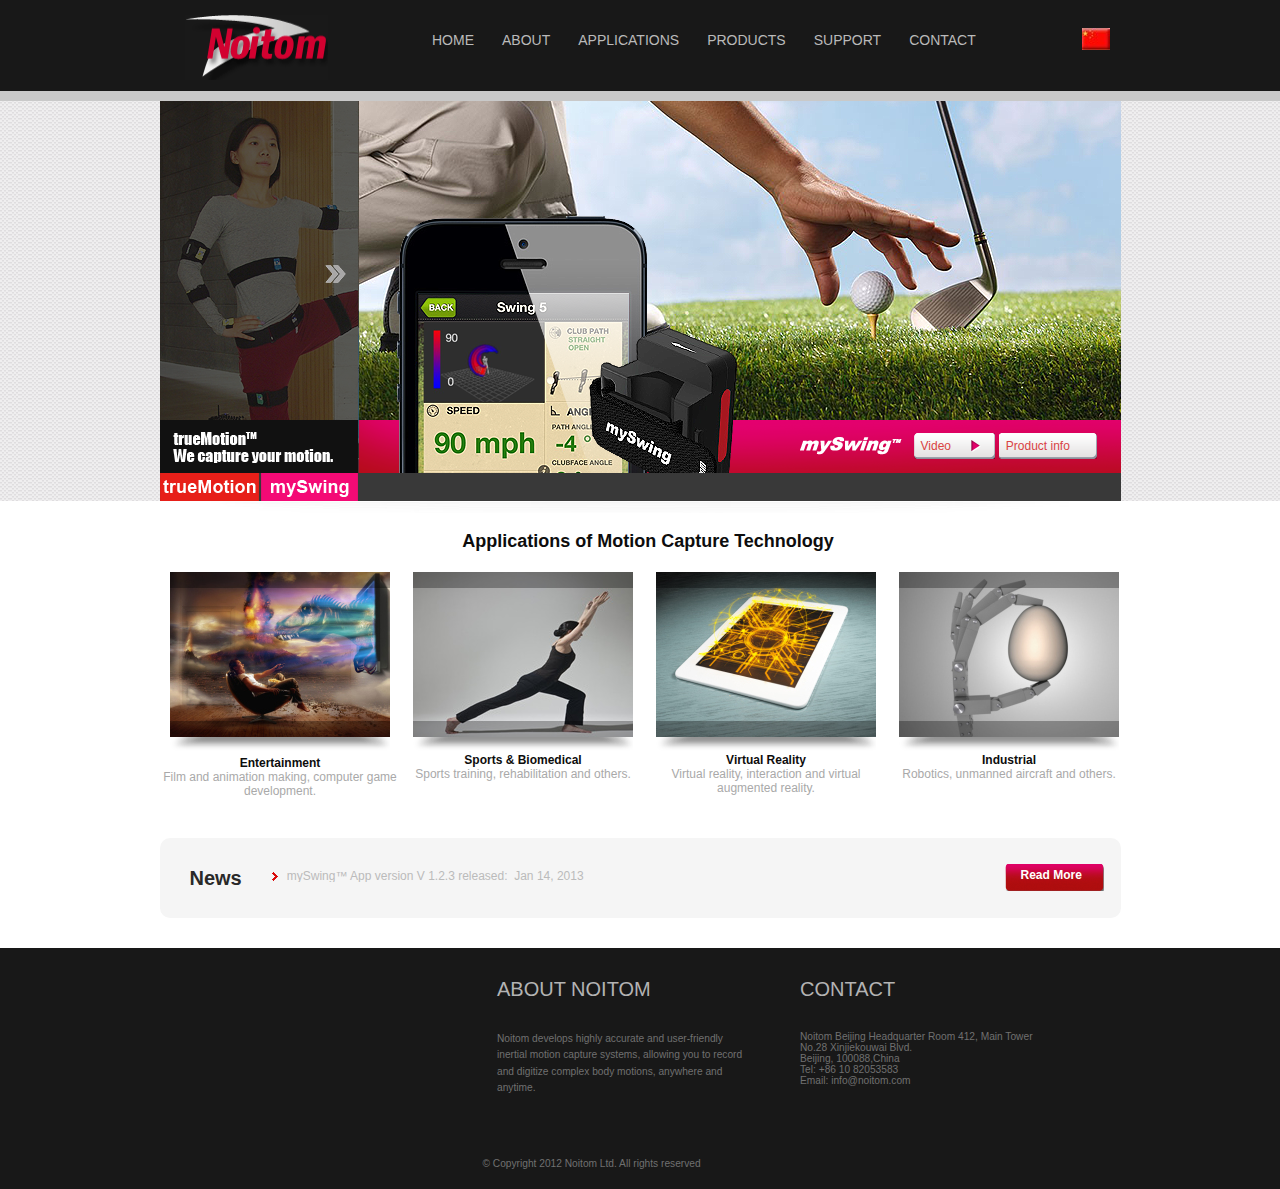
<file: index.html>
<!DOCTYPE html>
<html>
<head>
    <meta charset="utf-8">
    <title></title>
    <link rel="stylesheet" href="css/index.css" type="text/css"/>
    <script type="text/javascript" src="js/TweenMax.js"></script>
    <script type="text/javascript" src="js/domUtils.js"></script>
</head>
<body>
<div class="header">
    <div class="header-container">
        <div class="logo fl">
            <a href="index.html"><img src="images/logo.gif"></a>
        </div>
        <div class="nav fl">
            <ul>
                <li>
                    <a href="index.html">HOME</a>
                </li>
                <li>
                    <a href="about.html">ABOUT</a>
                </li>
                <li>
                    <a href="application.html">APPLICATIONS</a>
                </li>
                <li>
                    <a href="products.html">PRODUCTS</a>
                </li>
                <li>
                    <a href="support.html">SUPPORT</a>
                </li>
                <li>
                    <a href="conact.html">CONTACT</a>
                </li>
            </ul>
        </div>
        <div class="lang fr">
            <a href="index_zh.html"><img src="images/china.jpg"> </a>
        </div>
    </div>
</div>
<div class="content-wrap">
    <div class="simg">
        <div class="scrollimg">
            <div class="left-smail sactive" id="leftsmail">
            </div>
            <div class="left" id="left">
                <div class="ipt">
                    <a class="video" href="http://www.youtube.com/v/KE3aM6M9rFI" target="_blank">Video</a>
                    <a class="product" href="products.html">Product info</a>
                </div>
            </div>
            <div class="right active" id="right">
                <div class="ipt">
                    <a class="video" href="http://www.youtube.com/v/4fpVIa1SFWs" target="_blank">Video</a>
                    <a class="product" href="products.html?news">Product info</a>
                </div>
            </div>
            <div class="right-smail" id="rightsmail">
                <p></p>
            </div>
            <div class="scrolltab">
                <img src="images/inocp.png" id="imgnocp"><img src="images/imyswing.png" id="imgswing">
            </div>
        </div>
    </div>
    <div class="solution">
        <h3>Applications of Motion Capture Technology</h3>

        <div class="items">
            <div class="item fl">
                <div class="smailimg item1" onclick="link('enter')">
                    <div class="smailimgtop"></div>
                    <div class="smailimgbottom"></div>
                </div>
                <div class="fl">
                    <img src="images/smailimgbg.gif" >
                </div>
                <div class="clear"></div>
                <h3 onclick="link('enter')">Entertainment</h3>
                <p class="desc">
                    Film and animation making, computer game development.
                </p>
            </div>
            <div class="item fl" >
                <div class="smailimg item2" onclick="link('sport')">
                    <div class="smailimgtop"></div>
                    <div class="smailimgbottom">
                    </div>
                </div>
                <img src="images/smailimgbg.gif" class="fl">

                <div class="clear"></div>
                <h3 onclick="link('sport')">Sports & Biomedical</h3>
                <p class="desc">
                    Sports training, rehabilitation and others.
                </p>
            </div>
            <div class="item fl">
                <div class="smailimg item3" onclick="link('virtual')">
                    <div class="smailimgtop"></div>
                    <div class="smailimgbottom">
                    </div>
                </div>
                <img src="images/smailimgbg.gif" class="fl">

                <div class="clear"></div>
                <h3 onclick="link('virtual')">Virtual Reality</h3>
                <p class="desc">
                    Virtual reality, interaction and virtual augmented reality.
                </p>
            </div>
            <div class="item fl">
                <div class="smailimg item4" onclick="link('industrial')">
                    <div class="smailimgtop"></div>
                    <div class="smailimgbottom">
                    </div>
                </div>
                <img src="images/smailimgbg.gif" class="fl">

                <div class="clear"></div>
                <h3 onclick="link('industrial')">Industrial</h3>
                <p class="desc">
                    Robotics, unmanned aircraft and others.
                </p>
            </div>
            <div class="clear"></div>
        </div>
    </div>
    <div class="news clearfix">
        <h2>News</h2>
        <div class="scrollnews" id="scrollnews">
            <div class="news1" id="news1">
                <div class="newsitem">
                    <a class="bullet-link" href="about.html?news">mySwing™ App version V 1.2.3 released:&nbsp;&nbsp;Jan 14, 2013</a>
                </div>
                <div class="newsitem">
                    <a class="bullet-link" href="about.html?news">Meet us at the 60th PGA Merchandise Show:&nbsp;&nbsp;Jan 24-26,2013</a>
                </div>
                <div class="newsitem">
                    <a class="bullet-link" href="about.html?news">We are exhibiting at 2013 China Golf Show in Beijing:&nbsp;&nbsp;Mar. 22 -24,2013</a>
                </div>
                <div class="clear"></div>
            </div>
            <div class="news2" id="news2"></div>
        </div>
        <div class="readmore">
            <a href="about.html?news">Read More</a>
        </div>
    </div>
</div>
<div class="footer">
    <div class="footer-content">
        <div id="first" class="widget-area" style="height: 180px">
            <!--<ul class="xoxo">-->
                <!--<li id="execphp-6" class="widget-container widget_execphp">-->
                    <!--<h3 class="widget-title">ABOUT Noitom</h3>-->
                    <!--<div class="execphpwidget">-->
                        <!--<p>Noitom develops highly accurate and user-friendly inertial motion capture systems, allowing you to record and digitize complex body motions, anywhere and anytime.</p>-->
                    <!--</div>-->
                <!--</li>-->
            <!--</ul>-->
        </div>
        <div id="second" class="widget-area">
            <ul class="xoxo">
                <li class="widget-container widget_execphp">
                    <h3 class="widget-title">ABOUT NOITOM</h3>
                    <div class="execphpwidget">
                        <p>Noitom develops highly accurate and user-friendly inertial motion capture systems, allowing you to record and digitize complex body motions, anywhere and anytime.</p>
                    </div>
                </li>
            </ul>
            <!--<ul class="xoxo">-->
                <!--<li>-->
                    <!--<h3 class="widget-title">COMPANY</h3>-->
                    <!--<ul class="menu">-->
                        <!--<li ><a href="#">US Operation</a></li>-->
                        <!--<li ><a-->
                                <!--href="#">706 Mize Farm Ct. Maryville, TN 37803, USA</a>-->
                        <!--</li>-->
                    <!--</ul>-->
                <!--</li>-->
            <!--</ul>-->
            <!--<br>-->
            <!--<ul class="xoxo">-->
                <!--<li class="widget-container widget_nav_menu">-->
                    <!--<ul class="menu">-->
                        <!--<li><a href="#">China Operation</a></li>-->
                        <!--<li ><a href="#">Room 700,B&H Plaza,1077 Nanhai Road Shenzhen,518067, China</a>-->
                        <!--</li>-->
                    <!--</ul>-->
                <!--</li>-->
            <!--</ul>-->
        </div>
        <div id="third" class="widget-area">
            <ul class="xoxo">
                <li>
                    <h3 class="widget-title">CONTACT</h3>
                    <ul class="menu">
                        <li >Noitom Beijing Headquarter Room 412, Main Tower  No.28 Xinjiekouwai Blvd.</li>
                        <li >Beijing, 100088,China</li>
                        <li >Tel: +86 10 82053583</li>
                        <li>Email: info@noitom.com</li>
                    </ul>
                </li>
            </ul>
        </div>
        <div class="clear"></div>
    </div>
    <div class="copyright">
        ©  Copyright  2012 Noitom Ltd. All rights reserved
    </div>
</div>
<script type="text/javascript">
    (function () {
        var $ = function (id) {
            return document.getElementById(id);
        }
        var right = $("rightsmail"),
                left = $("leftsmail"),
                leftcont = $("left"),
                rightcont = $("right");
        $("imgnocp").onclick = left.onclick = function () {
            if (domUtils.hasClass(left, "sactive")) {
                domUtils.removeClasses(left, "sactive");

                domUtils.removeClasses(rightcont, "active");
                TweenLite.to(rightcont, 1, {css:{width:"200px"}, onComplete:function () {
                    domUtils.addClass(right, "sactive");
                    domUtils.addClass(leftcont, "active");
                }});
            }
        }
        $("imgswing").onclick = right.onclick = function () {
            if (domUtils.hasClass(right, "sactive")) {
                domUtils.removeClasses(right, "sactive");

                domUtils.removeClasses(leftcont, "active");
                TweenLite.to(rightcont, 1, {css:{width:"762px"}, onComplete:function () {
                    domUtils.addClass(left, "sactive");
                    domUtils.addClass(rightcont, "active");
                }});
            }
        }
        var speed = 200,
                scrollimg = $("scrollnews"),
                news1 = $("news1"),
                news2 = $("news2");
        news2.innerHTML = news1.innerHTML
        function Marquee() {
            if (news2.offsetTop - scrollimg.scrollTop <= 0){
                 scrollimg.scrollTop -= news1.offsetHeight;
            }else {
                scrollimg.scrollTop++
            }
        }
        var MyMar = setInterval(Marquee, speed)
        scrollimg.onmouseover = function () {
            clearInterval(MyMar)
        }
        scrollimg.onmouseout = function () {
            MyMar = setInterval(Marquee, speed)
        }
    })();
    function link(tab){
        location.href="application.html?"+tab;
    }


</script>
</body>
</html>
</file>
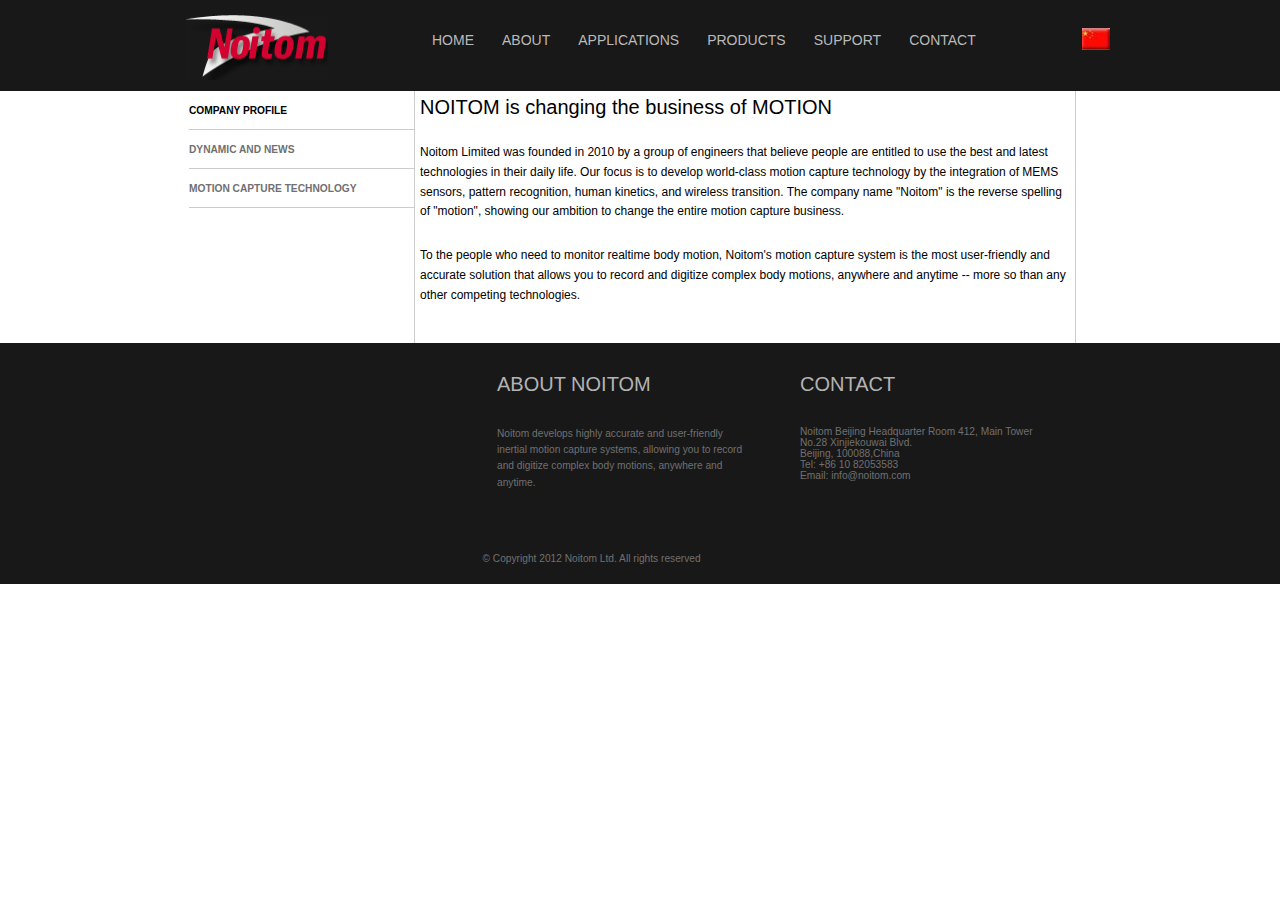
<file: about.html>
<!DOCTYPE html>
<html xmlns="http://www.w3.org/1999/html">
<head>
    <meta charset="utf-8">
    <title></title>
    <link rel="stylesheet" href="css/about.css" type="text/css"/>
    <script type="text/javascript" src="js/domUtils.js"></script>
</head>
<body>
<div class="header">
    <div class="header-container">
        <div class="logo fl">
            <a href="index.html"><img src="images/logo.gif"></a>
        </div>
        <div class="nav fl">
            <ul>
                <li>
                    <a href="index.html">HOME</a>
                </li>
                <li>
                    <a href="about.html">ABOUT</a>
                </li>
                <li>
                    <a href="application.html">APPLICATIONS</a>
                </li>
                <li>
                    <a href="products.html">PRODUCTS</a>
                </li>
                <li>
                    <a href="support.html">SUPPORT</a>
                </li>
                <li>
                    <a href="conact.html">CONTACT</a>
                </li>
            </ul>
        </div>
        <div class="lang fr">
            <a href="index_zh.html"><img src="images/china.jpg"> </a>
        </div>
    </div>
</div>
<div class="content-wrap">
    <div class="leftnav">
        <ul id="leftnav">
            <li class="page_item active" tabcont="intro" ><a href="javascript:void(0)">Company Profile</a></li>
            <li class="page_item" tabcont="news">
                <a href="javascript:void(0)" >Dynamic and news</a>
                <!--<ul class="snav">-->
                    <!--<li tabcont="news">asdfasdfasdf</li>-->
                    <!--<li tabcont="news1">asdfasdfasdf</li>-->
                    <!--<li tabcont="news2">asdfasdfasdf</li>-->
                    <!--<li class="last" tabcont="news3">asdfasdfasdf</li>-->
                <!--</ul>-->
            </li>
            <li class="page_item" tabcont="tech"><a href="javascript:void(0)">Motion Capture Technology</a></li>
        </ul>
    </div>
    <div class="rightcontent">
        <div id="intro" class="intro">
            <h3>NOITOM is changing the business of MOTION</h3>
            <p>
                Noitom Limited was founded in 2010 by a group of engineers that believe people are entitled to use the best and latest technologies in their daily life.      Our focus is to develop world-class motion capture technology by the integration of MEMS sensors, pattern recognition, human kinetics, and wireless transition.        The company name "Noitom" is the reverse spelling of "motion", showing our ambition to change the entire motion capture business.
            </p>
            <p>
               To the people who need to monitor realtime body motion, Noitom's motion capture system is the most user-friendly and accurate solution that allows you to record and digitize complex body motions, anywhere and anytime -- more so than any other competing technologies.
            </p>
        </div>
        <div id="news" class="intro">
            <div class="bt" >
                <h3>mySwing™挥杆宝中国市场产品首发新闻发布会<br><span class="time">Mar 14th</span></h3>
                <p>
                    2013年3月15日（周五）14：30在北京湾会高尔夫俱乐部举行
                </p>
                <p>
                    mySwing™中国市场产品首发新闻发布会。
                </p>
                <p>
                    届时，研发团队将向媒体记者展示Noitom(诺亦腾)公司采用当今世界最领先的无线高速动作捕捉技术开发的高尔夫挥杆电子分析仪。
                </p>
                <p>
                    具体日程安排如下：
                </p>
                <ul>
                    <li>
                        3月15日（周五） 地  点：  北京湾会高尔夫俱乐部
                    </li>
                    <li>
                        13：30  	媒体签到（tea time,产品试打）
                    </li>
                    <li>
                        14：30  	新闻发布会开始
                    </li>
                    <li>
                        15：10  	诺亦腾加入“球爱的天空”签约仪式
                    </li>
                    <li>
                        15：20  	媒体提问互动
                    </li>
                    <li>
                        15：40  	新闻发布会结束
                    </li>
                </ul>
                <p>
                    诚邀您的光临。
                </p>
                <img src="images/news3.jpg" width="650px">
                <div class="clear"></div>
            </div>
            <div class="bt">
                <h3>Meet us at the 2013 China Golf Show in Beijing<br><span class="time">Mar 16th</span></h3>
                <p>China Golf Show (CGS) will be held from March 22nd to 24th at the China National Convention Center in Beijing. Welcome to Noitom booth No.E1072.</p>
                <img src="images/news2.png" width="650px">
                <div class="clear"></div>
            </div>
            <div class="bt">
                <h3>Download mySwing™ Android App</h3>
                <p>Please download the free mySwingTM Android App <a href="http://www.noitom.com/download/myswing.apk">here</a> </p>
                <img src="images/news1.png">
                <div class="clear"></div>
            </div>
            <div class="bt">
                <h3>Download mySwing™ iOS App</h3>
                <p>Please download the free mySwingTM iOS App <a href="https://itunes.apple.com/cn/app/myswing/id560946532?mt=8">here</a> </p>
                <img src="images/news3.png" >
                <div class="clear"></div>
            </div>
            <div class="bt btlast">
                <h3>Meet us at the 60th PGA Merchandise Show<br><span class="time">Jan 24-26,2013</span></h3>
                <p>The 60th PGA Merchandise Show will be held Monday, Jan. 21 and Tuesday, Jan. 22 at the Orange County Convention Center in Orlando. Welcome to Noitom booth.</p>
                <img src="images/news2.jpg" width="650px">
                <div class="clear"></div>
            </div>
        </div>
        <div id="tech" class="intro">
            <div class="bt">
                <h3>Motion capture</h3>
                <p>
                    Motion capture, motion tracking, or mocap are terms used to describe the process of recording movement and translating that movement onto a digital model.
                </p>
                <p>
                    It is used in military, entertainment, sports, and medical applications, and for validation of computer vision and robotics. In filmmaking, motion capture refers to the recording of human actions and using the data to animate digital character models in 2D or 3D computer animation.
                </p>
                <p>
                    In filmmaking, motion capture refers to the recording of human actions and using the data to animate digital character models in 2D or 3D computer animation.
                </p>
            </div>
            <div class="bt">
                <h3>Traditional optical based motion capture system</h3>
                <p>
                    Optical systems are widly used in motion capture
                </p>
                <ul>
                    <li>- Existed since the 70’s</li>
                    <li>- Need to stick numerous reflective units on the body</li>
                    <li>-  Set up multiple high-speed cameras to capture the movements of reflective units and re-construct 3D human body motion</li>
                    <li>- Expensive, difficult to setup, performance affected by blocking and poor lighting</li>
                </ul>
                <img src="images/intro4.jpg">
                <img src="images/intro6.jpg">
            </div>
            <div>
                <h3>Noitom motion capture technology</h3>
                <p>Using our motion capture technology, we are continuously creating fun and affordable products and applications in the fields of sports, gaming, movie making, and etc. that may make a difference in people's daily life.</p>
                <p>Our mocap have a significant advantage over optical systems as they do not suffer from occlusion or line of sight problems. Our motion capture systems are light weight, fully portable and will not restrict your subject's movement, allowing you to take your capture session out of the lab and into everyday environments. All data is collected Raw from the IMU's providing 3D orientation, 3D acceleration, 3D rate of turn (gyro rate), 3D earth magnetic field, Quaternion, and Euler angles;</p>
                <ul>
                    <li>- Low cost.</li>
                    <li>- Low energy consumption.</li>
                    <li>- Small and light.</li>
                    <li>- Fully wireless.</li>
                    <li>- Scalable system definition.</li>
                    <li>- Less sensor nodes for relatively complex motion reconstruction thanks to better algorithms.</li>
                    <li>- Direct connection with smart devices</li>
                </ul>
            </div>
        </div>
        <!--<div id="news1" class="intro">-->
            <!--news1-->
        <!--</div>-->
        <!--<div id="news2" class="intro">-->
            <!--news2-->
        <!--</div>-->
    </div>
    <div class="clear"></div>
</div>

<div class="footer">
    <div class="footer-content">
        <div id="first" class="widget-area" style="height: 180px">
            <!--<ul class="xoxo">-->
                <!--<li id="execphp-6" class="widget-container widget_execphp">-->
                    <!--<h3 class="widget-title">ABOUT Noitom</h3>-->
                    <!--<div class="execphpwidget">-->
                        <!--<p>Noitom develops highly accurate and user-friendly inertial motion capture systems, allowing you to record and digitize complex body motions, anywhere and anytime.</p>-->
                    <!--</div>-->
                <!--</li>-->
            <!--</ul>-->
        </div>
        <div id="second" class="widget-area">
            <ul class="xoxo">
                <li class="widget-container widget_execphp">
                    <h3 class="widget-title">ABOUT NOITOM</h3>
                    <div class="execphpwidget">
                        <p>Noitom develops highly accurate and user-friendly inertial motion capture systems, allowing you to record and digitize complex body motions, anywhere and anytime.</p>
                    </div>
                </li>
            </ul>
            <!--<ul class="xoxo">-->
                <!--<li>-->
                    <!--<h3 class="widget-title">COMPANY</h3>-->
                    <!--<ul class="menu">-->
                        <!--<li ><a href="#">US Operation</a></li>-->
                        <!--<li ><a-->
                                <!--href="#">706 Mize Farm Ct. Maryville, TN 37803, USA</a>-->
                        <!--</li>-->
                    <!--</ul>-->
                <!--</li>-->
            <!--</ul>-->
            <!--<br>-->
            <!--<ul class="xoxo">-->
                <!--<li class="widget-container widget_nav_menu">-->
                    <!--<ul class="menu">-->
                        <!--<li><a href="#">China Operation</a></li>-->
                        <!--<li ><a href="#">Room 700,B&H Plaza,1077 Nanhai Road Shenzhen,518067, China</a>-->
                        <!--</li>-->
                    <!--</ul>-->
                <!--</li>-->
            <!--</ul>-->
        </div>
        <div id="third" class="widget-area">
            <ul class="xoxo">
                <li>
                    <h3 class="widget-title">CONTACT</h3>
                    <ul class="menu">
                        <li >Noitom Beijing Headquarter Room 412, Main Tower  No.28 Xinjiekouwai Blvd.</li>
                        <li >Beijing, 100088,China</li>
                        <li >Tel: +86 10 82053583</li>
                        <li>Email: info@noitom.com</li>
                    </ul>
                </li>
            </ul>
        </div>
        <div class="clear"></div>
    </div>
    <div class="copyright">
        ©  Copyright  2012 Noitom Ltd. All rights reserved
    </div>
</div>

<script type="text/javascript" src="js/utils.js"></script>
</body>
</html>
</file>
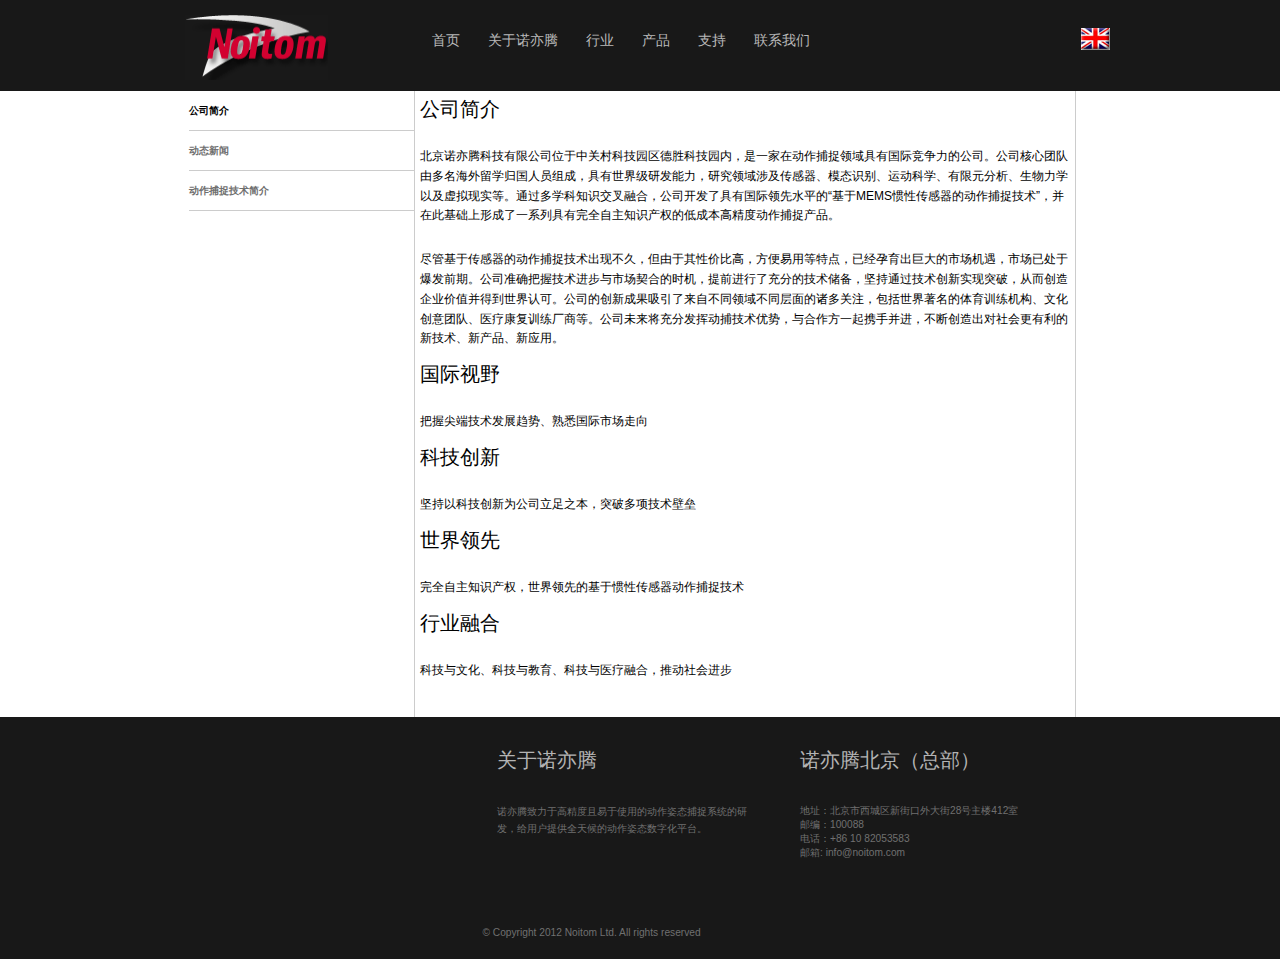
<file: about_zh.html>
<!DOCTYPE html>
<html xmlns="http://www.w3.org/1999/html">
<head>
    <meta charset="utf-8">
    <title></title>
    <link rel="stylesheet" href="css/about.css" type="text/css"/>
    <script type="text/javascript" src="js/domUtils.js"></script>
</head>
<body>
<div class="header">
    <div class="header-container">
        <div class="logo fl">
            <a href="index_zh.html"><img src="images/logo.gif"></a>
        </div>
        <div class="nav fl">
            <ul>
                <li>
                    <a href="index_zh.html">首页</a>
                </li>
                <li>
                    <a href="about_zh.html">关于诺亦腾</a>
                </li>
                <li>
                    <a href="application_zh.html">行业</a>
                </li>
                <li>
                    <a href="products_zh.html">产品</a>
                </li>
                <li>
                    <a href="support_zh.html">支持</a>
                </li>
                <li>
                    <a href="conact_zh.html">联系我们</a>
                </li>
            </ul>
        </div>
        <div class="lang fr">
            <a href="index.html"><img src="images/eng.jpg"></a>
        </div>
    </div>
</div>
<div class="content-wrap">
    <div class="leftnav">
        <ul id="leftnav">
            <li class="page_item active" tabcont="intro" ><a href="javascript:void(0)">公司简介</a></li>
            <li class="page_item" tabcont="news">
                <a href="javascript:void(0)" >动态新闻</a>
                <!--<ul class="snav">-->
                    <!--<li tabcont="news">asdfasdfasdf</li>-->
                    <!--<li tabcont="news1">asdfasdfasdf</li>-->
                    <!--<li tabcont="news2">asdfasdfasdf</li>-->
                    <!--<li class="last" tabcont="news3">asdfasdfasdf</li>-->
                <!--</ul>-->
            </li>
            <li class="page_item" tabcont="tech"><a href="javascript:void(0)">动作捕捉技术简介</a></li>
        </ul>
    </div>
    <div class="rightcontent">
        <div id="intro" class="intro">
            <h3>公司简介</h3>
            <p>
                北京诺亦腾科技有限公司位于中关村科技园区德胜科技园内，是一家在动作捕捉领域具有国际竞争力的公司。公司核心团队由多名海外留学归国人员组成，具有世界级研发能力，研究领域涉及传感器、模态识别、运动科学、有限元分析、生物力学以及虚拟现实等。通过多学科知识交叉融合，公司开发了具有国际领先水平的“基于MEMS惯性传感器的动作捕捉技术”，并在此基础上形成了一系列具有完全自主知识产权的低成本高精度动作捕捉产品。
            </p>
            <p>
                尽管基于传感器的动作捕捉技术出现不久，但由于其性价比高，方便易用等特点，已经孕育出巨大的市场机遇，市场已处于爆发前期。公司准确把握技术进步与市场契合的时机，提前进行了充分的技术储备，坚持通过技术创新实现突破，从而创造企业价值并得到世界认可。公司的创新成果吸引了来自不同领域不同层面的诸多关注，包括世界著名的体育训练机构、文化创意团队、医疗康复训练厂商等。公司未来将充分发挥动捕技术优势，与合作方一起携手并进，不断创造出对社会更有利的新技术、新产品、新应用。
            </p>
            <h3>国际视野</h3>
            <p>
                把握尖端技术发展趋势、熟悉国际市场走向
            </p>
            <h3>科技创新</h3>
            <p>
                坚持以科技创新为公司立足之本，突破多项技术壁垒
            </p>
            <h3>世界领先</h3>
            <p>
                完全自主知识产权，世界领先的基于惯性传感器动作捕捉技术
            </p>
            <h3>行业融合</h3>
            <p>
                科技与文化、科技与教育、科技与医疗融合，推动社会进步
            </p>
        </div>
        <div id="news" class="intro">
            <div class="bt" >
                <h3>mySwing™挥杆宝中国市场产品首发新闻发布会<br><span class="time">3月14日</span></h3>
                <p>
                    2013年3月15日（周五）14：30在北京湾会高尔夫俱乐部举行
                </p>
                <p>
                    mySwing™中国市场产品首发新闻发布会。
                </p>
                <p>
                    届时，研发团队将向媒体记者展示Noitom(诺亦腾)公司采用当今世界最领先的无线高速动作捕捉技术开发的高尔夫挥杆电子分析仪。
                </p>
                <p>
                    具体日程安排如下：
                </p>
                <ul>
                    <li>
                        3月15日（周五） 地  点：  北京湾会高尔夫俱乐部
                    </li>
                    <li>
                        13：30  	媒体签到（tea time,产品试打）
                    </li>
                    <li>
                        14：30  	新闻发布会开始
                    </li>
                    <li>
                        15：10  	诺亦腾加入“球爱的天空”签约仪式
                    </li>
                    <li>
                        15：20  	媒体提问互动
                    </li>
                    <li>
                        15：40  	新闻发布会结束
                    </li>
                </ul>
                <p>
                    诚邀您的光临。
                </p>
                <img src="images/news3.jpg" width="650px">
                <div class="clear"></div>
            </div>
            <div class="bt">
                <h3>诺亦腾参展2013中国（北京）高博会CGS<br><span class="time">3月16日</span></h3>
                <p>China Golf Show中国国际高尔夫球博览会将于3月22日至24日在国家会议中心举办，诺亦腾展位E1072，欢迎您的莅临指导。</p>
                <img src="images/news2.png" width="650px">
                <div class="clear"></div>
            </div>
            <div class="bt">
                <h3>下载 mySwing™ iOS 软件</h3>
                <p>点击<a style="text-decoration: underline" href="https://itunes.apple.com/cn/app/myswing/id560946532?mt=8">这里</a>下载免费 mySwingTM iOS App软件 </p>
                <img src="images/news3.png" >
                <div class="clear"></div>
            </div>
            <div class="bt btlast">
                <h3>免费下载 mySwing™ Android 软件  </h3>
                <p>点击<a style="text-decoration: underline" href="http://www.noitom.com/download/myswing.apk">这里</a>下载免费 mySwingTM Android 软件 </p>
                <img src="images/news1.png" >
                <div class="clear"></div>
            </div>
        </div>
        <div id="tech" class="intro">
            <div class="bt">
                <h3>动作捕捉技术简介</h3>
                <p>
                    动作捕捉（Motion Capture），是将运动动作记录为数字模型的过程。
                </p>
            </div>
            <div class="bt">
                <h3>传统技术——基于视频的人体动作捕捉</h3>
                <p></p>
                <ul>
                    <li>- 传统技术</li>
                    <li>- 通过摄像机捕捉反光标识进行动作捕捉</li>
                    <li>-  对场地要求高，一般需要在专用工作室内进行</li>
                    <li>- 价格昂贵、使用瓶颈较高</li>
                </ul>
                <img src="images/intro4.jpg">
                <img src="images/intro6.jpg">
            </div>
            <div>
                <h3>新技术——基于惯性传感器的人体动作捕捉</h3>
                <p></p>
                <ul>
                    <li>- 新兴技术</li>
                    <li>- 通过穿戴式传感器进行动作捕捉</li>
                    <li>- 无需外部设备，使用简便，适用于各种场合</li>
                    <li>- 价格低廉，应用空间广阔</li>
                </ul>
                <p>
                    诺亦腾掌握基于惯性传感器动作捕捉系统的核心技术，在系统架构、核心算法方面均具有优势，正努力成为这一领域的领跑者
                </p>
            </div>
        </div>
        <!--<div id="news1" class="intro">-->
            <!--news1-->
        <!--</div>-->
        <!--<div id="news2" class="intro">-->
            <!--news2-->
        <!--</div>-->
    </div>
    <div class="clear"></div>
</div>

<div class="footer">
    <div class="footer-content">
        <div id="first" class="widget-area" style="height: 180px">
            <!--<ul class="xoxo">-->
                <!--<li id="execphp-6" class="widget-container widget_execphp">-->
                    <!--<h3 class="widget-title">ABOUT Noitom</h3>-->
                    <!--<div class="execphpwidget">-->
                        <!--<p>Noitom develops highly accurate and user-friendly inertial motion capture systems, allowing you to record and digitize complex body motions, anywhere and anytime.</p>-->
                    <!--</div>-->
                <!--</li>-->
            <!--</ul>-->
        </div>
        <div id="second" class="widget-area">
            <ul class="xoxo">
                <li class="widget-container widget_execphp">
                    <h3 class="widget-title">关于诺亦腾</h3>
                    <div class="execphpwidget">
                        <p>诺亦腾致力于高精度且易于使用的动作姿态捕捉系统的研发，给用户提供全天候的动作姿态数字化平台。</p>
                    </div>
                </li>
            </ul>
            <!--<ul class="xoxo">-->
                <!--<li>-->
                    <!--<h3 class="widget-title">COMPANY</h3>-->
                    <!--<ul class="menu">-->
                        <!--<li ><a href="#">US Operation</a></li>-->
                        <!--<li ><a-->
                                <!--href="#">706 Mize Farm Ct. Maryville, TN 37803, USA</a>-->
                        <!--</li>-->
                    <!--</ul>-->
                <!--</li>-->
            <!--</ul>-->
            <!--<br>-->
            <!--<ul class="xoxo">-->
                <!--<li class="widget-container widget_nav_menu">-->
                    <!--<ul class="menu">-->
                        <!--<li><a href="#">China Operation</a></li>-->
                        <!--<li ><a href="#">Room 700,B&H Plaza,1077 Nanhai Road Shenzhen,518067, China</a>-->
                        <!--</li>-->
                    <!--</ul>-->
                <!--</li>-->
            <!--</ul>-->
        </div>
        <div id="third" class="widget-area">
            <ul class="xoxo">
                <li>
                    <h3 class="widget-title">诺亦腾北京（总部）</h3>
                    <ul class="menu">
                        <li >地址：北京市西城区新街口外大街28号主楼412室</li>
                        <li >邮编：100088</li>
                        <li >电话：+86 10 82053583</li>
                        <li>邮箱: info@noitom.com</li>
                    </ul>
                </li>
            </ul>
        </div>
        <div class="clear"></div>
    </div>
    <div class="copyright">
        ©  Copyright  2012 Noitom Ltd. All rights reserved
    </div>
</div>

<script type="text/javascript" src="js/utils.js"></script>
</body>
</html>
</file>
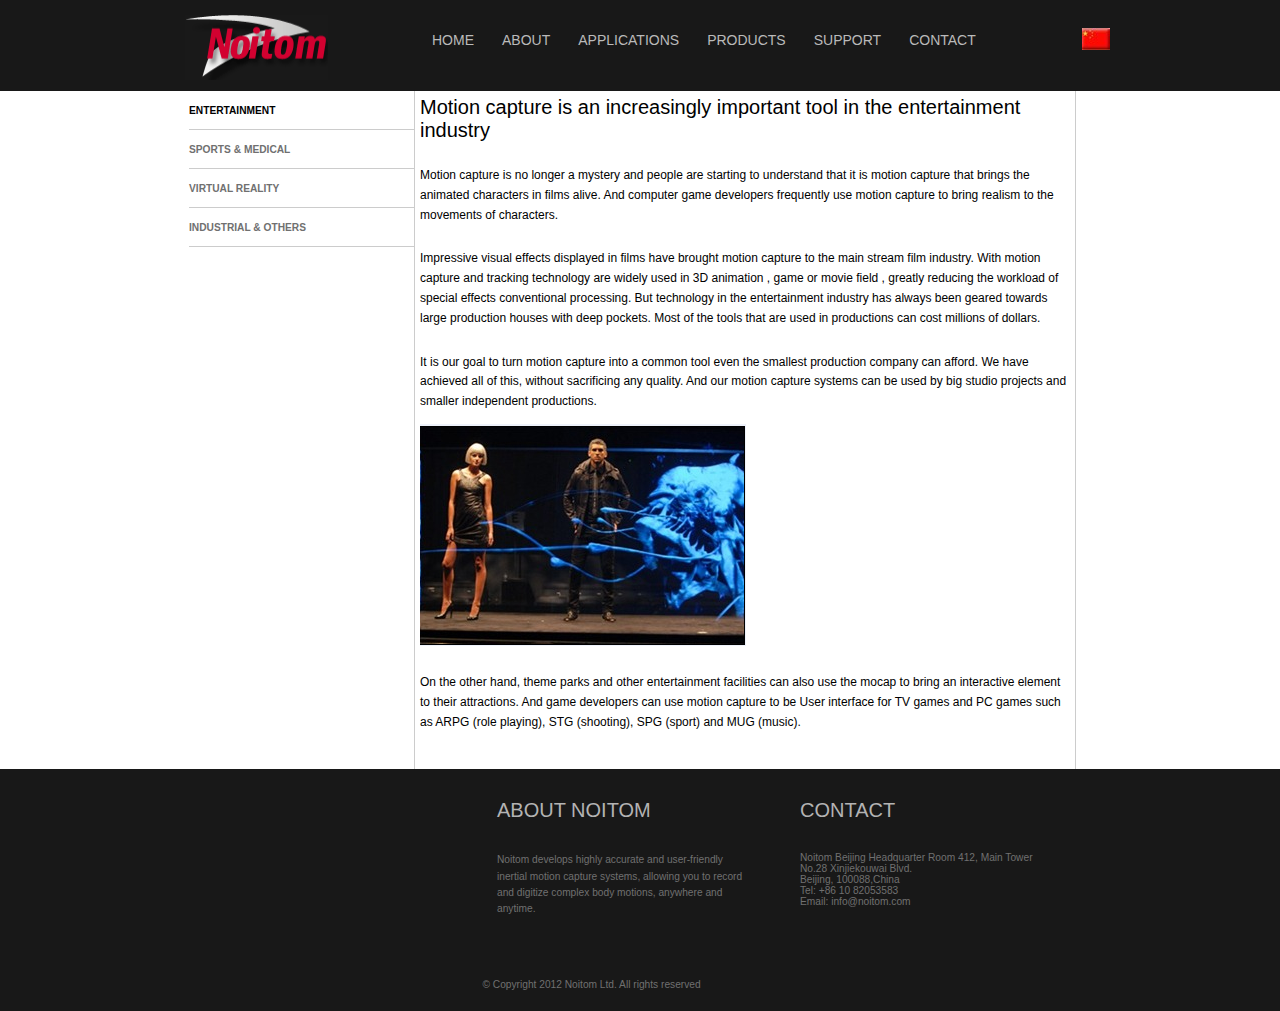
<file: application.html>
<!DOCTYPE html>
<html>
<head>
    <meta charset="utf-8">
    <title></title>
    <link rel="stylesheet" href="css/application.css" type="text/css"/>
    <script type="text/javascript" src="js/domUtils.js"></script>
</head>
<body>
<div class="header">
    <div class="header-container">
        <div class="logo fl">
            <a href="index.html"><img src="images/logo.gif"></a>
        </div>
        <div class="nav fl">
            <ul>
                <li>
                    <a href="index.html">HOME</a>
                </li>
                <li>
                    <a href="about.html">ABOUT</a>
                </li>
                <li>
                    <a href="application.html">APPLICATIONS</a>
                </li>
                <li>
                    <a href="products.html">PRODUCTS</a>
                </li>
                <li>
                    <a href="support.html">SUPPORT</a>
                </li>
                <li>
                    <a href="conact.html">CONTACT</a>
                </li>
            </ul>
        </div>
        <div class="lang fr">
            <a href="index_zh.html"><img src="images/china.jpg"> </a>
        </div>
    </div>
</div>
<div class="content-wrap">
    <div class="leftnav">
        <ul id="leftnav">
            <li class="page_item active" tabcont="enter"><a href="javascript:void(0)">Entertainment</a></li>
            <li class="page_item" tabcont="sport"><a href="javascript:void(0)">Sports & Medical</a></li>
            <li class="page_item" tabcont="virtual"><a href="javascript:void(0)">Virtual Reality</a></li>
            <li class="page_item" tabcont="industrial"><a href="javascript:void(0)">Industrial & Others </a></li>
        </ul>
    </div>
    <div class="rightcontent">
        <div id="enter" class="intro">
            <h3>Motion capture is an increasingly important tool in the entertainment industry</h3>
            <p>
                Motion capture is no longer a mystery and people are starting to understand that it is motion capture that brings the animated characters in films alive. And computer game developers frequently use motion capture to bring realism to the movements of characters.
            </p>
            <p>Impressive visual effects displayed in films have brought motion capture to the main stream film industry. With motion capture and tracking technology are widely used in 3D animation , game or movie field , greatly reducing the workload of special effects conventional processing. But technology in the entertainment industry has always been geared towards large production houses with deep pockets. Most of the tools that are used in productions can cost millions of dollars.</p>
            <p>
                It is our goal to turn motion capture into a common tool even the smallest production company can afford. We have achieved all of this, without sacrificing any quality. And our motion capture systems can be used by big studio projects and smaller independent productions.
            </p>
            <img src="images/intro11.png">
            <p>
                On the other hand, theme parks and other entertainment facilities can also use the mocap to bring an interactive element to their attractions. And game developers can use motion capture to be User interface for TV games and PC games such as ARPG (role playing), STG (shooting), SPG (sport) and MUG (music).
            </p>
        </div>
        <div id="sport" class="intro">
            <h3>The accuracy of mocap opens up a variety of possibilities for academics and professionals involved in movement science</h3>
            <p>
                Applications include enhancing sports performance, physical rehabilitation, medical research and development.
            </p>
            <p>
                Noitom motion capture systems are used for various purposes by researchers and product developers in Movement Science. The combination of high accuracy and ambulatory use are beneficial for use in biomechanics research, sports science, rehabilitation and ergonomics. With a variety of products of different configurations and IMU fidelity the systems are a great addition to Biomechanical Studies.
            </p>
            <img src="images/intro13.jpg" width="650">
            <h4>Sports</h4>
            <p>
                At the core of each of these applications is sports training, as athletes compete to do the impossible and need technology to help them improve their performance or stay healthy. the trainer can study the most subtle aspects of an athlete's motions. From golf to batting to gymnastics to running, there are a variety of uses for motion capture technology in the sports world. Capture player's posture and motion and create digital database for playback, analysis, and comparison. Improve sport skills by accurate data analysis rather than empirical methods.
            </p>
            <p>
                Motion tracking data is analysed by professional sport coaches to improve movement capabilities and techniques of participants in sports such as; golf, tennis, football and baseball. It can be learned to refine techniques and can provide a critical edge at the highest level.
            </p>
            <ul>
                <li>- Full court motion recording, replay, slow motion and etc. applied to activities such as basketball, football, and baseball.</li>
                <li>- Up to 20 sensor nodes on one player. Self sport training and data analysis </li>
                <li>- Report data (e.g. Speed, posture, time, motion replay) of golf swing, baseball bat swing, tennis serve, yoga, swimming, and etc.</li>
                <li>- Accurate posture capturing. </li>
                <li>- Super highspeed data acquisition and calculation (480 fps). </li>
                <li>- Fully wireless topology for easier wearing.</li>
                <li>- Smaller, lighter and water proof.</li>
            </ul>

            <h4>Early stage diagnostics, rehabilitation and physical therapy</h4>
            <p>motion capture systems help during rehabilitation and recovery from adverse events impairing the patient mobility. Motion capture data can assess the effectiveness of prosthetic implants and aid in developing improvements.</p>
            <p>Motion capture systems take an important role in serious medical applications helping health care professionals understand nuances of human motion. The accuracy of the data enables the systems to be used in medical research facilities all over the world. </p>
        </div>
        <div id="virtual" class="intro">
            <h3>Simulation is crucial for performance optimization, safety engineering, testing, training, education and video gaming</h3>
            <p>Our mocap enable you to recreate lifelike interactive experiences reducing overall costs, provides immediate feedback to merit design changes without build, and proves an invaluable tool for teaching and educating.</p>
            <img src="images/intro12.jpg">
            <h4>Military</h4>
            <p>
                Motion capture data is increasingly used in the field of military training and research. The range offers wireless options allowing motion capture data to be recorded in all environments and terrains making it perfect for analyzing combat simulations, leading to improved training techniques and developments in military equipment.
            </p>
            <h4>Interactive content</h4>
            <p>Unity is an integrated authoring tool for creating 3D video games or other interactive content such as architectural visualizations or real-time 3D animations. The real-time driver enables motion capture to be streamed live into Unity delivering real time editing capabilities. Our motion capture equipment is ideal for accurate and fast data capture.</p>
            <h4>Virtual Reality/Augmented Reality</h4>
            <P>
                Augmented reality (AR) is a perfect industry for our motion capture technology. This live view of a physical, real-world environment whose elements are augmented by computer-generated input such as sound, video, graphics or GPS data is the ideal industry to benefit from our motion capture systems. By contrast, virtual reality replaces the real world with a simulated one. In both cases accurate motion capture data is a key tool in the future of AR and VR.
            </P>
        </div>
        <div id="industrial" class="intro">
            <p>Noitom supplies miniature MEMS based IMU motion sensors for industrial applications, such as surveillance stabilization, robotics and unmanned aircraft system control.</p>
            <img src="images/intro16.jpg" width="130px">
            <img src="images/intro17.jpg" width="130px">
            <img src="images/intro18.jpg" width="130px">
            <img src="images/intro19.jpg" width="130px">
            <h4>Smart toys</h4>
            <ul>
                <li>-A more intuitive remote control</li>
                <li>-Control pattern recording and replay</li>
                <li>-Small and inexpensive</li>
                <li>-Smartphone compatibility</li>
            </ul>
            <h4>
                Robotics
            </h4>
            <ul>
                <li>-Motion following control</li>
                <li>-Platform stabilizations</li>
            </ul>
            <h4>
                Unmanned Aircraft
            </h4>
            <ul>
                <li>-Use the mocap data collection of orientation and position of their research aircraft PTERA.</li>
            </ul>
            <h4>Maritime Surveillance System</h4>
            <ul>
                <li>-Use the sensor in a maritime surveillance system with low cost stepper motor driven positioners </li>
            </ul>
            <h4>Tracking satellites on a moving ground vehicle</h4>
        </div>


    </div>
    <div class="clear"></div>
</div>

<div class="footer">
    <div class="footer-content">
        <div id="first" class="widget-area" style="height: 180px">
            <!--<ul class="xoxo">-->
                <!--<li id="execphp-6" class="widget-container widget_execphp">-->
                    <!--<h3 class="widget-title">ABOUT Noitom</h3>-->
                    <!--<div class="execphpwidget">-->
                        <!--<p>Noitom develops highly accurate and user-friendly inertial motion capture systems, allowing you to record and digitize complex body motions, anywhere and anytime.</p>-->
                    <!--</div>-->
                <!--</li>-->
            <!--</ul>-->
        </div>
        <div id="second" class="widget-area">
            <ul class="xoxo">
                <li class="widget-container widget_execphp">
                    <h3 class="widget-title">ABOUT NOITOM</h3>
                    <div class="execphpwidget">
                        <p>Noitom develops highly accurate and user-friendly inertial motion capture systems, allowing you to record and digitize complex body motions, anywhere and anytime.</p>
                    </div>
                </li>
            </ul>
            <!--<ul class="xoxo">-->
                <!--<li>-->
                    <!--<h3 class="widget-title">COMPANY</h3>-->
                    <!--<ul class="menu">-->
                        <!--<li ><a href="#">US Operation</a></li>-->
                        <!--<li ><a-->
                                <!--href="#">706 Mize Farm Ct. Maryville, TN 37803, USA</a>-->
                        <!--</li>-->
                    <!--</ul>-->
                <!--</li>-->
            <!--</ul>-->
            <!--<br>-->
            <!--<ul class="xoxo">-->
                <!--<li class="widget-container widget_nav_menu">-->
                    <!--<ul class="menu">-->
                        <!--<li><a href="#">China Operation</a></li>-->
                        <!--<li ><a href="#">Room 700,B&H Plaza,1077 Nanhai Road Shenzhen,518067, China</a>-->
                        <!--</li>-->
                    <!--</ul>-->
                <!--</li>-->
            <!--</ul>-->
        </div>
        <div id="third" class="widget-area">
            <ul class="xoxo">
                <li>
                    <h3 class="widget-title">CONTACT</h3>
                    <ul class="menu">
                        <li >Noitom Beijing Headquarter Room 412, Main Tower  No.28 Xinjiekouwai Blvd.</li>
                        <li >Beijing, 100088,China</li>
                        <li >Tel: +86 10 82053583</li>
                        <li>Email: info@noitom.com</li>
                    </ul>
                </li>
            </ul>
        </div>
        <div class="clear"></div>
    </div>
    <div class="copyright">
        ©  Copyright  2012 Noitom Ltd. All rights reserved
    </div>
</div>

<script type="text/javascript" src="js/utils.js">
//    (function(){
//        var $ = function(id){
//            return document.getElementById(id);
//        }
//        var Nav = function(id){
//            this.init(id);
//        }
//        Nav.prototype = {
//            child:[],
//            init:function(id){
//                this.dom = typeof id == "string" ?$(id) : id;
//                this.childlist();
//                this.bindli();
//            },
//            childlist:function(){
//                for(var i= 0,li;li=this.dom.childNodes[i++];){
//                    if(li.nodeType==1&&/li/ig.test(li.tagName)){
//                        this.child.push(li);
//                        var tmpul = domUtils.getElementsByTagName(li,"ul");
//                        if(tmpul.length>0){
//                            li.childobj = new Nav(tmpul[0]);
//                        }
//                    }
//                }
//            },
//            bindli:function(){
//                var me = this;
//                for(var i= 0,li;li=this.child[i++];){
//                    (function(li){
//                        li.onclick = function(evt){
//                            evt = evt || event;
//                            me.hidechild();
//                            var tmp = this.getAttribute("tabcont");
//                            if(tmp&&$(tmp)){
//                                domUtils.addClass(this,"active");
//                                $(tmp).style.display = "";
//                            }else{
//                                var tmpul = domUtils.getElementsByTagName(li,"ul");
//                                if(tmpul.length>0){
//                                    tmpul[0].style.display = "";
//                                    var first = tmpul[0].firstChild;
//                                    while(first){
//                                        if(first.nodeType==1&&/li/ig.test(first.tagName)){
//                                            $(first.getAttribute("tabcont")).style.display = "";
//                                            break;
//                                        }
//                                        first = first.nextSibling;
//                                    }
//                                }
//                                domUtils.addClass(this,"active");
//                            }
//                            if (window.event) {
//                                event.cancelBubble = true;
//                            }else if (evt){
//                                evt.stopPropagation();
//                            }
//                        }
//                    })(li);
//                }
//            },
//            hidechild:function(tabcont){
//                for(var i= 0,li;li=this.child[i++];){
//                    var tmp = li.getAttribute("tabcont");
//                   if(tmp&&$(tmp)){
//                        $(tmp).style.display = "none";
//                        domUtils.removeClasses(li,"active");
//                    }
//                    if(tabcont == tmp){
//                       $(tmp).style.display = "";
//                       domUtils.addClass(li,"active");
//                   }
//                }
//            }
//        }
//        var href = location.href,
//                model = href.indexOf("?")!=-1?href.substring(href.indexOf("?")+1,href.length):"";
//        var nav = new Nav("leftnav");
//        if(model){
//            nav.hidechild(model);
//        }else{
//            nav.hidechild(nav.child[0])
//        }
//    })();
</script>
</body>
</html>
</file>
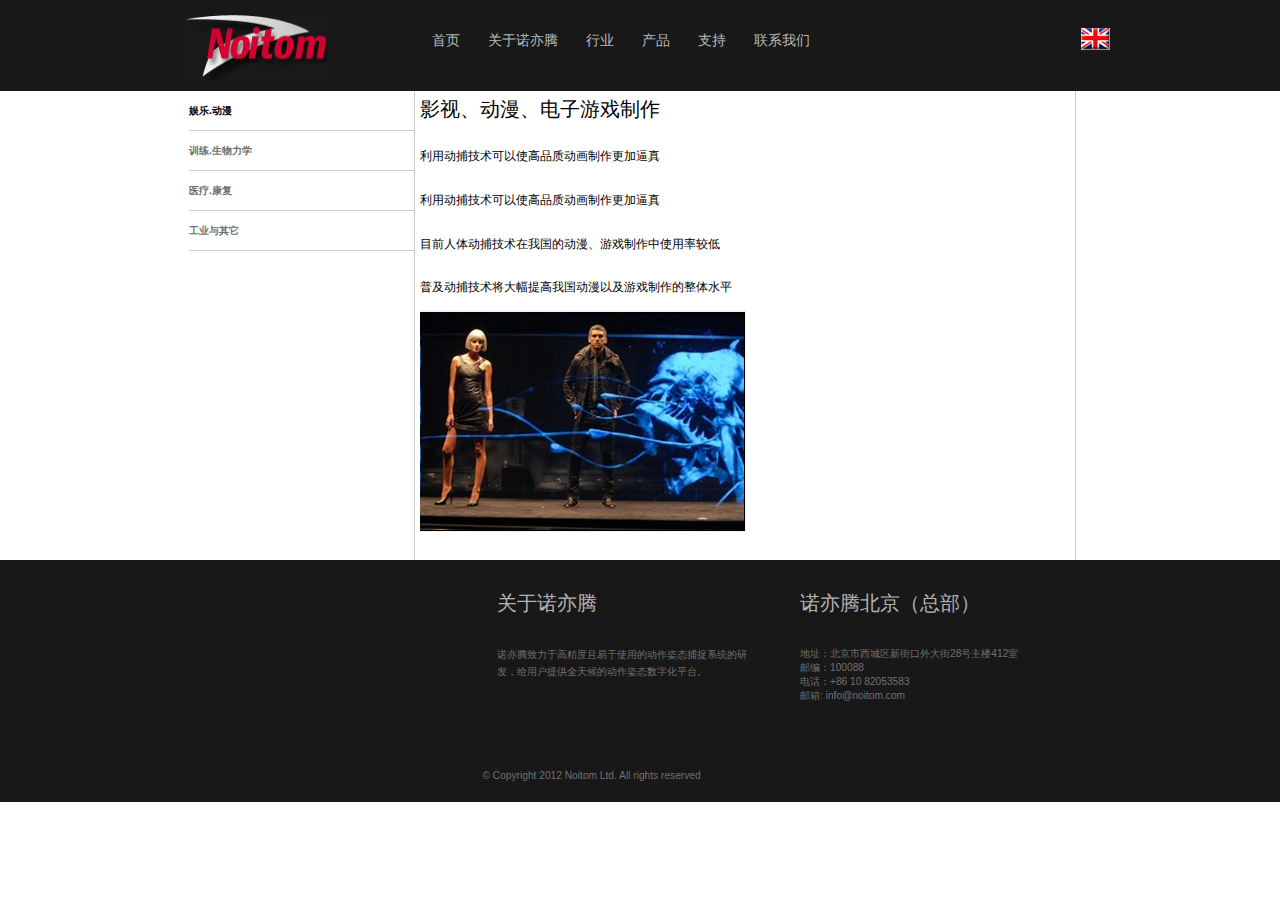
<file: application_zh.html>
<!DOCTYPE html>
<html>
<head>
    <meta charset="utf-8">
    <title></title>
    <link rel="stylesheet" href="css/application.css" type="text/css"/>
    <script type="text/javascript" src="js/domUtils.js"></script>
</head>
<body>
<div class="header">
    <div class="header-container">
        <div class="logo fl">
            <a href="index_zh.html"><img src="images/logo.gif"></a>
        </div>
        <div class="nav fl">
            <ul>
                <li>
                    <a href="index_zh.html">首页</a>
                </li>
                <li>
                    <a href="about_zh.html">关于诺亦腾</a>
                </li>
                <li>
                    <a href="application_zh.html">行业</a>
                </li>
                <li>
                    <a href="products_zh.html">产品</a>
                </li>
                <li>
                    <a href="support_zh.html">支持</a>
                </li>
                <li>
                    <a href="conact_zh.html">联系我们</a>
                </li>
            </ul>
        </div>
        <div class="lang fr">
            <a href="index.html"><img src="images/eng.jpg"></a>
        </div>
    </div>
</div>
<div class="content-wrap">
    <div class="leftnav">
        <ul id="leftnav">
            <li class="page_item active" tabcont="enter"><a href="javascript:void(0)">娱乐.动漫</a></li>
            <li class="page_item" tabcont="sport"><a href="javascript:void(0)">训练.生物力学</a></li>
            <li class="page_item" tabcont="virtual"><a href="javascript:void(0)">医疗.康复</a></li>
            <li class="page_item" tabcont="industrial"><a href="javascript:void(0)">工业与其它</a></li>
        </ul>
    </div>
    <div class="rightcontent">
        <div id="enter" class="intro">
            <h3>影视、动漫、电子游戏制作</h3>
            <p>
                利用动捕技术可以使高品质动画制作更加逼真
            </p>
            <p>利用动捕技术可以使高品质动画制作更加逼真</p>
            <p>
                目前人体动捕技术在我国的动漫、游戏制作中使用率较低
            </p>
            <p>
                普及动捕技术将大幅提高我国动漫以及游戏制作的整体水平
            </p>
            <img src="images/intro11.png">
        </div>
        <div id="sport" class="intro">
            <h3>体育教学与训练、人体运动研究</h3>
            <p>
                量化运动员动作，摆脱主观经验局限
            </p>
            <p>
                体育教学与训练进入数字化时代，大幅提高训练水平
            </p>
            <p>
                远程教学成为可能，适合要求特殊的运动，如帆船、攀岩等
            </p>
            <p>
                在人体工程学、仿真模拟、生物力学等领域均大有可为
            </p>
            <img src="images/intro13.jpg" width="650">
        </div>
        <div id="virtual" class="intro">
            <h3>医疗诊断、姿态矫正、复健辅助</h3>
            <p>医疗诊断、姿态矫正、复健辅助</p>
            <p>
                感知不良姿势并及时提醒，辅助姿态矫正
            </p>
            <p>
                感知不良姿势并及时提醒，辅助姿态矫正
            </p>
            <p>
                可帮助假肢理解穿戴者运动意图，实现假肢智能化
            </p>
            <img src="images/intro12.jpg">
        </div>
        <div id="industrial" class="intro">
            <h3>航姿控制、运动补偿、机器人感知</h3>
            <p>无人机与车辆姿态测量与控制</p>
            <P>
                基于姿态捕捉与动态补偿的云台稳定控制
            </P>
            <P>
                机器人随动控制
            </P>
            <P>
                工业自动化生产设备的动作监测与控制
            </P>
            <img src="images/intro16.jpg" width="130px">
            <img src="images/intro17.jpg" width="130px">
            <img src="images/intro18.jpg" width="130px">
            <img src="images/intro19.jpg" width="130px">
        </div>


    </div>
    <div class="clear"></div>
</div>

<div class="footer">
    <div class="footer-content">
        <div id="first" class="widget-area" style="height: 180px">
            <!--<ul class="xoxo">-->
                <!--<li id="execphp-6" class="widget-container widget_execphp">-->
                    <!--<h3 class="widget-title">ABOUT Noitom</h3>-->
                    <!--<div class="execphpwidget">-->
                        <!--<p>Noitom develops highly accurate and user-friendly inertial motion capture systems, allowing you to record and digitize complex body motions, anywhere and anytime.</p>-->
                    <!--</div>-->
                <!--</li>-->
            <!--</ul>-->
        </div>
        <div id="second" class="widget-area">
            <ul class="xoxo">
                <li class="widget-container widget_execphp">
                    <h3 class="widget-title">关于诺亦腾</h3>
                    <div class="execphpwidget">
                        <p>诺亦腾致力于高精度且易于使用的动作姿态捕捉系统的研发，给用户提供全天候的动作姿态数字化平台。</p>
                    </div>
                </li>
            </ul>
            <!--<ul class="xoxo">-->
                <!--<li>-->
                    <!--<h3 class="widget-title">COMPANY</h3>-->
                    <!--<ul class="menu">-->
                        <!--<li ><a href="#">US Operation</a></li>-->
                        <!--<li ><a-->
                                <!--href="#">706 Mize Farm Ct. Maryville, TN 37803, USA</a>-->
                        <!--</li>-->
                    <!--</ul>-->
                <!--</li>-->
            <!--</ul>-->
            <!--<br>-->
            <!--<ul class="xoxo">-->
                <!--<li class="widget-container widget_nav_menu">-->
                    <!--<ul class="menu">-->
                        <!--<li><a href="#">China Operation</a></li>-->
                        <!--<li ><a href="#">Room 700,B&H Plaza,1077 Nanhai Road Shenzhen,518067, China</a>-->
                        <!--</li>-->
                    <!--</ul>-->
                <!--</li>-->
            <!--</ul>-->
        </div>
        <div id="third" class="widget-area">
            <ul class="xoxo">
                <li>
                    <h3 class="widget-title">诺亦腾北京（总部）</h3>
                    <ul class="menu">
                        <li >地址：北京市西城区新街口外大街28号主楼412室</li>
                        <li >邮编：100088</li>
                        <li >电话：+86 10 82053583</li>
                        <li>邮箱: info@noitom.com</li>
                    </ul>
                </li>
            </ul>
        </div>
        <div class="clear"></div>
    </div>
    <div class="copyright">
        ©  Copyright  2012 Noitom Ltd. All rights reserved
    </div>
</div>

<script type="text/javascript" src="js/utils.js">
//    (function(){
//        var $ = function(id){
//            return document.getElementById(id);
//        }
//        var Nav = function(id){
//            this.init(id);
//        }
//        Nav.prototype = {
//            child:[],
//            init:function(id){
//                this.dom = typeof id == "string" ?$(id) : id;
//                this.childlist();
//                this.bindli();
//            },
//            childlist:function(){
//                for(var i= 0,li;li=this.dom.childNodes[i++];){
//                    if(li.nodeType==1&&/li/ig.test(li.tagName)){
//                        this.child.push(li);
//                        var tmpul = domUtils.getElementsByTagName(li,"ul");
//                        if(tmpul.length>0){
//                            li.childobj = new Nav(tmpul[0]);
//                        }
//                    }
//                }
//            },
//            bindli:function(){
//                var me = this;
//                for(var i= 0,li;li=this.child[i++];){
//                    (function(li){
//                        li.onclick = function(evt){
//                            evt = evt || event;
//                            me.hidechild();
//                            var tmp = this.getAttribute("tabcont");
//                            if(tmp&&$(tmp)){
//                                domUtils.addClass(this,"active");
//                                $(tmp).style.display = "";
//                            }else{
//                                var tmpul = domUtils.getElementsByTagName(li,"ul");
//                                if(tmpul.length>0){
//                                    tmpul[0].style.display = "";
//                                    var first = tmpul[0].firstChild;
//                                    while(first){
//                                        if(first.nodeType==1&&/li/ig.test(first.tagName)){
//                                            $(first.getAttribute("tabcont")).style.display = "";
//                                            break;
//                                        }
//                                        first = first.nextSibling;
//                                    }
//                                }
//                                domUtils.addClass(this,"active");
//                            }
//                            if (window.event) {
//                                event.cancelBubble = true;
//                            }else if (evt){
//                                evt.stopPropagation();
//                            }
//                        }
//                    })(li);
//                }
//            },
//            hidechild:function(tabcont){
//                for(var i= 0,li;li=this.child[i++];){
//                    var tmp = li.getAttribute("tabcont");
//                   if(tmp&&$(tmp)){
//                        $(tmp).style.display = "none";
//                        domUtils.removeClasses(li,"active");
//                    }
//                    if(tabcont == tmp){
//                       $(tmp).style.display = "";
//                       domUtils.addClass(li,"active");
//                   }
//                }
//            }
//        }
//        var href = location.href,
//                model = href.indexOf("?")!=-1?href.substring(href.indexOf("?")+1,href.length):"";
//        var nav = new Nav("leftnav");
//        if(model){
//            nav.hidechild(model);
//        }else{
//            nav.hidechild(nav.child[0])
//        }
//    })();
</script>
</body>
</html>
</file>
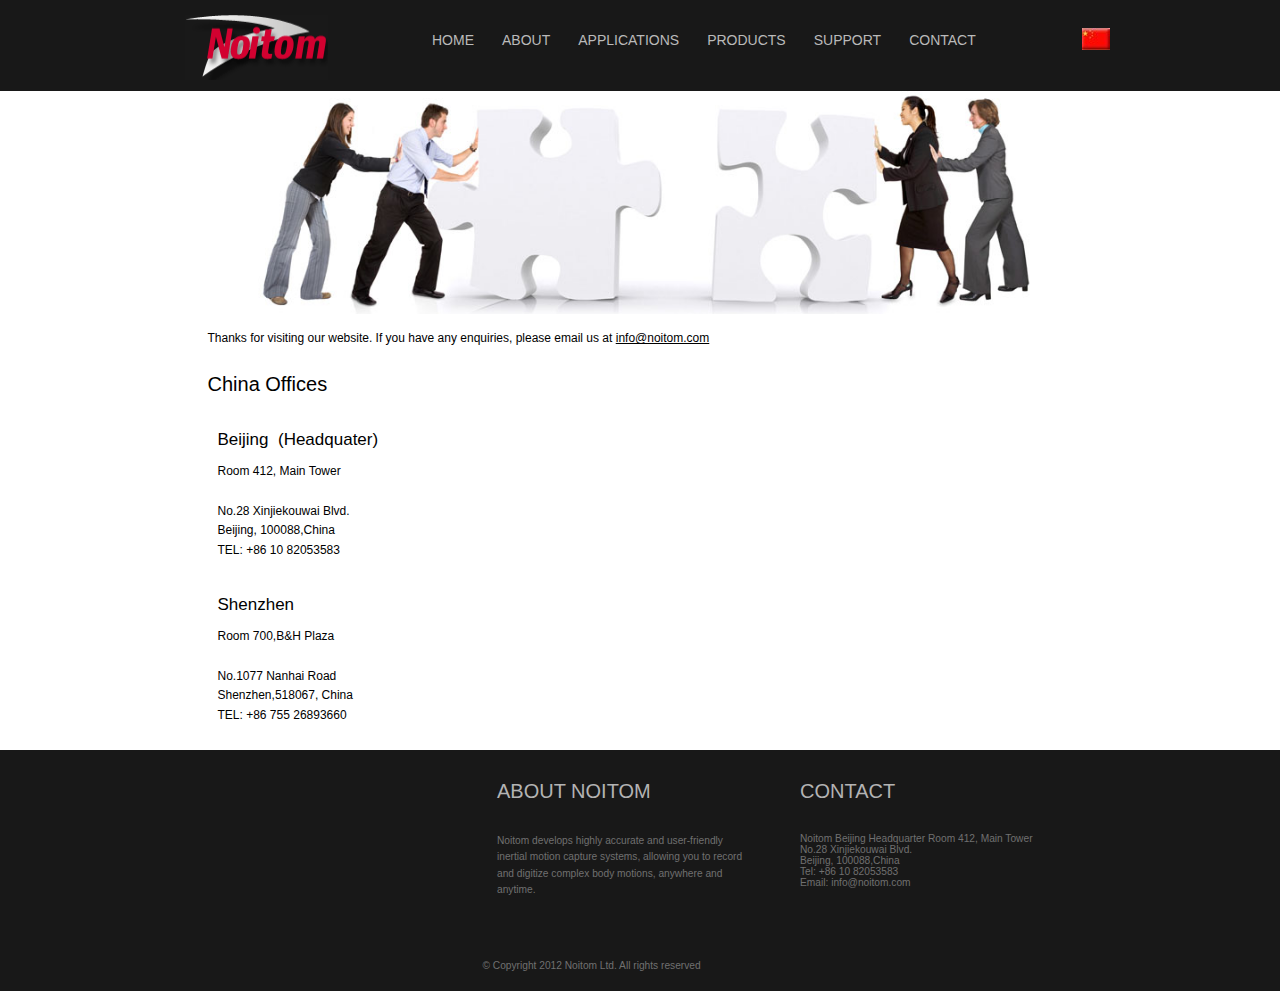
<file: conact.html>
<!DOCTYPE html>
<html>
<head>
    <meta charset="utf-8">
    <title></title>
    <link rel="stylesheet" href="css/concat.css" type="text/css"/>
    <script type="text/javascript" src="js/domUtils.js"></script>
</head>
<body>
<div class="header">
    <div class="header-container">
        <div class="logo fl">
            <a href="index.html"><img src="images/logo.gif"></a>
        </div>
        <div class="nav fl">
            <ul>
                <li>
                    <a href="index.html">HOME</a>
                </li>
                <li>
                    <a href="about.html">ABOUT</a>
                </li>
                <li>
                    <a href="application.html">APPLICATIONS</a>
                </li>
                <li>
                    <a href="products.html">PRODUCTS</a>
                </li>
                <li>
                    <a href="support.html">SUPPORT</a>
                </li>
                <li>
                    <a href="conact.html">CONTACT</a>
                </li>
            </ul>
        </div>
        <div class="lang fr">
            <a href="index_zh.html"><img src="images/china.jpg"> </a>
        </div>
    </div>
</div>
<div class="content-wrap ">
    <img src="images/concat.jpg" width="875px">
    <p>
        Thanks for visiting our website. If you have any enquiries, please email us at <a href="mailto:info@noitom.com">info@noitom.com</a>
    </p>
    <h3>China Offices</h3>
    <div class="address">
        <h4>Beijing&nbsp;&nbsp;(Headquater)</h4>
        <p>
            Room 412, Main Tower<br><br>
            No.28 Xinjiekouwai Blvd.<br>
            Beijing, 100088,China<br>
            TEL: +86 10 82053583
        </p>
        <div class="clear"></div>
    </div>
    <div class="address">
        <h4>Shenzhen</h4>
        <p>
            Room 700,B&H Plaza<br><br>
            No.1077 Nanhai Road<br>
            Shenzhen,518067, China<br>
            TEL: +86 755 26893660
        </p>
        <div class="clear"></div>
    </div>
    <div class="clear"></div>


</div>

<div class="footer">
    <div class="footer-content">
        <div id="first" class="widget-area" style="height: 180px">
            <!--<ul class="xoxo">-->
                <!--<li id="execphp-6" class="widget-container widget_execphp">-->
                    <!--<h3 class="widget-title">ABOUT Noitom</h3>-->
                    <!--<div class="execphpwidget">-->
                        <!--<p>Noitom develops highly accurate and user-friendly inertial motion capture systems, allowing you to record and digitize complex body motions, anywhere and anytime.</p>-->
                    <!--</div>-->
                <!--</li>-->
            <!--</ul>-->
        </div>
        <div id="second" class="widget-area">
            <ul class="xoxo">
                <li class="widget-container widget_execphp">
                    <h3 class="widget-title">ABOUT NOITOM</h3>
                    <div class="execphpwidget">
                        <p>Noitom develops highly accurate and user-friendly inertial motion capture systems, allowing you to record and digitize complex body motions, anywhere and anytime.</p>
                    </div>
                </li>
            </ul>
            <!--<ul class="xoxo">-->
                <!--<li>-->
                    <!--<h3 class="widget-title">COMPANY</h3>-->
                    <!--<ul class="menu">-->
                        <!--<li ><a href="#">US Operation</a></li>-->
                        <!--<li ><a-->
                                <!--href="#">706 Mize Farm Ct. Maryville, TN 37803, USA</a>-->
                        <!--</li>-->
                    <!--</ul>-->
                <!--</li>-->
            <!--</ul>-->
            <!--<br>-->
            <!--<ul class="xoxo">-->
                <!--<li class="widget-container widget_nav_menu">-->
                    <!--<ul class="menu">-->
                        <!--<li><a href="#">China Operation</a></li>-->
                        <!--<li ><a href="#">Room 700,B&H Plaza,1077 Nanhai Road Shenzhen,518067, China</a>-->
                        <!--</li>-->
                    <!--</ul>-->
                <!--</li>-->
            <!--</ul>-->
        </div>
        <div id="third" class="widget-area">
            <ul class="xoxo">
                <li>
                    <h3 class="widget-title">CONTACT</h3>
                    <ul class="menu">
                        <li >Noitom Beijing Headquarter Room 412, Main Tower  No.28 Xinjiekouwai Blvd.</li>
                        <li >Beijing, 100088,China</li>
                        <li >Tel: +86 10 82053583</li>
                        <li>Email: info@noitom.com</li>
                    </ul>
                </li>
            </ul>
        </div>
        <div class="clear"></div>
    </div>
    <div class="copyright">
        ©  Copyright  2012 Noitom Ltd. All rights reserved
    </div>
</div>

</body>
</html>
</file>
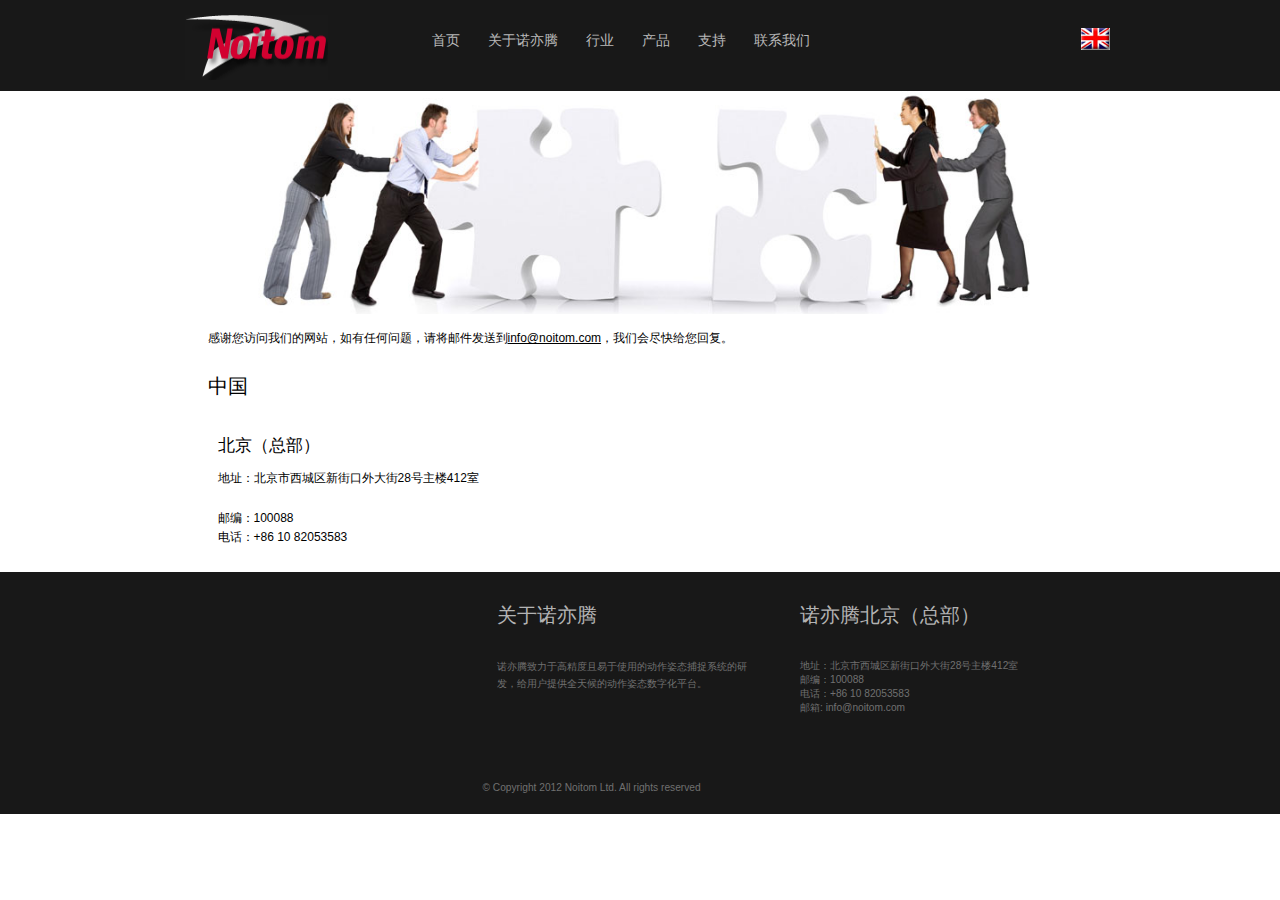
<file: conact_zh.html>
<!DOCTYPE html>
<html>
<head>
    <meta charset="utf-8">
    <title></title>
    <link rel="stylesheet" href="css/concat.css" type="text/css"/>
    <script type="text/javascript" src="js/domUtils.js"></script>
</head>
<body>
<div class="header">
    <div class="header-container">
        <div class="logo fl">
            <a href="index_zh.html"><img src="images/logo.gif"></a>
        </div>
        <div class="nav fl">
                    <ul>
                        <li>
                            <a href="index_zh.html">首页</a>
                        </li>
                        <li>
                            <a href="about_zh.html">关于诺亦腾</a>
                        </li>
                        <li>
                            <a href="application_zh.html">行业</a>
                        </li>
                        <li>
                            <a href="products_zh.html">产品</a>
                        </li>
                        <li>
                            <a href="support_zh.html">支持</a>
                        </li>
                        <li>
                            <a href="conact_zh.html">联系我们</a>
                        </li>
                    </ul>
                </div>
        <div class="lang fr">
            <a href="index.html"><img src="images/eng.jpg"></a>
        </div>
    </div>
</div>
<div class="content-wrap ">
    <img src="images/concat.jpg" width="875px">
    <p>
        感谢您访问我们的网站，如有任何问题，请将邮件发送到<a href="mailto:info@noitom.com">info@noitom.com</a>，我们会尽快给您回复。
    </p>
    <h3>中国</h3>
    <div class="address">
        <h4>北京（总部）</h4>
        <p>
            地址：北京市西城区新街口外大街28号主楼412室<br><br>
            邮编：100088<br>
            电话：+86 10 82053583
        </p>
        <div class="clear"></div>
    </div>
    <div class="clear"></div>


</div>

<div class="footer">
    <div class="footer-content">
        <div id="first" class="widget-area" style="height: 180px">
            <!--<ul class="xoxo">-->
                <!--<li id="execphp-6" class="widget-container widget_execphp">-->
                    <!--<h3 class="widget-title">ABOUT Noitom</h3>-->
                    <!--<div class="execphpwidget">-->
                        <!--<p>Noitom develops highly accurate and user-friendly inertial motion capture systems, allowing you to record and digitize complex body motions, anywhere and anytime.</p>-->
                    <!--</div>-->
                <!--</li>-->
            <!--</ul>-->
        </div>
        <div id="second" class="widget-area">
            <ul class="xoxo">
                <li class="widget-container widget_execphp">
                    <h3 class="widget-title">关于诺亦腾</h3>
                    <div class="execphpwidget">
                        <p>诺亦腾致力于高精度且易于使用的动作姿态捕捉系统的研发，给用户提供全天候的动作姿态数字化平台。</p>
                    </div>
                </li>
            </ul>
            <!--<ul class="xoxo">-->
                <!--<li>-->
                    <!--<h3 class="widget-title">COMPANY</h3>-->
                    <!--<ul class="menu">-->
                        <!--<li ><a href="#">US Operation</a></li>-->
                        <!--<li ><a-->
                                <!--href="#">706 Mize Farm Ct. Maryville, TN 37803, USA</a>-->
                        <!--</li>-->
                    <!--</ul>-->
                <!--</li>-->
            <!--</ul>-->
            <!--<br>-->
            <!--<ul class="xoxo">-->
                <!--<li class="widget-container widget_nav_menu">-->
                    <!--<ul class="menu">-->
                        <!--<li><a href="#">China Operation</a></li>-->
                        <!--<li ><a href="#">Room 700,B&H Plaza,1077 Nanhai Road Shenzhen,518067, China</a>-->
                        <!--</li>-->
                    <!--</ul>-->
                <!--</li>-->
            <!--</ul>-->
        </div>
        <div id="third" class="widget-area">
            <ul class="xoxo">
                <li>
                    <h3 class="widget-title">诺亦腾北京（总部）</h3>
                    <ul class="menu">
                        <li >地址：北京市西城区新街口外大街28号主楼412室</li>
                        <li >邮编：100088</li>
                        <li >电话：+86 10 82053583</li>
                        <li>邮箱: info@noitom.com</li>
                    </ul>
                </li>
            </ul>
        </div>
        <div class="clear"></div>
    </div>
    <div class="copyright">
        ©  Copyright  2012 Noitom Ltd. All rights reserved
    </div>
</div>

</body>
</html>
</file>
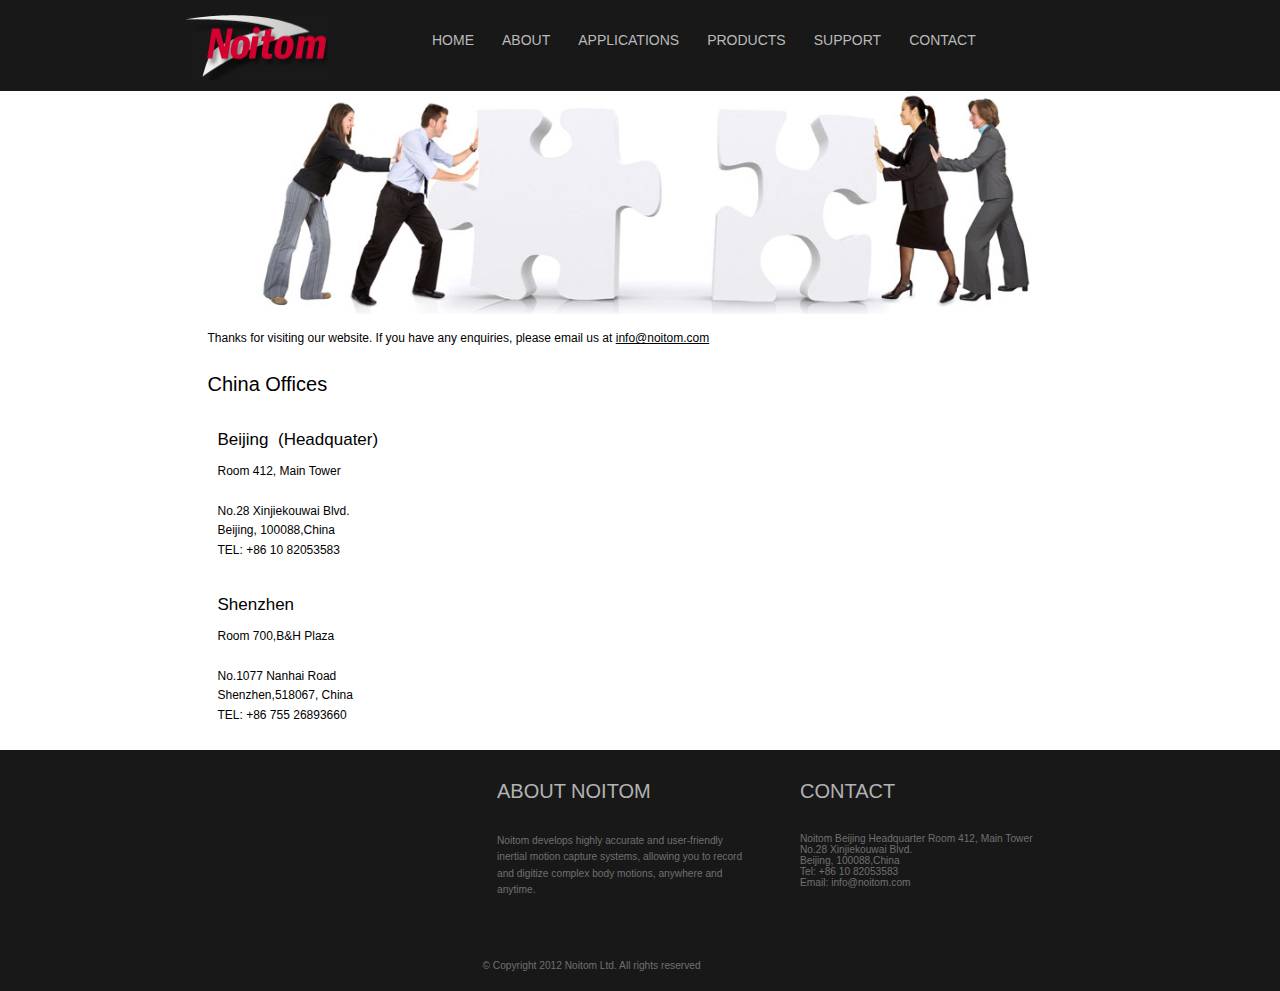
<file: concat.html>
<!DOCTYPE html>
<html>
<head>
    <meta charset="utf-8">
    <title></title>
    <link rel="stylesheet" href="css/concat.css" type="text/css"/>
    <script type="text/javascript" src="js/domUtils.js"></script>
</head>
<body>
<div class="header">
    <div class="header-container">
        <div class="logo fl">
            <a href="index.html"><img src="images/logo.gif"></a>
        </div>
        <div class="nav fl">
            <ul>
                <li>
                    <a href="index.html">HOME</a>
                </li>
                <li>
                    <a href="about.html">ABOUT</a>
                </li>
                <li>
                    <a href="application.html">APPLICATIONS</a>
                </li>
                <li>
                    <a href="products.html">PRODUCTS</a>
                </li>
                <li>
                    <a href="support.html">SUPPORT</a>
                </li>
                <li>
                    <a href="concat.html">CONTACT</a>
                </li>
            </ul>
        </div>
    </div>
</div>
<div class="content-wrap ">
    <img src="images/concat.jpg" width="875px">
    <p>
        Thanks for visiting our website. If you have any enquiries, please email us at <a href="mailto:info@noitom.com">info@noitom.com</a>
    </p>
    <h3>China Offices</h3>
    <div class="address">
        <h4>Beijing&nbsp;&nbsp;(Headquater)</h4>
        <p>
            Room 412, Main Tower<br><br>
            No.28 Xinjiekouwai Blvd.<br>
            Beijing, 100088,China<br>
            TEL: +86 10 82053583
        </p>
        <div class="clear"></div>
    </div>
    <div class="address">
        <h4>Shenzhen</h4>
        <p>
            Room 700,B&H Plaza<br><br>
            No.1077 Nanhai Road<br>
            Shenzhen,518067, China<br>
            TEL: +86 755 26893660
        </p>
        <div class="clear"></div>
    </div>
    <div class="clear"></div>


</div>

<div class="footer">
    <div class="footer-content">
        <div id="first" class="widget-area" style="height: 180px">
            <!--<ul class="xoxo">-->
                <!--<li id="execphp-6" class="widget-container widget_execphp">-->
                    <!--<h3 class="widget-title">ABOUT Noitom</h3>-->
                    <!--<div class="execphpwidget">-->
                        <!--<p>Noitom develops highly accurate and user-friendly inertial motion capture systems, allowing you to record and digitize complex body motions, anywhere and anytime.</p>-->
                    <!--</div>-->
                <!--</li>-->
            <!--</ul>-->
        </div>
        <div id="second" class="widget-area">
            <ul class="xoxo">
                <li class="widget-container widget_execphp">
                    <h3 class="widget-title">ABOUT NOITOM</h3>
                    <div class="execphpwidget">
                        <p>Noitom develops highly accurate and user-friendly inertial motion capture systems, allowing you to record and digitize complex body motions, anywhere and anytime.</p>
                    </div>
                </li>
            </ul>
            <!--<ul class="xoxo">-->
                <!--<li>-->
                    <!--<h3 class="widget-title">COMPANY</h3>-->
                    <!--<ul class="menu">-->
                        <!--<li ><a href="#">US Operation</a></li>-->
                        <!--<li ><a-->
                                <!--href="#">706 Mize Farm Ct. Maryville, TN 37803, USA</a>-->
                        <!--</li>-->
                    <!--</ul>-->
                <!--</li>-->
            <!--</ul>-->
            <!--<br>-->
            <!--<ul class="xoxo">-->
                <!--<li class="widget-container widget_nav_menu">-->
                    <!--<ul class="menu">-->
                        <!--<li><a href="#">China Operation</a></li>-->
                        <!--<li ><a href="#">Room 700,B&H Plaza,1077 Nanhai Road Shenzhen,518067, China</a>-->
                        <!--</li>-->
                    <!--</ul>-->
                <!--</li>-->
            <!--</ul>-->
        </div>
        <div id="third" class="widget-area">
            <ul class="xoxo">
                <li>
                    <h3 class="widget-title">CONTACT</h3>
                    <ul class="menu">
                        <li >Noitom Beijing Headquarter Room 412, Main Tower  No.28 Xinjiekouwai Blvd.</li>
                        <li >Beijing, 100088,China</li>
                        <li >Tel: +86 10 82053583</li>
                        <li>Email: info@noitom.com</li>
                    </ul>
                </li>
            </ul>
        </div>
        <div class="clear"></div>
    </div>
    <div class="copyright">
        ©  Copyright  2012 Noitom Ltd. All rights reserved
    </div>
</div>

</body>
</html>
</file>
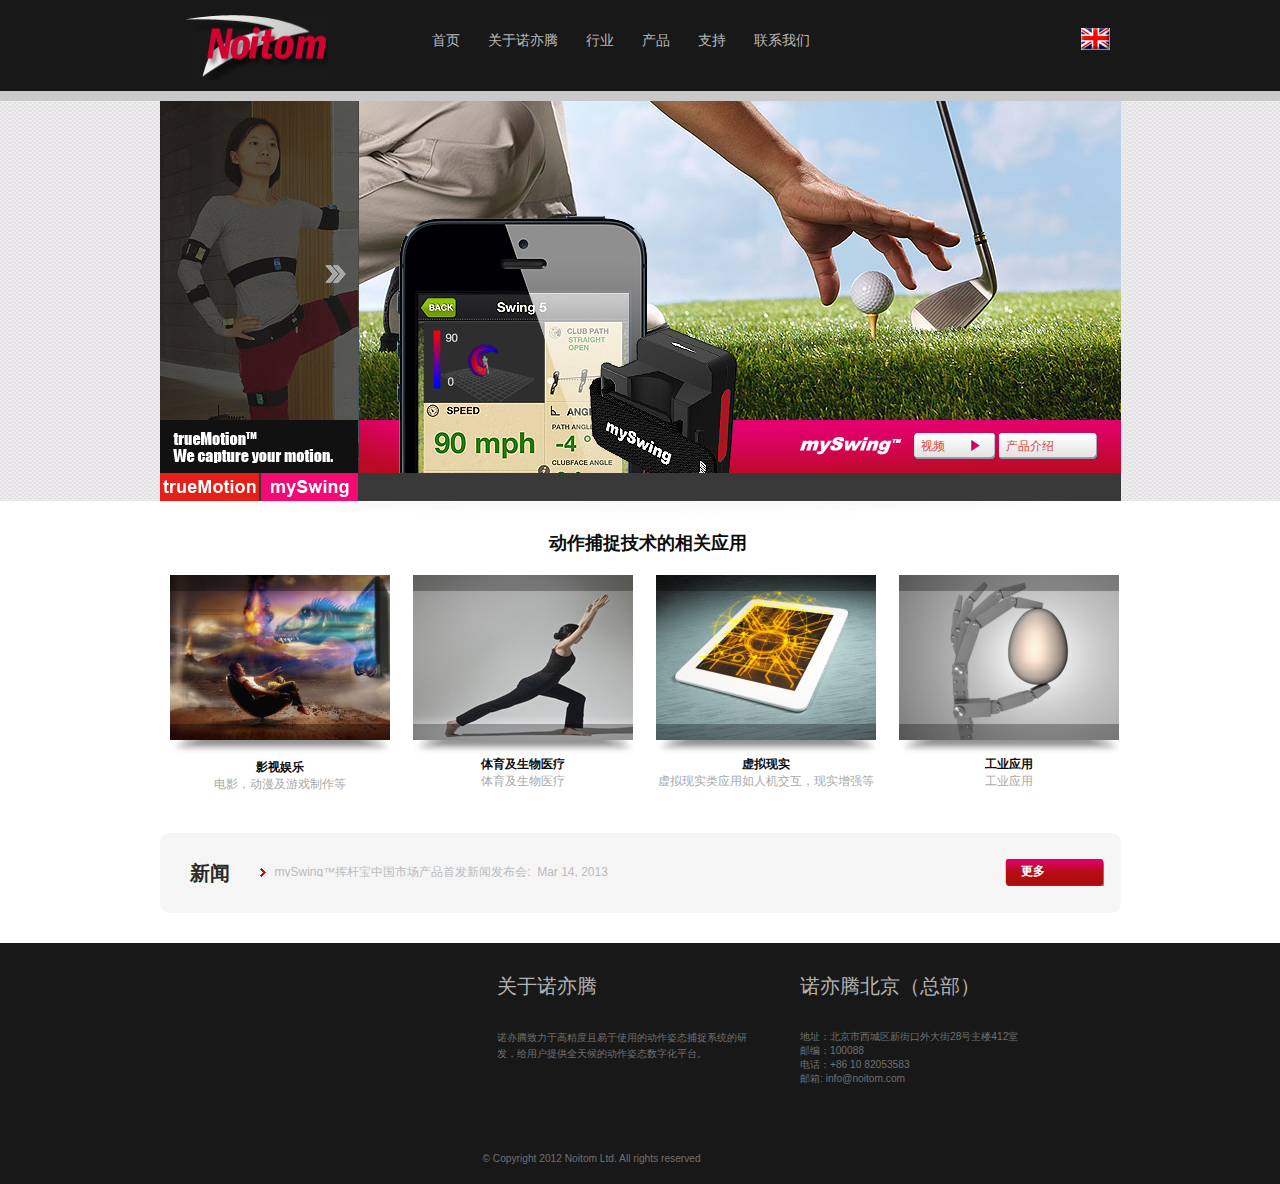
<file: index_zh.html>
<!DOCTYPE html>
<html>
<head>
    <meta charset="utf-8">
    <title></title>
    <link rel="stylesheet" href="css/index.css" type="text/css"/>
    <script type="text/javascript" src="js/TweenMax.js"></script>
    <script type="text/javascript" src="js/domUtils.js"></script>
</head>
<body>
<div class="header">
    <div class="header-container">
        <div class="logo fl">
            <a href="index_zh.html"><img src="images/logo.gif"></a>
        </div>
        <div class="nav fl">
            <ul>
                <li>
                    <a href="index_zh.html">首页</a>
                </li>
                <li>
                    <a href="about_zh.html">关于诺亦腾</a>
                </li>
                <li>
                    <a href="application_zh.html">行业</a>
                </li>
                <li>
                    <a href="products_zh.html">产品</a>
                </li>
                <li>
                    <a href="support_zh.html">支持</a>
                </li>
                <li>
                    <a href="conact_zh.html">联系我们</a>
                </li>
            </ul>
        </div>
        <div class="lang fr">
            <a href="index.html"><img src="images/eng.jpg"></a>
        </div>
    </div>
</div>
<div class="content-wrap">
    <div class="simg">
        <div class="scrollimg">
            <div class="left-smail sactive" id="leftsmail">
            </div>
            <div class="left" id="left">
                <div class="ipt">
                    <a class="video" href=" http://v.youku.com/v_show/id_XNTA2MTU5NDQ0.html" target="_blank">视频</a>
                    <a class="product" href="products_zh.html">产品介绍</a>
                </div>
            </div>
            <div class="right active" id="right">
                <div class="ipt">
                    <a class="video" href="http://v.youku.com/v_show/id_XNTA2MTk1Njgw.html" target="_blank">视频</a>
                    <a class="product" href="products_zh.html?news">产品介绍</a>
                </div>
            </div>
            <div class="right-smail" id="rightsmail">
                <p></p>
            </div>
            <div class="scrolltab">
                <img src="images/inocp.png" id="imgnocp"><img src="images/imyswing.png" id="imgswing">
            </div>
        </div>
    </div>
    <div class="solution">
        <h3>动作捕捉技术的相关应用</h3>

        <div class="items">
            <div class="item fl">
                <div class="smailimg item1" onclick="link('enter')">
                    <div class="smailimgtop"></div>
                    <div class="smailimgbottom"></div>
                </div>
                <div class="fl">
                    <img src="images/smailimgbg.gif" >
                </div>
                <div class="clear"></div>
                <h3 onclick="link('enter')">影视娱乐</h3>
                <p class="desc">
                    电影，动漫及游戏制作等
                </p>
            </div>
            <div class="item fl" >
                <div class="smailimg item2" onclick="link('sport')">
                    <div class="smailimgtop"></div>
                    <div class="smailimgbottom">
                    </div>
                </div>
                <img src="images/smailimgbg.gif" class="fl">

                <div class="clear"></div>
                <h3 onclick="link('sport')">体育及生物医疗</h3>
                <p class="desc">
                    体育及生物医疗
                </p>
            </div>
            <div class="item fl">
                <div class="smailimg item3" onclick="link('virtual')">
                    <div class="smailimgtop"></div>
                    <div class="smailimgbottom">
                    </div>
                </div>
                <img src="images/smailimgbg.gif" class="fl">

                <div class="clear"></div>
                <h3 onclick="link('virtual')">虚拟现实</h3>
                <p class="desc">
                    虚拟现实类应用如人机交互，现实增强等
                </p>
            </div>
            <div class="item fl">
                <div class="smailimg item4" onclick="link('industrial')">
                    <div class="smailimgtop"></div>
                    <div class="smailimgbottom">
                    </div>
                </div>
                <img src="images/smailimgbg.gif" class="fl">

                <div class="clear"></div>
                <h3 onclick="link('industrial')">工业应用</h3>
                <p class="desc">
                    工业应用
                </p>
            </div>
            <div class="clear"></div>
        </div>
    </div>
    <div class="news clearfix">
        <h2>新闻</h2>
        <div class="scrollnews" id="scrollnews">
            <div class="news1" id="news1">
                <div class="newsitem">
                    <a class="bullet-link" href="about_zh.html?news">mySwing™挥杆宝中国市场产品首发新闻发布会:&nbsp;&nbsp;Mar 14, 2013</a>
                </div>
                <div class="newsitem">
                    <a class="bullet-link" href="about_zh.html?news">诺亦腾参展2013中国（北京）高博会CGS:&nbsp;&nbsp;Mar 16,2013</a>
                </div>
                <div class="newsitem">
                    <a class="bullet-link" href="about_zh.html?news">下载 mySwing™ iOS 软件</a>
                </div>
                <div class="clear"></div>
            </div>
            <div class="news2" id="news2"></div>
        </div>
        <div class="readmore">
            <a href="about_zh.html?news">更多</a>
        </div>
    </div>
</div>
<div class="footer">
    <div class="footer-content">
        <div id="first" class="widget-area" style="height: 180px">
            <!--<ul class="xoxo">-->
                <!--<li id="execphp-6" class="widget-container widget_execphp">-->
                    <!--<h3 class="widget-title">ABOUT Noitom</h3>-->
                    <!--<div class="execphpwidget">-->
                        <!--<p>Noitom develops highly accurate and user-friendly inertial motion capture systems, allowing you to record and digitize complex body motions, anywhere and anytime.</p>-->
                    <!--</div>-->
                <!--</li>-->
            <!--</ul>-->
        </div>
        <div id="second" class="widget-area">
            <ul class="xoxo">
                <li class="widget-container widget_execphp">
                    <h3 class="widget-title">关于诺亦腾</h3>
                    <div class="execphpwidget">
                        <p>诺亦腾致力于高精度且易于使用的动作姿态捕捉系统的研发，给用户提供全天候的动作姿态数字化平台。</p>
                    </div>
                </li>
            </ul>
            <!--<ul class="xoxo">-->
                <!--<li>-->
                    <!--<h3 class="widget-title">COMPANY</h3>-->
                    <!--<ul class="menu">-->
                        <!--<li ><a href="#">US Operation</a></li>-->
                        <!--<li ><a-->
                                <!--href="#">706 Mize Farm Ct. Maryville, TN 37803, USA</a>-->
                        <!--</li>-->
                    <!--</ul>-->
                <!--</li>-->
            <!--</ul>-->
            <!--<br>-->
            <!--<ul class="xoxo">-->
                <!--<li class="widget-container widget_nav_menu">-->
                    <!--<ul class="menu">-->
                        <!--<li><a href="#">China Operation</a></li>-->
                        <!--<li ><a href="#">Room 700,B&H Plaza,1077 Nanhai Road Shenzhen,518067, China</a>-->
                        <!--</li>-->
                    <!--</ul>-->
                <!--</li>-->
            <!--</ul>-->
        </div>
        <div id="third" class="widget-area">
            <ul class="xoxo">
                <li>
                    <h3 class="widget-title">诺亦腾北京（总部）</h3>
                    <ul class="menu">
                        <li >地址：北京市西城区新街口外大街28号主楼412室</li>
                        <li >邮编：100088</li>
                        <li >电话：+86 10 82053583</li>
                        <li>邮箱: info@noitom.com</li>
                    </ul>
                </li>
            </ul>
        </div>
        <div class="clear"></div>
    </div>
    <div class="copyright">
        ©  Copyright  2012 Noitom Ltd. All rights reserved
    </div>
</div>
<script type="text/javascript">
    (function () {
        var $ = function (id) {
            return document.getElementById(id);
        }
        var right = $("rightsmail"),
                left = $("leftsmail"),
                leftcont = $("left"),
                rightcont = $("right");
        $("imgnocp").onclick = left.onclick = function () {
            if (domUtils.hasClass(left, "sactive")) {
                domUtils.removeClasses(left, "sactive");

                domUtils.removeClasses(rightcont, "active");
                TweenLite.to(rightcont, 1, {css:{width:"200px"}, onComplete:function () {
                    domUtils.addClass(right, "sactive");
                    domUtils.addClass(leftcont, "active");
                }});
            }
        }
        $("imgswing").onclick = right.onclick = function () {
            if (domUtils.hasClass(right, "sactive")) {
                domUtils.removeClasses(right, "sactive");

                domUtils.removeClasses(leftcont, "active");
                TweenLite.to(rightcont, 1, {css:{width:"762px"}, onComplete:function () {
                    domUtils.addClass(left, "sactive");
                    domUtils.addClass(rightcont, "active");
                }});
            }
        }
        var speed = 200,
                scrollimg = $("scrollnews"),
                news1 = $("news1"),
                news2 = $("news2");
        news2.innerHTML = news1.innerHTML
        function Marquee() {
            if (news2.offsetTop - scrollimg.scrollTop <= 0){
                 scrollimg.scrollTop -= news1.offsetHeight;
            }else {
                scrollimg.scrollTop++
            }
        }
        var MyMar = setInterval(Marquee, speed)
        scrollimg.onmouseover = function () {
            clearInterval(MyMar)
        }
        scrollimg.onmouseout = function () {
            MyMar = setInterval(Marquee, speed)
        }
    })();
    function link(tab){
        location.href="application_zh.html?"+tab;
    }


</script>
</body>
</html>
</file>
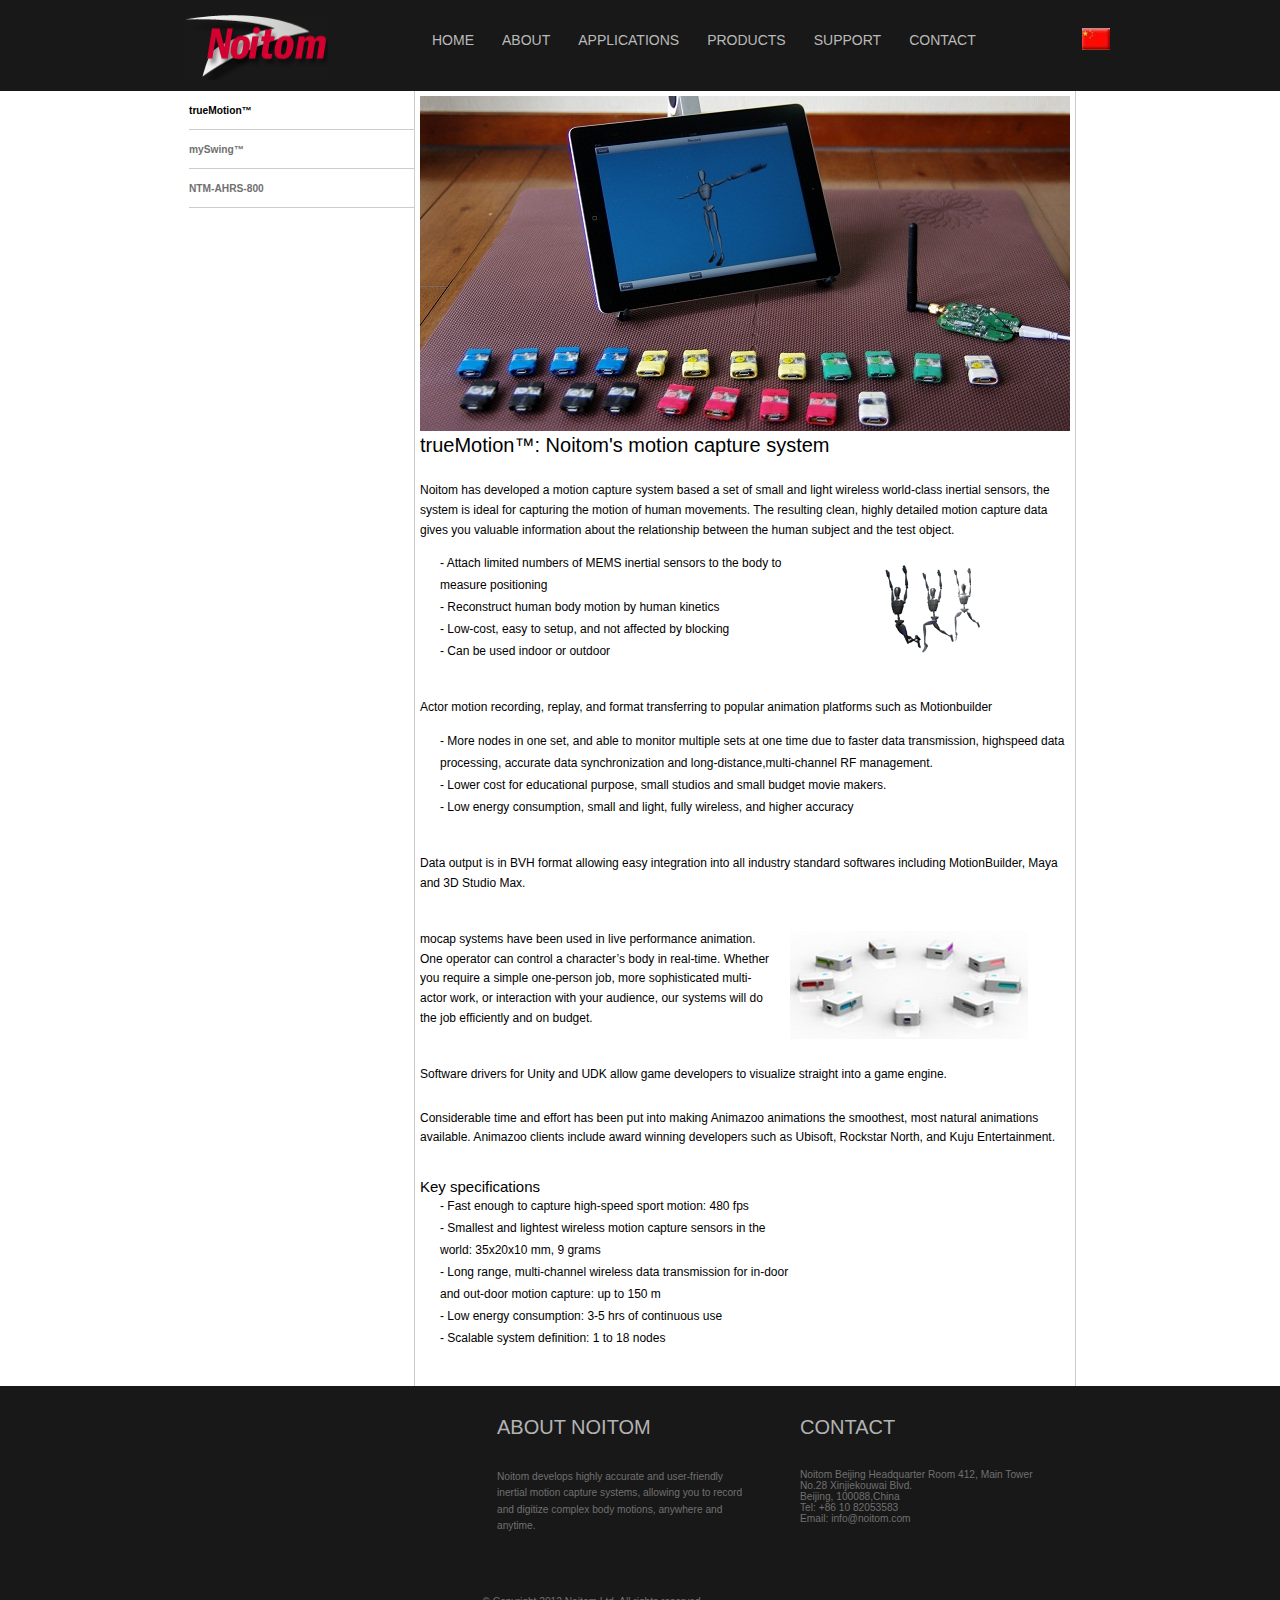
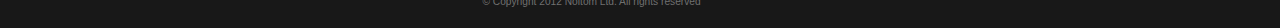
<file: products.html>
<!DOCTYPE html>
<html>
<head>
    <meta charset="utf-8">
    <title></title>
    <link rel="stylesheet" href="css/products.css" type="text/css"/>
    <script type="text/javascript" src="js/domUtils.js"></script>
    <!--<script type="text/javascript" src="js/totop.js"></script>-->
</head>
<body>
<div class="header">
    <div class="header-container">
        <div class="logo fl">
            <a href="index.html"><img src="images/logo.gif"></a>
        </div>
        <div class="nav fl">
            <ul>
                <li>
                    <a href="index.html">HOME</a>
                </li>
                <li>
                    <a href="about.html">ABOUT</a>
                </li>
                <li>
                    <a href="application.html">APPLICATIONS</a>
                </li>
                <li>
                    <a href="products.html">PRODUCTS</a>
                </li>
                <li>
                    <a href="support.html">SUPPORT</a>
                </li>
                <li>
                    <a href="conact.html">CONTACT</a>
                </li>
            </ul>
        </div>
        <div class="lang fr">
            <a href="index_zh.html"><img src="images/china.jpg"> </a>
        </div>
    </div>
</div>
<div class="content-wrap">
    <div class="leftnav">
        <ul id="leftnav">
            <li class="page_item active" tabcont="intro"><a href="javascript:void(0)" style="text-transform:none">trueMotion™</a></li>
            <li class="page_item" tabcont="news">
                <a href="javascript:void(0)" style="text-transform:none">mySwing™</a>
            </li>
            <li class="page_item" tabcont="tech"><a href="javascript:void(0)">NTM-AHRS-800</a></li>
        </ul>
    </div>
    <div class="rightcontent">
        <div id="intro" class="intro">
            <img src="images/nocp.jpg" width="650px">
            <h3>trueMotion™: Noitom's motion capture system</h3>
            <p>
                Noitom has developed a motion capture system based a set of small and light wireless world-class inertial sensors, the system is ideal for capturing the motion of human movements. The resulting clean, highly detailed motion capture data gives you valuable information about the relationship between the human subject and the test object.
            </p>

            <ul>
                <li>- Attach limited numbers of MEMS inertial sensors to the body to measure positioning</li>
                <li>- Reconstruct human body motion by human kinetics </li>
                <li>- Low-cost, easy to setup, and not affected by blocking </li>
                <li>- Can be used indoor or outdoor </li>
            </ul>
            <img src="images/intro5.jpg" style="float: left;margin-left:75px;" height="110">
            <div class="clear"></div>
            <p>Actor motion recording, replay, and format transferring to popular animation platforms such as Motionbuilder </p>
            <ul style="width: 100%">
                <li>- More nodes in one set, and able to monitor multiple sets at one time due to faster data transmission, highspeed data processing, accurate data synchronization and long-distance,multi-channel RF management.</li>
                <li>- Lower cost for educational purpose, small studios and small budget movie makers.</li>
                <li>- Low energy consumption, small and light, fully wireless, and higher accuracy</li>
            </ul>
            <div class="clear"></div>
            <p>
                Data output is in BVH format allowing easy integration into all industry standard softwares including MotionBuilder, Maya and 3D Studio Max.
            </p>
            <p style="float: left;width: 350px;">
                mocap systems have been used in live performance animation. One operator can control a character’s body in real-time. Whether you require a simple one-person job, more sophisticated multi-actor work, or interaction with your audience, our systems will do the job efficiently and on budget.
            </p>
            <img src="images/intro7.jpg" style="margin-left: 20px;float: left;margin-top: 25px;">
            <div class="clear"></div>
            <p>
                Software drivers for Unity and UDK allow game developers to visualize straight into a game engine.
            </p>
            <p>
                Considerable time and effort has been put into making Animazoo animations the smoothest, most natural animations available. Animazoo clients include award winning developers such as Ubisoft, Rockstar North, and Kuju Entertainment.
            </p>
            <h4>Key specifications</h4>
            <ul>
                <li>- Fast enough to capture high-speed sport motion: 480 fps</li>
                <li>- Smallest and lightest wireless motion capture sensors in the world: 35x20x10 mm, 9 grams </li>
                <li>- Long range, multi-channel wireless data transmission for in-door and out-door motion capture: up to 150 m </li>
                <li>- Low energy consumption: 3-5 hrs of continuous use </li>
                <li>- Scalable system definition: 1 to 18 nodes </li>
            </ul>

        </div>
        <div id="news" class="intro">
            <div class="proimg">
                <div class="imgwrap">
                    <img id="showimg" src="images/myswingpro.png">
                </div>
                <div  class="imghand">
                    <a onclick="showItem('ios')"><img src="images/hios.png"></a><a onclick="showItem('wtb')"><img src="images/wtb.png" ></a><a href="support.html?news"><img src="images/faq.png" ></a><a onclick="showItem('downapp')"><img src="images/download.png" ></a><a onclick="showItem('demovideo')"><img src="images/video.png" ></a>
                </div>
                <div class="weibo">
                    <span>Weibo:</span><a target="_blank" href="http://weibo.com/u/3108576147"></a>
                </div>
                <div class="clear"></div>
            </div>
            <h3>mySwing™</h3>
            <div class="leftcont">
                <p>
                    mySwing™ is a portable golf swing analyzer. It is a smart device attached to the golf club measuring the entire club swing motion. The swing data will wirelessly be transmitted to a smart phone or handle Pad to graphically display the swing motion data. When the club is swung, the sensor automatically picks up the motion data and forwards the data to a smart phone or a smart Pad (iOS or Android). The user can check his/her performance immediately after each swing or review the swing history anytime.
                </p>
                <p>
                    Inside the device is an inertial sensor module integrating a set of high precision MEMS sensor chips, such as gyroscope, accelerometer, and digital compass.
                </p>
                <p>
                    The inertial sensor module of mySwing™ is a specialized version of what is used in Noitom’s full body motion capture system.
                </p>
            </div>
            <div class="clear"></div>
            <div id="ios" class="intro">
                <a name="ios"></a>
                <h4>mySwing™ iOS</h4>
                <p>
                    mySwing™ is a sensor module, which communicates with iOS device (iPhone, iPad, iPod, and iPod touch).
                </p>
                <p>
                    The sensor module is linked to the iDevice through Bluetooth.
                </p>
                <p>
                    When the club is swung, the sensor automatically picks up the motion data and forwards the data to iDevice.
                </p>
                <p>
                    User can check his/her performance immediately after each swing or review the swing history anytime.
                </p>
                <div class="ioswrap">
                    <div class="iositem">
                        <img src="images/ios1.jpg">
                        <div class="text">
                            User-friendly interface for new swing sections, historical swing data review, settings,and user account management.
                        </div>
                    </div>
                    <div class="iositem">
                        <img src="images/ios2.jpg">
                        <div class="text">
                            After each swing, club head speed at impact, upswing tempo, downswing tempo, club face angle, club head path angle, etc are displayed instantly.
                        </div>
                    </div>
                    <div class="iositem">
                        <img src="images/ios3.jpg">
                        <div class="text">
                            With the help of mySwing™, not only the club head trace but also the club shaft plane in both upswing and downswing are captured and graphically presented.The user can rotate the graph to carefully review and better understand the swing plane.
                        </div>
                    </div>
                    <div class="iositem">
                        <img src="images/ios4.jpg">
                        <div class="text">
                            In session review, histograms are used to show the consistency of swings within a session. Users can also tap into individual swings to check for details.
                        </div>
                    </div>
                    <div class="iositem">
                        <img src="images/ios5.jpg">
                        <div class="text">
                            When reviewing overall statistics, users can see how the respective swing parameter evolves over time.
                        </div>
                    </div>
                    <div class="iositem">
                        <img src="images/ios6.jpg">
                        <div class="text">
                            The clubs interface allows switching among different golf clubs.
                        </div>
                    </div>
                    <div class="iositem1">
                        <img src="images/ios7-1.jpg" width="170px">
                    </div>
                    <div class="iositem1">
                        <img src="images/ios7-2.jpg" width="170px">
                    </div>
                    <div class="iositem1">
                        <img src="images/ios7-3.jpg" width="170px">
                    </div>
                    <div class="iositem2">
                        A golf ball is strongly influenced by aerodynamic factors, such as dimples, wind, etc. In mySwing™, a ball trajectory simulation program is developed in consideration of club type, path angle, club head speed, club face angle and loft angle. Tap on the path angle plot to run the ball trajectory simulation.
                    </div>
                    <div class="clear"></div>
                </div>
                <div class="clear"></div>
                <h4>mySwing™ iOS Features</h4>
                <table cellpadding="2">
                    <tr>
                        <td width="100px">Fast and accurate</td>
                        <td>
                            <ul>
                                <li>A high performance CPU chip is embedded in the sensor module. With its high speed computational capability and highly efficient motion capture algorithm, mySwing™ can detect, analyze, and display your swing data accurately and promptly after each swing.</li>
                                <li>Since most of the data are preprocessed in the sensor module, the wireless data transmission time is greatly reduced, making mySwing™ much faster than its competitors.</li>
                                <li>We use precise MEMS sensor chips to ensure the accuracy of the motion capture.</li>
                            </ul>
                        </td>
                    </tr>
                    <tr>
                        <td>Light and small </td>
                        <td>
                            <ul>
                                <li>The sensor module is very small and light, weighings only 17 grams. You won’t even feel the weight.</li>
                            </ul>
                        </td>
                    </tr>
                    <tr>
                        <td>APP design</td>
                        <td>
                            <ul>
                                <li>The philosophy of the app design is to make it a practical yet fancy tool. You will find it handy in swing training,with valuable information displayed in large fonts and nothing to distract you from your swing. </li>
                            </ul>
                        </td>
                    </tr>
                    <tr>
                        <td>Data management and sharing</td>
                        <td>
                            <ul>
                                <li>Built-in data management makes it easy to review your swing history. Twitter and Facebook sharing features allow you to share your swing experience with ohters. </li>
                            </ul>
                        </td>
                    </tr>
                    <tr>
                        <td>Ball flight</td>
                        <td>
                            <ul>
                                <li>
                                    Built-in ball trajectory simulation makes mySwing™ a mobile golf simulator in your backyard.
                                </li>
                            </ul>
                        </td>
                    </tr>
                    <tr>
                        <td>Long battery life</td>
                        <td>
                            <ul>
                                <li>
                                    A fully charged sensor module can last for 2.5 hours of continuous swing and it takes only 20 minutes to recharge the sensor module through mini USB.
                                </li>
                                <li>
                                    The sensor module will automatically turn into battery saving mode when you turns off the iDevice screen.
                                </li>
                            </ul>
                        </td>
                    </tr>
                    <tr>
                        <td>Reference card</td>
                        <td>
                            <ul>
                                <li>
                                    A reference card is provided for you to check the club head speed vs. carry distance. the card also serves as an alignment tool
                                </li>
                            </ul>
                        </td>
                    </tr>
                    <tr>
                        <td>Velcro strap</td>
                        <td>
                            <ul>
                                <li>
                                    The Velcro strap design makes it easy to fasten the sensor to the club securely. It tightly fits onto any golf club shaft
                                </li>
                                <li>
                                    A spare strap is provided.
                                </li>
                            </ul>
                        </td>
                    </tr>
                    <tr>
                        <td>
                            Nylon pouch
                        </td>
                        <td>
                            <ul>
                                <li>
                                    The package comes with a nylon bag, which can hold the sensor module and its accessories.
                                </li>
                            </ul>
                        </td>
                    </tr>
                    <tr>
                        <td>
                            MFi certified
                        </td>
                        <td>
                            <ul>
                                <li>
                                    The Mfi license is issued, by Apple, to certify electronic accessory developers whose products are specifically tailored to iPod, iPhone or iPad and have met Apple’s performance standards
                                </li>
                            </ul>
                        </td>
                    </tr>
                </table>
            </div>
            <div id="wtb" class="intro">
                   <a name="wtb"></a>
                    <h5>HK</h5>
                <p>
                    Central Pro-Shop<br>
                    Shop 106, 1/F, Hutchison House 10 Harcourt Road, Central, HK<br>
                    Tel:(+852) 21406633<br>
                </p>
                <p>
                    Golf Corner<br>
                    1/F, Starlight House, 34 Leighton Road, Causeway Bay, HK<br>
                    Tel: (+852) 28389238<br>
                </p>
                <p>
                    Queensway Golf        Shop<br>
                    215-222, 2nd floor, Shun Tak Centre,168-200 Connaught Road Central, Hong Kong<br>
                    Tel: (+852)28660306  www.qw.com.hk<br>
                </p>
                <p>
                    Pura Golf<br>
                    Suite 1A, Hillier Commercial Buliding, 65-67 Bonham Strand, Hong Kong<br>
                    Tel: (+852)28152818  www.puragolf.com<br>
                </p>
                <p>
                    Super Golf<br>
                    Shop 1- 2, G/F, No.68 Yee Wo Street, Causeway Bay, Hong Kong<br>
                    Tel: (+852) 28817318<br>
                </p>
                <p>
                    Kings Golf<br>
                    Shop 301, 3/F., Lee Garden Two, 28 Yun Ping Road, Causeway Bay, Hong Kong<br>
                    Tel: (+852)25778861<br>
                </p>
                <p>
                    Power Golf<br>
                    279, Gloucester Road, Causeway Bay, Hong Kong<br>
                    Tel: (+852)25746868<br>
                </p>
                <p>
                    Golf Island<br>
                    G/F, Han Hing Mansion, 40A Hankow Road, TST, Kowloon<br>
                    Tel: (+852)23692998<br>
                </p>
                <p>
                    Golf City<br>
                    Flat A-D, 1/F Hankwong Mansion, 25-29 Hankow Road, TST, Kowloon<br>
                    Tel: (+852)23120991<br>
                </p>
                <p>
                    Professional Golf<br>
                    Shop 15, Hong Kong Pacific Centre, 28 Hankow Road, TST, Kowloon<br>
                    Tel: (+852)23118501<br>
                </p>
                <p>
                    Metro Golf & Leisure<br>
                    Shop 28-55 G/F, Houston Centre, 63 Mody Road, TST, Kowloon<br>
                    Tel: (+852)27397713<br>
                </p>
                <p>
                    Golf Performance Centre<br>
                    Shop 12-13, G/F, Fortune Shopping Centre, 8 Hang Cheung Street, Cheung Sha Wan<br>
                    Tel: (+852)28735168<br>
                    www.hkgpc.com<br>
                </p>
                <p>
                    Super Golf<br>
                    Shop 1, 1/F., 26 Nathan Road, Tsim Sha Tsui, Kowloon<br>
                    Tel: (+852)23687654<br>
                </p>
                <p>
                    Super Golf<br>
                    Super Golf     G/F - 2/F., Ma's Mansion, No. 35-37 Hankow Road, Tsim Sha Tsui, Kowloon<br>
                    Tel: (+852)27357654<br>
                </p>
                <p>
                    Power Golf<br>
                    Shop A2, G/F, Hon Kwong Mansion, Ichang Street, 25-29, Hankow Road,Tsim Sha Tsui.<br>
                    Tel: (+852)28084558<br>
                </p>
                <p>
                    Power Golf<br>
                    1/F., Far East Mansion, 5 Middle Road, Tsim Sha Tsui, Kowloon<br>
                    Tel: (+852)27395678<br>
                </p>
                <p>
                    Hong Kong Golf Shop<br>
                    Basement, Ma's Mansion, 35 Hankow Road, Tsim Sha Tsui, Kowloon<br>
                    Tel: (+852)27352333<br>
                </p>

               </div>
            <div id="downapp" class="intro">
               <a name="downapp"></a>
                <h4>Download: </h4>
                <p>Please download the free mySwingTM iOS App <a href="https://itunes.apple.com/cn/app/myswing/id560946532?mt=8" style="text-decoration: underline;">here</a></p>
                <p>
                    <a href="https://itunes.apple.com/app/id560946532?mt=8"><img src="images/support.png" ></a>
                </p>
                <p>Please download the free mySwingTM Android App <a href="http://www.noitom.com/download/myswing.apk" style="text-decoration: underline;">here</a></p>
                <p>
                    <img src="images/androiddown.png">
                </p>

           </div>
            <div id="demovideo" class="intro">
               <a name="demovideo"></a>
                <h4>Video:</h4>
                <p>
                    mySwing™ iOS tutorial video
                </p>
                <embed type="application/x-shockwave-flash" class="edui-faked-video" pluginspage="http://www.macromedia.com/go/getflashplayer" src="http://www.youtube.com/watch?v=8gn5UKTlqrQ" width="420" height="280" align="none" wmode="transparent" play="true" loop="false" menu="false" allowscriptaccess="never" allowfullscreen="true" />
                <p>
                    mySwing™   Mount & Align sensor video
                </p>
                <embed type="application/x-shockwave-flash" class="edui-faked-video" pluginspage="http://www.macromedia.com/go/getflashplayer" src="http://v.youku.com/v_show/id_XNTE0ODU0OTE2.html" width="420" height="280" align="none" wmode="transparent" play="true" loop="false" menu="false" allowscriptaccess="never" allowfullscreen="true" />
                <p>
                    mySwing™  Assemble strap video
                </p>
                <embed type="application/x-shockwave-flash" class="edui-faked-video" pluginspage="http://www.macromedia.com/go/getflashplayer" src="http://v.youku.com/v_show/id_XNDk2MDc5Mzcy.html" width="420" height="280" align="none" wmode="transparent" play="true" loop="false" menu="false" allowscriptaccess="never" allowfullscreen="true" />
           </div>
        </div>
        <div id="tech" class="intro">
            <img src="images/ntmpro.png" width="650px">
            <h3>NTM-AHRS-800</h3>
            <p>
                NTM-AHRS-800 is a small yet rugged 9DOF IMU provides serial digital outputs of 3D orientation as well as 3D acceleration, 3D angular rate (rotational), and 3D magnetic field data. Enhanced algorithms provide 3D real-time data corrected for cross-axis sensitivity.
            </p>
            <div class="fl">
                <table border="1" cellspacing="0" cellpadding="0" width="423" style="border:none">
                    <tbody>
                        <tr>
                            <td width="177" valign="top" style="width:177px;border-top:solid #ccc 2px;border-left:none;border-bottom:solid #ccc 1px;border-right:none;padding:7px">
                                    <strong>Output</strong>
                            </td>
                            <td width="246" valign="top" style="width:246px;border-top:solid #ccc 2px;border-left:none;border-bottom:solid #ccc 1px;border-right:none;padding:7px">
                                    <strong>Performance</strong>
                            </td>
                        </tr>
                        <tr>
                            <td width="177" valign="top" style="width:177px;border:none;padding:7px">
                                    Orientation
                            </td>
                            <td width="246" valign="top" style="width:246px;border:none;padding:7px">
                                    Eulerangle3*360°Quarternion
                            </td>
                        </tr>
                        <tr>
                            <td width="177" valign="top" style="width:177px;border:none;padding:7px">
                                    3 Axis accl
                            </td>
                            <td width="246" valign="top" style="width:246px;border:none;padding:7px">
                                    Precision<span style="font-family:宋体">：</span>0.05°
                            </td>
                        </tr>
                        <tr>
                            <td width="177" valign="top" style="width:177px;border:none;padding:7px">
                                    3 Axis angular rate
                            </td>
                            <td width="246" valign="top" style="width:246px;border:none;padding:7px">
                                    Precision<span style="font-family:宋体">（</span>Roll/Pitch<span style="font-family:宋体">）：</span>&lt;0.5°
                            </td>
                        </tr>
                        <tr>
                            <td width="177" valign="top" style="width:177px;border:none;border-bottom:solid #ccc 2px;padding:7px">
                                    3 Axis emag
                            </td>
                            <td width="246" valign="top" style="width:246px;border:none;border-bottom:solid #ccc 2px;padding:7px">
                                    Precision<span style="font-family:宋体">（</span>Heading<span style="font-family:宋体">）：</span>&lt;1°
                            </td>
                        </tr>
                    </tbody>
                </table>
            </div>
            <div class="fl" style="margin-left:60px;">
                <img src="images/ntm.jpg"  width="140px">
            </div>
            <div class="clear"></div>
            <div>
                <p></p>
                <table border="1" cellspacing="0" cellpadding="0" width="558" style="width:558px;border:none">
                    <tbody>
                        <tr>
                            <td width="189" valign="top" style="width:125px;border-top:solid #ccc 2px;border-left:none;border-bottom:solid #ccc 1px;border-right:none;padding:7px">
                                    <strong>Sensor  specs</strong>
                            </td>
                            <td width="142" valign="top" style="width:142px;border-top:solid #ccc 2px;border-left:none;border-bottom:solid #ccc 1px;border-right:none;padding:7px">
                                    <strong>Gyro</strong>
                            </td>
                            <td width="113" valign="top" style="width:75px;border-top:solid #ccc 2px;border-left:none;border-bottom:solid #ccc 1px;border-right:none;padding:7px">
                                    <strong>Accl</strong>
                            </td>
                            <td width="113" valign="top" style="width:75px;border-top:solid #ccc 2px;border-left:none;border-bottom:solid #ccc 1px;border-right:none;padding:7px">
                                    <strong>eMag</strong>
                            </td>
                        </tr>
                        <tr>
                            <td width="189" valign="top" style="width:125px;border:none;padding:7px;">
                                    Dimensions
                            </td>
                            <td width="142" valign="top" style="width:142px;border:none;padding:7px;">
                                    3 Axis
                            </td>
                            <td width="113" valign="top" style="width:75px;border:none;padding:7px;">
                                    3 Axis
                            </td>
                            <td width="113" valign="top" style="width:75px;border:none;padding:7px;">
                                    3 Axis
                            </td>
                        </tr>
                        <tr>
                            <td width="189" valign="top" style="width:125px;border:none;padding:7px;">
                                    Range
                            </td>
                            <td width="142" valign="top" style="width:142px;border:none;padding:7px;">
                                    ±1800 deg/s
                            </td>
                            <td width="113" valign="top" style="width:75px;border:none;padding:7px;">
                                    ±2g/4g/8g
                            </td>
                            <td width="113" valign="top" style="width:75px;border:none;padding:7px;">
                                    ±4000 mGauss
                            </td>
                        </tr>
                        <tr>
                            <td width="189" valign="top" style="width:125px;border:none;padding:7px;">
                                    linearity
                            </td>
                            <td width="142" valign="top" style="width:142px;border:none;padding:7px;">
                                    0.2%
                            </td>
                            <td width="113" valign="top" style="width:75px;border:none;padding:7px;">
                                    0.25%
                            </td>
                            <td width="113" valign="top" style="width:75px;border:none;padding:7px;">
                                    0.2%
                            </td>
                        </tr>
                        <tr>
                            <td width="189" valign="top" style="width:125px;border:none;border-bottom:solid #ccc 2px;padding:7px;">
                                    Bandwidth
                            </td>
                            <td width="142" valign="top" style="width:142px;border:none;border-bottom:solid #ccc 2px;padding:7px;">
                                    200 Hz
                            </td>
                            <td width="113" valign="top" style="width:75px;border:none;border-bottom:solid #ccc 2px;padding:7px;">
                                    200 Hz
                            </td>
                            <td width="113" valign="top" style="width:75px;border:none;border-bottom:solid #ccc 2px;padding:7px;">
                                    75 Hz
                            </td>
                        </tr>
                    </tbody>
                </table>
                <p></p>
                <table border="1" cellspacing="0" cellpadding="0" width="558" style="border:none;">
                    <tbody>
                        <tr>
                            <td width="284" valign="top" style="width:284px;border-top:solid #ccc 2px;border-left:none;border-bottom:solid #ccc 1px;border-right:none;padding:7px;">
                                    <strong>Interface</strong>
                            </td>
                            <td width="265" valign="top" style="width:175px;border-top:solid #ccc 2px;border-left:none;border-bottom:solid #ccc 1px;border-right:none;padding:7px;">
                                &nbsp;
                            </td>
                        </tr>
                        <tr>
                            <td width="284" rowspan="2" style="width:284px;border:none;padding:7px;">
                                    Max output rate <br />
                                      (limited by output baud rate)
                            </td>
                            <td width="265" valign="top" style="width:175px;border:none;padding:7px;">
                                    Raw sensor data 800 Hz
                            </td>
                        </tr>
                        <tr>
                            <td width="265" valign="top" style="width:175px;border:none;padding:7px;">
                                    Orientation data 480 Hz
                            </td>
                        </tr>
                        <tr>
                            <td width="284" valign="top" style="width:284px;border:none;padding:7px;">
                                    Output interface
                            </td>
                            <td width="265" valign="top" style="width:175px;border:none;padding:7px;">
                                    RS232, TTL UART
                            </td>
                        </tr>
                        <tr>
                            <td width="284" valign="top" style="width:284px;border:none;padding:7px;">
                                    Input power voltage
                            </td>
                            <td width="265" style="width:175px;border:none;padding:7px;">
                                    3.3/5V
                            </td>
                        </tr>
                        <tr>
                            <td width="284" valign="top" style="width:284px;border:none;border-bottom:solid #ccc 2px;padding:7px;">
                                    Current
                            </td>
                            <td width="265" style="width:175px;border:none;border-bottom:solid #ccc 2px;padding:7px;">
                                    40 mA
                            </td>
                        </tr>
                    </tbody>
                </table>
            </div>
            <p></p>

        </div>
    </div>
    <div class="clear"></div>
</div>

<div class="footer">
    <div class="footer-content">
        <div id="first" class="widget-area" style="height: 180px">
            <!--<ul class="xoxo">-->
                <!--<li id="execphp-6" class="widget-container widget_execphp">-->
                    <!--<h3 class="widget-title">ABOUT Noitom</h3>-->
                    <!--<div class="execphpwidget">-->
                        <!--<p>Noitom develops highly accurate and user-friendly inertial motion capture systems, allowing you to record and digitize complex body motions, anywhere and anytime.</p>-->
                    <!--</div>-->
                <!--</li>-->
            <!--</ul>-->
        </div>
        <div id="second" class="widget-area">
            <ul class="xoxo">
                <li class="widget-container widget_execphp">
                    <h3 class="widget-title">ABOUT NOITOM</h3>
                    <div class="execphpwidget">
                        <p>Noitom develops highly accurate and user-friendly inertial motion capture systems, allowing you to record and digitize complex body motions, anywhere and anytime.</p>
                    </div>
                </li>
            </ul>
            <!--<ul class="xoxo">-->
                <!--<li>-->
                    <!--<h3 class="widget-title">COMPANY</h3>-->
                    <!--<ul class="menu">-->
                        <!--<li ><a href="#">US Operation</a></li>-->
                        <!--<li ><a-->
                                <!--href="#">706 Mize Farm Ct. Maryville, TN 37803, USA</a>-->
                        <!--</li>-->
                    <!--</ul>-->
                <!--</li>-->
            <!--</ul>-->
            <!--<br>-->
            <!--<ul class="xoxo">-->
                <!--<li class="widget-container widget_nav_menu">-->
                    <!--<ul class="menu">-->
                        <!--<li><a href="#">China Operation</a></li>-->
                        <!--<li ><a href="#">Room 700,B&H Plaza,1077 Nanhai Road Shenzhen,518067, China</a>-->
                        <!--</li>-->
                    <!--</ul>-->
                <!--</li>-->
            <!--</ul>-->
        </div>
        <div id="third" class="widget-area">
            <ul class="xoxo">
                <li>
                    <h3 class="widget-title">CONTACT</h3>
                    <ul class="menu">
                        <li >Noitom Beijing Headquarter Room 412, Main Tower  No.28 Xinjiekouwai Blvd.</li>
                        <li >Beijing, 100088,China</li>
                        <li >Tel: +86 10 82053583</li>
                        <li>Email: info@noitom.com</li>
                    </ul>
                </li>
            </ul>
        </div>
        <div class="clear"></div>
    </div>
    <div class="copyright">
        ©  Copyright  2012 Noitom Ltd. All rights reserved
    </div>
</div>
<!--<div id="totop" class="back2Top" style="display: block;"></div>-->
<script type="text/javascript" src="js/utils.js"></script>
<script type="text/javascript">
    var arr = ["wtb","ios","downapp","demovideo"];
    function hideItmes(){
        for(var i= 0,item;item=arr[i++];){
            document.getElementById(item).style.display = "none";
        }
    }
    function showItem(id){
        hideItmes();
        if(id=="ios"){
            document.getElementById('showimg').src="images/myswingpro.png";
        }else{
            document.getElementById('showimg').src="images/myswingbasic.png";
        }

        document.getElementById(id).style.display = "";
        location.href="#"+id;
    }
    hideItmes();
//    new ToTop("totop")
</script>
</body>
</html>
</file>
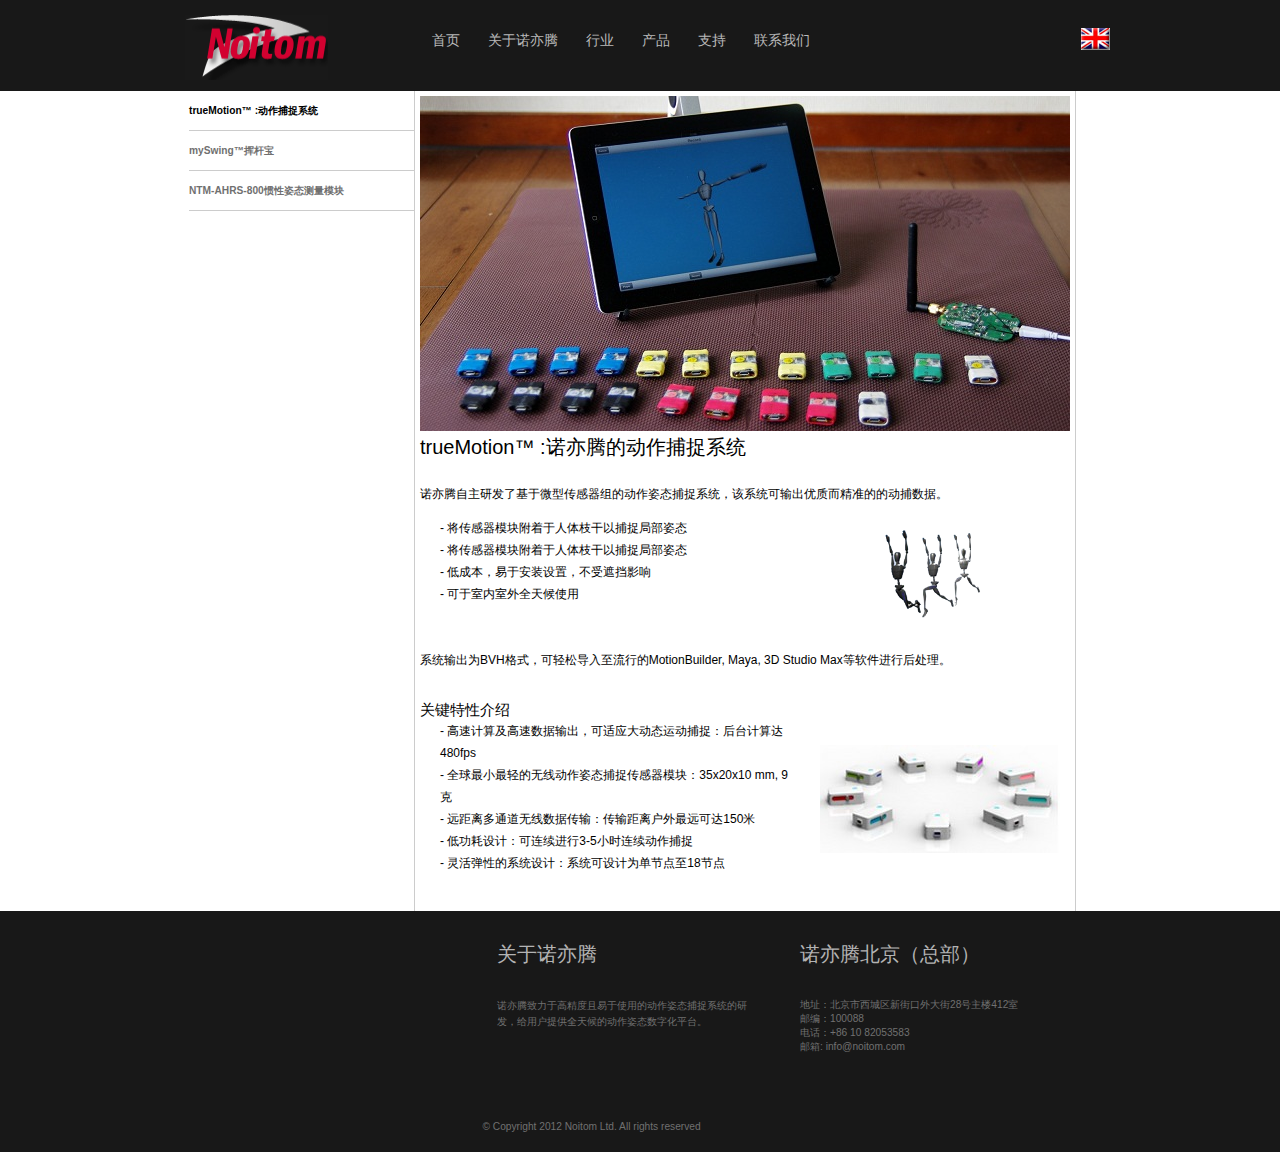
<file: products_zh.html>
<!DOCTYPE html>
<html>
<head>
    <meta charset="utf-8">
    <title></title>
    <link rel="stylesheet" href="css/products.css" type="text/css"/>
    <script type="text/javascript" src="js/domUtils.js"></script>
    <!--<script type="text/javascript" src="js/totop.js"></script>-->
    <style type="text/css">
        .ioswrap .iositem img {
            width:auto;
            height: auto;
            margin: 5px auto;
        }
        .ioswrap .iositem {
            width: 300px;
            height: 485px;
        }
    </style>
</head>
<body>
<div class="header">
    <div class="header-container">
        <div class="logo fl">
            <a href="index_zh.html"><img src="images/logo.gif"></a>
        </div>
        <div class="nav fl">
            <ul>
                <li>
                    <a href="index_zh.html">首页</a>
                </li>
                <li>
                    <a href="about_zh.html">关于诺亦腾</a>
                </li>
                <li>
                    <a href="application_zh.html">行业</a>
                </li>
                <li>
                    <a href="products_zh.html">产品</a>
                </li>
                <li>
                    <a href="support_zh.html">支持</a>
                </li>
                <li>
                    <a href="conact_zh.html">联系我们</a>
                </li>
            </ul>
        </div>
        <div class="lang fr">
            <a href="index.html"><img src="images/eng.jpg"></a>
        </div>
    </div>
</div>
<div class="content-wrap">
    <div class="leftnav">
        <ul id="leftnav">
            <li class="page_item active" tabcont="intro"><a href="javascript:void(0)" style="text-transform:none">trueMotion™ :动作捕捉系统</a></li>
            <li class="page_item" tabcont="news">
                <a href="javascript:void(0)" style="text-transform:none">mySwing™挥杆宝</a>
            </li>
            <li class="page_item" tabcont="tech"><a href="javascript:void(0)">NTM-AHRS-800惯性姿态测量模块</a></li>
        </ul>
    </div>
    <div class="rightcontent">
        <div id="intro" class="intro">
            <img src="images/nocp.jpg" width="650px">
            <h3>trueMotion™ :诺亦腾的动作捕捉系统</h3>
            <p>
                诺亦腾自主研发了基于微型传感器组的动作姿态捕捉系统，该系统可输出优质而精准的的动捕数据。
            </p>

            <ul>
                <li>- 将传感器模块附着于人体枝干以捕捉局部姿态</li>
                <li>- 将传感器模块附着于人体枝干以捕捉局部姿态 </li>
                <li>- 低成本，易于安装设置，不受遮挡影响 </li>
                <li>- 可于室内室外全天候使用 </li>
            </ul>
            <img src="images/intro5.jpg" style="float: left;margin-left:75px;" height="110">
            <div class="clear"></div>
            <p>系统输出为BVH格式，可轻松导入至流行的MotionBuilder, Maya, 3D Studio Max等软件进行后处理。</p>
            <h4>关键特性介绍</h4>
            <ul>
                <li>- 高速计算及高速数据输出，可适应大动态运动捕捉：后台计算达480fps</li>
                <li>- 全球最小最轻的无线动作姿态捕捉传感器模块：35x20x10 mm, 9 克</li>
                <li>- 远距离多通道无线数据传输：传输距离户外最远可达150米</li>
                <li>- 低功耗设计：可连续进行3-5小时连续动作捕捉</li>
                <li>- 灵活弹性的系统设计：系统可设计为单节点至18节点</li>
            </ul>
            <img src="images/intro7.jpg" style="margin-left: 20px;float: left;margin-top: 25px;">
            <div class="clear"></div>
        </div>
        <div id="news" class="intro">
            <div class="proimg">
                <div class="imgwrap">
                    <img id="showimg" src="images/myswingpro.png">
                </div>
                <div  class="imghand">
                    <a onclick="showItem('ios')"><img src="images/hios.png"></a><a onclick="showItem('wtb')"><img src="images/wtb_zh.png" ></a><a href="support_zh.html?news"><img src="images/faq_zh.png" ></a><a onclick="showItem('downapp')"><img src="images/download_zh.png" ></a><a onclick="showItem('demovideo')"><img src="images/video_zh.png" ></a>
                </div>
                <div class="weibo">
                    <span>Weibo:</span><a target="_blank" href="http://weibo.com/u/3108576147"></a>
                </div>
                <div class="clear"></div>
            </div>
            <h3>mySwing™挥杆宝</h3>
            <div class="leftcont">
                <p>
                    最快最准的便携式电子挥杆分析仪
                </p>
                <p>
                    您的高球挥杆分析师您的击球数据管家您的球技交流平台
                </p>
            </div>
            <div class="clear"></div>
            <div id="ios" class="intro">
                <a name="ios"></a>
                <h4>mySwing™ iOS</h4>
                <p>
                    mySwing™挥杆宝采用全球领先的高速动作捕捉技术，融合先进的高性能嵌入式软件系统、内置高精度超小型微机电（MEMS）传感器和人工智能识别算法，是当今最精确的微型个人高尔夫挥杆分析仪。
                </p>
                <p>
                    mySwing™挥杆宝精确记录杆面开合变化、挥杆节奏、挥杆平面、杆头速度、杆头路径、飞行距离等数据，并瞬间将分析结果传送到智能手机的显示器上，以动态图像展示挥杆效果，一目了然，让您掌握重要第的挥杆环节状况，有了mySwing™挥杆宝，练球从此事半功倍。
                </p>
                <p>
                    mySwing™挥杆宝系统更可按日期、时间、击球次序等记录、统计和分析挥杆数据，通过科学手段迅速提升挥杆水平。
                </p>
                <p>
                    mySwing™挥杆宝无需任何辅助设备，户内户外全天候侍候，是您贴身的个人尊享高尔夫挥杆教练。
                </p>
                <h4>技术优势：</h4>
                <ul style="padding-left: 20px;line-height: 20px;">
                    <li>
                        源自世界领先的高速无线人体动作捕捉技术
                    </li>
                    <li>
                        内置高速MEMS处理器，智能算法识别挥杆动作
                    </li>
                    <li>
                        人性化软件设计，简单易用
                    </li>
                    <li>
                        轻巧方便，室内室外均可使用
                    </li>
                    <li>
                        独一无二的飞行弹道模拟程序
                    </li>
                    <li>
                        支持iOS系统和Android系统
                    </li>
                    <li>
                        同时支持推杆模拟训练
                    </li>
                </ul>
                <h4>杆头速度</h4>
                <p>
                    挥杆最重要的数据之一，杆头速度跟球的飞行距离成正比。
                </p>
                <h4>挥杆节奏</h4>
                <p>
                    好的挥杆总是节奏稳定。
                </p>
                <p>
                    大部分球手的上杆和下杆时间比例大约是3:1。
                </p>
                <h4>杆面角和杆头轨迹角</h4>
                <p>
                    杆面角的开与合（open or close）决定了球路为外曲（slice）还是内曲（hook）。
                </p>
                <p>
                    杆头轨迹角的正与负（inside-out or outside-in）决定了初始杆路是偏右  （push）还是偏左（pull）。
                </p>
                <p>
                    杆面角度和杆头轨迹角接近0度，则能打出很直的球路。
                </p>
                <p>
                    不同的杆面角和杆头轨迹角组合有可能制造出以下图中9种不同的球路，挥杆宝用户可通过数据直接进行调校。
                </p>

                <div class="ioswrap">
                    <div class="iositem">
                        <img src="images/ios1_zh.png">
                        <div class="text">
                        </div>
                    </div>
                    <div class="iositem">
                        <img src="images/ios2_zh.png">
                        <div class="text">
                        </div>
                    </div>
                    <div class="iositem">
                        <img src="images/ios3_zh.png">
                        <div class="text">
                        </div>
                    </div>
                    <div class="iositem">
                        <img src="images/ios4_zh.png">
                        <div class="text">
                        </div>
                    </div>
                    <div class="iositem">
                        <img src="images/ios5_zh.png">
                        <div class="text">
                        </div>
                    </div>
                    <div class="clear"></div>
                    <img width="625" src="images/ios6_zh.png">
                </div>
                <div class="clear"></div>
            </div>
            <div id="wtb" class="intro">
                   <a name="wtb"></a>
                    <h5>北京</h5>
                <p>
                    思莱斯高尔夫<br>
                    地址：丰台区玉泉营桥东南角草桥实业总公司南侧50米<br>
                    电话：010 87508406<br>
                </p>
                <p>
                    湖畔青蛙高尔夫俱乐部<br>
                    地址：北京市朝阳区博大路水库公园内<br>
                    电话：18601116167<br>
                </p>
                <p>
                    Benec高尔夫工房鸿华店<br>
                    地址：北京朝阳区大屯路108号鸿华高尔夫练习场内<br>
                    电话：010 64930287<br>
                </p>
                <p>
                    宇力高尔夫<br>
                    地址：三元桥往北三环路上京承高速，穿过四环路后第二个出口：利泽西街望京出口下高速，10米右手北小河公园大铁门进门，G Max高尔夫练习场内。宇力高尔夫工房<br>
                    电话：010 64705970<br>
                </p>
                <p>
                    新华高尔夫大郊亭店<br>
                    地址： 北京市朝阳区东四环大郊亭桥西南角<br>
                    电话：18611610588，010-87756511<br>
                </p>
                <p>
                    新华高尔夫湾会练习场店<br>
                    地址：北京市朝阳区广百东路2号新华高尔夫湾会练习场店<br>
                    电话：18610052005<br>
                </p>
                <p>
                    龙缘高尔夫俱乐部专卖店<br>
                    地址：朝阳区朝阳北路东高路口南300米 <br>
                    电话： 13810839125<br>
                </p>
                <p>
                    精准高尔夫工房<br>
                    地址：海淀区清河路155号清河湾高尔夫俱乐部东练习场<br>
                    电话： 13810839125<br>
                </p>
                <p>
                    美松高尔夫<br>
                    地址：朝阳区高碑店兴隆西街十号<br>
                    电话：010-85755497   010-85753959<br>
                </p>
                <p>
                    天一高尔夫俱乐部 <br>
                    地址： 北京市海淀区四季青东冉村886号 <br>
                    电话 ：15011111560<br>
                </p>
                <h5>广州</h5>
                <p>
                    广州番禺长隆高尔夫练习场<br>
                    地址：广州市番禺区番禺大道长隆旅游度假景区<br>
                    电话：13650773688<br>
                </p>
                <p>
                    广州麓湖高尔夫练习场 <br>
                    地址：广州市麓景路麓湖<br>
                    电话：13760892178 <br>
                </p>
                <p>
                    朝向高尔夫学院（广州宜高分院）<br>
                    地址：广州市天河区科韵北路棠福路19号<br>
                    电话：020-28994755<br>
                </p>
                <p>
                    广州蓝鹏高尔夫练习场<br>
                    地址：广州市天河区岑村<br>
                    电话：18680518757<br>
                </p>
                <h5>深圳</h5>
                <p>
                    观澜湖球会（深圳）<br>
                    地址：深圳市宝安区观澜高尔夫大道1号<br>
                    电话：0755-28020888 ext 36112<br>
                </p>
                <p>
                    朝向高尔夫学院（总院）<br>
                    地址：深圳市田区侨香路香蜜湖体育中心高尔夫练习场二期<br>
                    电话：0755-82722466<br>
                </p>
                <p>
                    朝向高尔夫学院（深圳名商分院）<br>
                    地址：深圳市南山区沙河大围名商高尔夫球会练习场<br>
                    电话：0755-26001512<br>
                </p>
                <p>
                    天翼高尔夫学院 <br>
                    地址：深圳福田白石路（福田汽车总站后）<br>
                    电话：13480993875<br>
                </p>
                <h5>东莞</h5>
                <p>
                    观澜湖球会（东莞）<br>
                    地址：东莞市塘厦镇大坪林坪路<br>
                    电话：0755-28020888 ext 36112<br>
                </p>
                <h5>香港</h5>
                <p>
                    Central Pro-Shop<br>
                    Shop 106, 1/F, Hutchison House 10 Harcourt Road, Central, HK<br>
                    Tel:(+852) 21406633<br>
                </p>
                <p>
                    Golf Corner<br>
                    1/F, Starlight House, 34 Leighton Road, Causeway Bay, HK<br>
                    Tel: (+852) 28389238<br>
                </p>
                <p>
                    Queensway Golf        Shop<br>
                    215-222, 2nd floor, Shun Tak Centre,168-200 Connaught Road Central, Hong Kong<br>
                    Tel: (+852)28660306  www.qw.com.hk<br>
                </p>
                <p>
                    Pura Golf<br>
                    Suite 1A, Hillier Commercial Buliding, 65-67 Bonham Strand, Hong Kong<br>
                    Tel: (+852)28152818  www.puragolf.com<br>
                </p>
                <p>
                    Super Golf<br>
                    Shop 1- 2, G/F, No.68 Yee Wo Street, Causeway Bay, Hong Kong<br>
                    Tel: (+852) 28817318<br>
                </p>
                <p>
                    Kings Golf<br>
                    Shop 301, 3/F., Lee Garden Two, 28 Yun Ping Road, Causeway Bay, Hong Kong<br>
                    Tel: (+852)25778861<br>
                </p>
                <p>
                    Power Golf<br>
                    279, Gloucester Road, Causeway Bay, Hong Kong<br>
                    Tel: (+852)25746868<br>
                </p>
                <p>
                    Golf Island<br>
                    G/F, Han Hing Mansion, 40A Hankow Road, TST, Kowloon<br>
                    Tel: (+852)23692998<br>
                </p>
                <p>
                    Golf City<br>
                    Flat A-D, 1/F Hankwong Mansion, 25-29 Hankow Road, TST, Kowloon<br>
                    Tel: (+852)23120991<br>
                </p>
                <p>
                    Professional Golf<br>
                    Shop 15, Hong Kong Pacific Centre, 28 Hankow Road, TST, Kowloon<br>
                    Tel: (+852)23118501<br>
                </p>
                <p>
                    Metro Golf & Leisure<br>
                    Shop 28-55 G/F, Houston Centre, 63 Mody Road, TST, Kowloon<br>
                    Tel: (+852)27397713<br>
                </p>
                <p>
                    Golf Performance Centre<br>
                    Shop 12-13, G/F, Fortune Shopping Centre, 8 Hang Cheung Street, Cheung Sha Wan<br>
                    Tel: (+852)28735168   www.hkgpc.com<br>
                </p>
                <p>
                    Super Golf<br>
                    Shop 1, 1/F., 26 Nathan Road, Tsim Sha Tsui, Kowloon<br>
                     Tel: (+852)23687654<br>
                </p>
                <p>
                    Super Golf<br>
                    Super Golf            G/F - 2/F., Ma's Mansion, No. 35-37 Hankow Road, Tsim Sha Tsui, Kowloon<br>
                    Tel: (+852)27357654<br>
                </p>
                <p>
                    Power Golf<br>
                    Shop A2, G/F, Hon Kwong Mansion, Ichang Street, 25-29, Hankow Road,Tsim Sha Tsui.<br>
                    Tel: (+852)28084558<br>
                </p>
                <p>
                    Power Golf<br>
                    1/F., Far East Mansion, 5 Middle Road, Tsim Sha Tsui, Kowloon<br>
                    Tel: (+852)27395678<br>
                </p>
                <p>
                    Hong Kong Golf Shop<br>
                    Basement, Ma's Mansion, 35 Hankow Road, Tsim Sha Tsui, Kowloon<br>
                    Tel: (+852)27352333<br>
                </p>
                <h5>台湾</h5>
                <p>
                    民權高爾夫有限公司<br>
                    地址：台北市瑞光路76巷101號1樓<br>
                    电话：（02）6606-2336<br>
                </p>
                <p>
                    邑達高爾夫股份有限公司<br>
                    地址：台北市中山區敬業一路189號<br>
                    电话：（02）8501-2958<br>
                </p>
                <p>
                    高爾富運動用品有限公司<br>
                    地址：台北市建國北路三段48號<br>
                    电话：（02）2502-9592/3<br>
                </p>
            <p>
                基因高爾夫<br>
                地址：台北市中山區104農安街208號<br>
                电话：（02）2508-3180<br>
            </p>
            <p>
                意高有限公司<br>
                地址：台北市民族東路446之2號<br>
                电话：（02）2515-7056<br>
            </p>
            <p>
                金鷹運動器材有限公司<br>
                地址：台北市中山區龍江路455號<br>
                电话：（02）2515-6663/4<br>
            </p>
            <p>
                駿偉高爾夫教育訓練中心  景新教室<br>
                地址：新店市231復興路110號<br>
                电话：（02）8218-7235<br>
            </p>
            <p>
                文山高爾夫<br>
                地址：新北市 深坑區 阿柔里 阿柔洋55號<br>
                电话:（02）2664-7227<br>
            </p>

               </div>
            <div id="downapp" class="intro">
               <a name="downapp"></a>
                <h4>软件下载: </h4>
                <p>点击<a style="text-decoration: underline" href="https://itunes.apple.com/cn/app/myswing/id560946532?mt=8">这里</a>下载免费 mySwingTM iOS App软件</p>
                <p>
                    <a href="https://itunes.apple.com/app/id560946532?mt=8"><img src="images/news3.png" ></a>
                </p>
                <p>点击<a style="text-decoration: underline" href="http://www.noitom.com/download/myswing.apk">这里</a>下载免费 mySwingTM Android 软件 </p>
                <p>
                    <img src="images/androiddown.png">
                </p>

           </div>
            <div id="demovideo" class="intro">
               <a name="demovideo"></a>
                <h4>mySwing™视频:</h4>
                <p>
                    mySwing™ 挥杆宝演示视频<br>
                    http://v.youku.com/v_show/id_XNTA2MTk1Njgw.html
                </p>
                <embed type="application/x-shockwave-flash" class="edui-faked-video" pluginspage="http://www.macromedia.com/go/getflashplayer" src="http://v.youku.com/v_show/id_XNTA2MTk1Njgw.html" width="420" height="280" align="none" wmode="transparent" play="true" loop="false" menu="false" allowscriptaccess="never" allowfullscreen="true" />
                <p>
                    参考安装对齐视频<br>
                    http://v.youku.com/v_show/id_XNTE0ODU0OTE2.html
                </p>
                <embed type="application/x-shockwave-flash" class="edui-faked-video" pluginspage="http://www.macromedia.com/go/getflashplayer" src="http://v.youku.com/v_show/id_XNTE0ODU0OTE2.html" width="420" height="280" align="none" wmode="transparent" play="true" loop="false" menu="false" allowscriptaccess="never" allowfullscreen="true" />
                <p>
                    参考绑带更换视频<br>
                    http://v.youku.com/v_show/id_XNDk2MDc5Mzcy.html
                </p>
                <embed type="application/x-shockwave-flash" class="edui-faked-video" pluginspage="http://www.macromedia.com/go/getflashplayer" src="http://v.youku.com/v_show/id_XNDk2MDc5Mzcy.html" width="420" height="280" align="none" wmode="transparent" play="true" loop="false" menu="false" allowscriptaccess="never" allowfullscreen="true" />
           </div>
        </div>
        <div id="tech" class="intro">
            <img src="images/ntmpro.png" width="650px">
            <h3>NTM-AHRS-800</h3>
            <p>
                NTM-AHRS-800是诺亦腾自主研发的微型高性能9轴惯性姿态测量模块，该模块可以稳定高速的输出三维姿态数据及三轴加速度，三轴角速度，三轴磁场强度原始数据。高品质的算法保证了高速而精准的输出。
            </p>
            <div class="fl">
                <table border="1" cellspacing="0" cellpadding="0" width="423" style="border:none">
                    <tbody>
                        <tr>
                            <td width="177" valign="top" style="width:177px;border-top:solid #ccc 2px;border-left:none;border-bottom:solid #ccc 1px;border-right:none;padding:7px">
                                    <strong>Output</strong>
                            </td>
                            <td width="246" valign="top" style="width:246px;border-top:solid #ccc 2px;border-left:none;border-bottom:solid #ccc 1px;border-right:none;padding:7px">
                                    <strong>Performance</strong>
                            </td>
                        </tr>
                        <tr>
                            <td width="177" valign="top" style="width:177px;border:none;padding:7px">
                                    Orientation
                            </td>
                            <td width="246" valign="top" style="width:246px;border:none;padding:7px">
                                    Eulerangle3*360°Quarternion
                            </td>
                        </tr>
                        <tr>
                            <td width="177" valign="top" style="width:177px;border:none;padding:7px">
                                    3 Axis accl
                            </td>
                            <td width="246" valign="top" style="width:246px;border:none;padding:7px">
                                    Precision<span style="font-family:宋体">：</span>0.05°
                            </td>
                        </tr>
                        <tr>
                            <td width="177" valign="top" style="width:177px;border:none;padding:7px">
                                    3 Axis angular rate
                            </td>
                            <td width="246" valign="top" style="width:246px;border:none;padding:7px">
                                    Precision<span style="font-family:宋体">（</span>Roll/Pitch<span style="font-family:宋体">）：</span>&lt;0.5°
                            </td>
                        </tr>
                        <tr>
                            <td width="177" valign="top" style="width:177px;border:none;border-bottom:solid #ccc 2px;padding:7px">
                                    3 Axis emag
                            </td>
                            <td width="246" valign="top" style="width:246px;border:none;border-bottom:solid #ccc 2px;padding:7px">
                                    Precision<span style="font-family:宋体">（</span>Heading<span style="font-family:宋体">）：</span>&lt;1°
                            </td>
                        </tr>
                    </tbody>
                </table>
            </div>
            <div class="fl" style="margin-left:60px;">
                <img src="images/ntm.jpg"  width="140px">
            </div>
            <div class="clear"></div>
            <div>
                <p></p>
                <table border="1" cellspacing="0" cellpadding="0" width="558" style="width:558px;border:none">
                    <tbody>
                        <tr>
                            <td width="189" valign="top" style="width:125px;border-top:solid #ccc 2px;border-left:none;border-bottom:solid #ccc 1px;border-right:none;padding:7px">
                                    <strong>Sensor  specs</strong>
                            </td>
                            <td width="142" valign="top" style="width:142px;border-top:solid #ccc 2px;border-left:none;border-bottom:solid #ccc 1px;border-right:none;padding:7px">
                                    <strong>Gyro</strong>
                            </td>
                            <td width="113" valign="top" style="width:75px;border-top:solid #ccc 2px;border-left:none;border-bottom:solid #ccc 1px;border-right:none;padding:7px">
                                    <strong>Accl</strong>
                            </td>
                            <td width="113" valign="top" style="width:75px;border-top:solid #ccc 2px;border-left:none;border-bottom:solid #ccc 1px;border-right:none;padding:7px">
                                    <strong>eMag</strong>
                            </td>
                        </tr>
                        <tr>
                            <td width="189" valign="top" style="width:125px;border:none;padding:7px;">
                                    Dimensions
                            </td>
                            <td width="142" valign="top" style="width:142px;border:none;padding:7px;">
                                    3 Axis
                            </td>
                            <td width="113" valign="top" style="width:75px;border:none;padding:7px;">
                                    3 Axis
                            </td>
                            <td width="113" valign="top" style="width:75px;border:none;padding:7px;">
                                    3 Axis
                            </td>
                        </tr>
                        <tr>
                            <td width="189" valign="top" style="width:125px;border:none;padding:7px;">
                                    Range
                            </td>
                            <td width="142" valign="top" style="width:142px;border:none;padding:7px;">
                                    ±1800 deg/s
                            </td>
                            <td width="113" valign="top" style="width:75px;border:none;padding:7px;">
                                    ±2g/4g/8g
                            </td>
                            <td width="113" valign="top" style="width:75px;border:none;padding:7px;">
                                    ±4000 mGauss
                            </td>
                        </tr>
                        <tr>
                            <td width="189" valign="top" style="width:125px;border:none;padding:7px;">
                                    linearity
                            </td>
                            <td width="142" valign="top" style="width:142px;border:none;padding:7px;">
                                    0.2%
                            </td>
                            <td width="113" valign="top" style="width:75px;border:none;padding:7px;">
                                    0.25%
                            </td>
                            <td width="113" valign="top" style="width:75px;border:none;padding:7px;">
                                    0.2%
                            </td>
                        </tr>
                        <tr>
                            <td width="189" valign="top" style="width:125px;border:none;border-bottom:solid #ccc 2px;padding:7px;">
                                    Bandwidth
                            </td>
                            <td width="142" valign="top" style="width:142px;border:none;border-bottom:solid #ccc 2px;padding:7px;">
                                    200 Hz
                            </td>
                            <td width="113" valign="top" style="width:75px;border:none;border-bottom:solid #ccc 2px;padding:7px;">
                                    200 Hz
                            </td>
                            <td width="113" valign="top" style="width:75px;border:none;border-bottom:solid #ccc 2px;padding:7px;">
                                    75 Hz
                            </td>
                        </tr>
                    </tbody>
                </table>
                <p></p>
                <table border="1" cellspacing="0" cellpadding="0" width="558" style="border:none;">
                    <tbody>
                        <tr>
                            <td width="284" valign="top" style="width:284px;border-top:solid #ccc 2px;border-left:none;border-bottom:solid #ccc 1px;border-right:none;padding:7px;">
                                    <strong>Interface</strong>
                            </td>
                            <td width="265" valign="top" style="width:175px;border-top:solid #ccc 2px;border-left:none;border-bottom:solid #ccc 1px;border-right:none;padding:7px;">
                                &nbsp;
                            </td>
                        </tr>
                        <tr>
                            <td width="284" rowspan="2" style="width:284px;border:none;padding:7px;">
                                    Max output rate <br />
                                      (limited by output baud rate)
                            </td>
                            <td width="265" valign="top" style="width:175px;border:none;padding:7px;">
                                    Raw sensor data 800 Hz
                            </td>
                        </tr>
                        <tr>
                            <td width="265" valign="top" style="width:175px;border:none;padding:7px;">
                                    Orientation data 480 Hz
                            </td>
                        </tr>
                        <tr>
                            <td width="284" valign="top" style="width:284px;border:none;padding:7px;">
                                    Output interface
                            </td>
                            <td width="265" valign="top" style="width:175px;border:none;padding:7px;">
                                    RS232, TTL UART
                            </td>
                        </tr>
                        <tr>
                            <td width="284" valign="top" style="width:284px;border:none;padding:7px;">
                                    Input power voltage
                            </td>
                            <td width="265" style="width:175px;border:none;padding:7px;">
                                    3.3/5V
                            </td>
                        </tr>
                        <tr>
                            <td width="284" valign="top" style="width:284px;border:none;border-bottom:solid #ccc 2px;padding:7px;">
                                    Current
                            </td>
                            <td width="265" style="width:175px;border:none;border-bottom:solid #ccc 2px;padding:7px;">
                                    40 mA
                            </td>
                        </tr>
                    </tbody>
                </table>
            </div>
            <p></p>

        </div>
    </div>
    <div class="clear"></div>
</div>

<div class="footer">
    <div class="footer-content">
        <div id="first" class="widget-area" style="height: 180px">
            <!--<ul class="xoxo">-->
                <!--<li id="execphp-6" class="widget-container widget_execphp">-->
                    <!--<h3 class="widget-title">ABOUT Noitom</h3>-->
                    <!--<div class="execphpwidget">-->
                        <!--<p>Noitom develops highly accurate and user-friendly inertial motion capture systems, allowing you to record and digitize complex body motions, anywhere and anytime.</p>-->
                    <!--</div>-->
                <!--</li>-->
            <!--</ul>-->
        </div>
        <div id="second" class="widget-area">
            <ul class="xoxo">
                <li class="widget-container widget_execphp">
                    <h3 class="widget-title">关于诺亦腾</h3>
                    <div class="execphpwidget">
                        <p>诺亦腾致力于高精度且易于使用的动作姿态捕捉系统的研发，给用户提供全天候的动作姿态数字化平台。</p>
                    </div>
                </li>
            </ul>
            <!--<ul class="xoxo">-->
                <!--<li>-->
                    <!--<h3 class="widget-title">COMPANY</h3>-->
                    <!--<ul class="menu">-->
                        <!--<li ><a href="#">US Operation</a></li>-->
                        <!--<li ><a-->
                                <!--href="#">706 Mize Farm Ct. Maryville, TN 37803, USA</a>-->
                        <!--</li>-->
                    <!--</ul>-->
                <!--</li>-->
            <!--</ul>-->
            <!--<br>-->
            <!--<ul class="xoxo">-->
                <!--<li class="widget-container widget_nav_menu">-->
                    <!--<ul class="menu">-->
                        <!--<li><a href="#">China Operation</a></li>-->
                        <!--<li ><a href="#">Room 700,B&H Plaza,1077 Nanhai Road Shenzhen,518067, China</a>-->
                        <!--</li>-->
                    <!--</ul>-->
                <!--</li>-->
            <!--</ul>-->
        </div>
        <div id="third" class="widget-area">
            <ul class="xoxo">
                <li>
                    <h3 class="widget-title">诺亦腾北京（总部）</h3>
                    <ul class="menu">
                        <li >地址：北京市西城区新街口外大街28号主楼412室</li>
                        <li >邮编：100088</li>
                        <li >电话：+86 10 82053583</li>
                        <li>邮箱: info@noitom.com</li>
                    </ul>
                </li>
            </ul>
        </div>
        <div class="clear"></div>
    </div>
    <div class="copyright">
        ©  Copyright  2012 Noitom Ltd. All rights reserved
    </div>
</div>
<!--<div id="totop" class="back2Top" style="display: block;"></div>-->
<script type="text/javascript" src="js/utils.js"></script>
<script type="text/javascript">
    var arr = ["wtb","ios","downapp","demovideo"];
    function hideItmes(){
        for(var i= 0,item;item=arr[i++];){
            document.getElementById(item).style.display = "none";
        }
    }
    function showItem(id){
        hideItmes();
        if(id=="ios"){
            document.getElementById('showimg').src="images/myswingpro.png";
        }else{
            document.getElementById('showimg').src="images/myswingbasic.png";
        }

        document.getElementById(id).style.display = "";
        location.href="#"+id;
    }
    hideItmes();
//    new ToTop("totop")
</script>
</body>
</html>
</file>
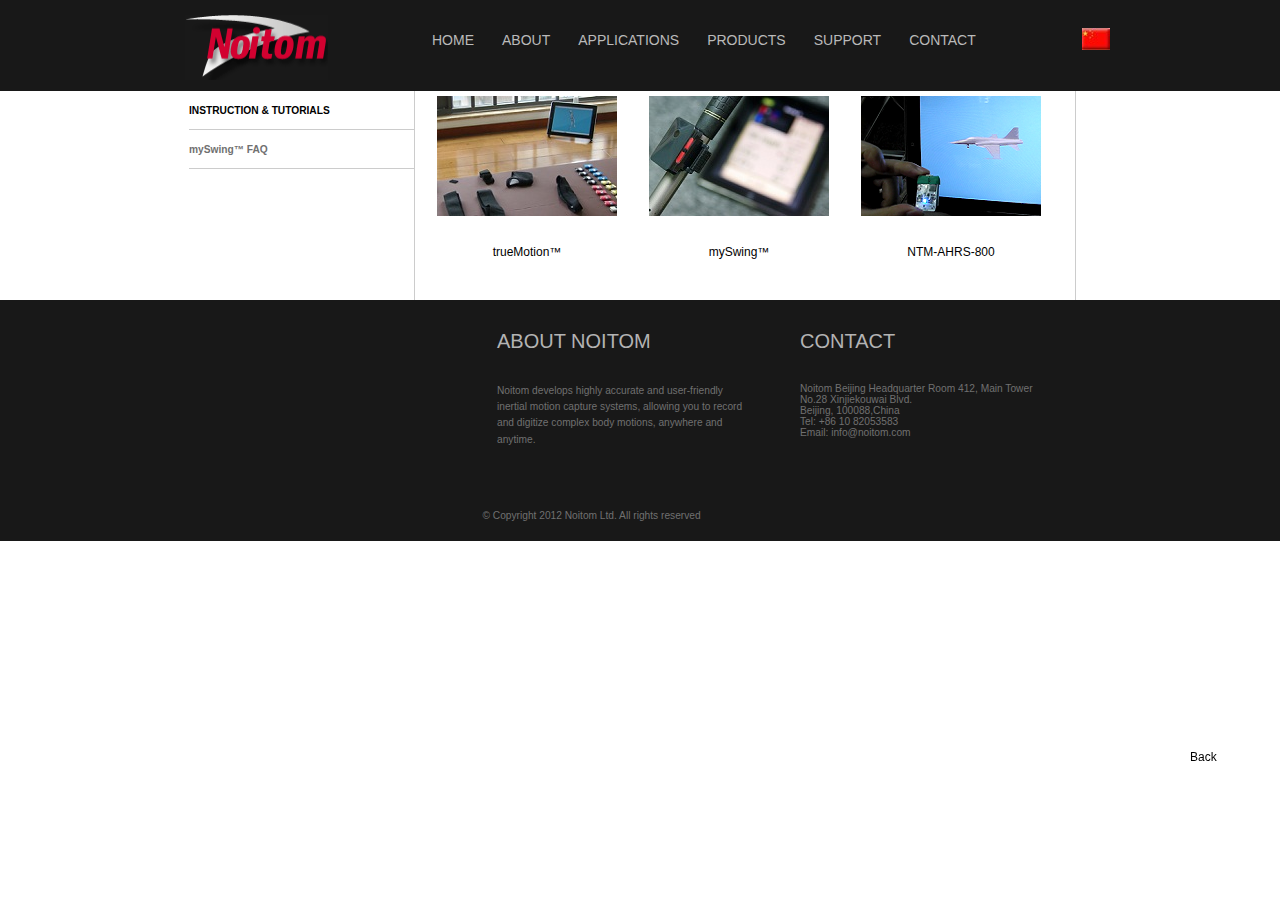
<file: support.html>
<!DOCTYPE html>
<html>
<head>
    <meta charset="utf-8">
    <title></title>
    <link rel="stylesheet" href="css/support.css" type="text/css"/>
    <script type="text/javascript" src="js/domUtils.js"></script>
    <script type="text/javascript" src="js/totop.js"></script>

    <style type="text/css">
        .back2Top {
        display: none;
        position: fixed;
        _position: absolute;
        bottom: 100px;
        left: 50%;
        width: 50px;
        height: 50px;
        margin-left: 550px;
        cursor: pointer;
        }
    </style>
</head>
<body>
<div class="header">
    <div class="header-container">
        <div class="logo fl">
            <a href="index.html"><img src="images/logo.gif"></a>
        </div>
        <div class="nav fl">
            <ul>
                <li>
                    <a href="index.html">HOME</a>
                </li>
                <li>
                    <a href="about.html">ABOUT</a>
                </li>
                <li>
                    <a href="application.html">APPLICATIONS</a>
                </li>
                <li>
                    <a href="products.html">PRODUCTS</a>
                </li>
                <li>
                    <a href="support.html">SUPPORT</a>
                </li>
                <li>
                    <a href="conact.html">CONTACT</a>
                </li>
            </ul>
        </div>
        <div class="lang fr">
            <a href="index_zh.html"><img src="images/china.jpg"></a>
        </div>
    </div>
</div>
<div class="content-wrap">
    <div class="leftnav">
        <ul id="leftnav">
            <li class="page_item active" tabcont="intro"><a href="javascript:void(0)">Instruction & Tutorials</a></li>
            <li class="page_item" tabcont="news"><a href="javascript:void(0)" style="text-transform: none">mySwing™ FAQ</a></li>
        </ul>
    </div>
    <div class="rightcontent">
        <div id="intro" class="intro">
            <div class="itempro fl">
                <img src="images/nocp-s.jpg"  onclick="show('nocp')">
                <p onclick="show('nocp')">trueMotion™</p>
            </div>
            <div class="itempro fl">
                <img src="images/myswing-s.jpg" onclick="show('myswing')">
                <p onclick="show('myswing')">mySwing™</p>
            </div>
            <div class="itempro fl">
                <img src="images/imu-s.png" onclick="show('imu')">
                <p onclick="show('imu')">NTM-AHRS-800</p>
            </div>
            <div class="clear"></div>
            <div id="nocp">
                <h4>Video:</h4>
                <p>
                    trueMotion™ tutorial video
                </p>
                <embed type="application/x-shockwave-flash" class="edui-faked-video" pluginspage="http://www.macromedia.com/go/getflashplayer" src="http://www.youtube.com/v/KE3aM6M9rFI" width="420" height="280" align="none" wmode="transparent" play="true" loop="false" menu="false" allowscriptaccess="never" allowfullscreen="true" />
            </div>
            <div id="myswing">
                <h4>Download: </h4>
                <p>Please download the free mySwingTM iOS App <a href="https://itunes.apple.com/cn/app/myswing/id560946532?mt=8" style="text-decoration: underline;">here</a></p>
                <p>
                    <a href="https://itunes.apple.com/app/id560946532?mt=8"><img src="images/support.png" ></a>
                </p>
                <p>Please download the free mySwingTM Android App <a href="http://www.noitom.com/download/myswing.apk" style="text-decoration: underline;">here</a></p>
                <p>
                    <img src="images/androiddown.png">
                </p>
                <h4>Video:</h4>
                <p>
                    mySwing™ iOS tutorial video
                </p>
                <embed type="application/x-shockwave-flash" class="edui-faked-video" pluginspage="http://www.macromedia.com/go/getflashplayer" src="http://www.youtube.com/watch?v=8gn5UKTlqrQ" width="420" height="280" align="none" wmode="transparent" play="true" loop="false" menu="false" allowscriptaccess="never" allowfullscreen="true" />
                <p>
                    mySwing™   Mount & Align sensor video
                </p>
                <embed type="application/x-shockwave-flash" class="edui-faked-video" pluginspage="http://www.macromedia.com/go/getflashplayer" src="http://v.youku.com/v_show/id_XNTE0ODU0OTE2.html" width="420" height="280" align="none" wmode="transparent" play="true" loop="false" menu="false" allowscriptaccess="never" allowfullscreen="true" />
                <p>
                    mySwing™  Assemble strap video
                </p>
                <embed type="application/x-shockwave-flash" class="edui-faked-video" pluginspage="http://www.macromedia.com/go/getflashplayer" src="http://v.youku.com/v_show/id_XNDk2MDc5Mzcy.html" width="420" height="280" align="none" wmode="transparent" play="true" loop="false" menu="false" allowscriptaccess="never" allowfullscreen="true" />
            </div>
            <!--<h4>Download</h4>-->
            <!--<p>mySwing™ Product Introduction(<a href="download/introduct.pdf">CN</a>)</p>-->
            <!--<p>mySwing™ Instruction menual iOS (<a href="download/mySwing iOS instruction manual_A.pdf.pdf">EN</a>/<a href="download/mySwing iOS instruction manual-A5 cn_A.pdf">CN</a>)</p>-->
            <!--<p>mySwing™ Instruction menual Basic(<a href="download/mySwing Basic instruction manual_A.pdf">EN</a>)</p>-->
            <!--<p>iOS app download-->
                <!--<a href="https://itunes.apple.com/app/id560946532?mt=8"><img src="images/myswing.jpg" width="200px"></a>-->
            <!--</p>-->
            <!--<p>-->
                <!--mySwing™ vedio demo-->
            <!--</p>-->
            <!--<embed type="application/x-shockwave-flash" pluginspage="http://www.macromedia.com/go/getflashplayer" src="http://player.youku.com/player.php/sid/XNDcyMjc3MzUy/v.swf" width="420" height="280" wmode="transparent" play="true" loop="false" menu="false" allowscriptaccess="never" allowfullscreen="true">-->
            <!--<p>-->
                <!--mySwing™ sensor attaching demo-->
            <!--</p>-->
            <!--<embed type="application/x-shockwave-flash" pluginspage="http://www.macromedia.com/go/getflashplayer" src="http://player.youku.com/player.php/sid/XNDQ0MjI0NzMy/v.swf" width="420" height="280" wmode="transparent" play="true" loop="false" menu="false" allowscriptaccess="never" allowfullscreen="true">-->
            <!--<p>-->
                <!--mySwing™ Assemble strap demo-->
            <!--</p>-->
            <!--<embed type="application/x-shockwave-flash" pluginspage="http://www.macromedia.com/go/getflashplayer" src="http://player.youku.com/player.php/sid/XNDk2MDc5Mzcy/v.swf" width="420" height="280" wmode="transparent" play="true" loop="false" menu="false" allowscriptaccess="never" allowfullscreen="true">-->
            <!--<p>-->
                <!--mySwing™ connection instruction demo-->
            <!--</p>-->
            <!--<embed type="application/x-shockwave-flash" pluginspage="http://www.macromedia.com/go/getflashplayer" src="http://player.youku.com/player.php/sid/XNDQ0MjQxNDky/v.swf" width="420" height="280" wmode="transparent" play="true" loop="false" menu="false" allowscriptaccess="never" allowfullscreen="true">-->
            <!--<p>-->
                <!--mySwing™ -iPhone，IRON 7 swing demo-->
            <!--</p>-->
            <!--<embed type="application/x-shockwave-flash" pluginspage="http://www.macromedia.com/go/getflashplayer" src="http://player.youku.com/player.php/sid/XNDYzNDg4Mjky/v.swf" width="420" height="280" wmode="transparent" play="true" loop="false" menu="false" allowscriptaccess="never" allowfullscreen="true">-->
            <!--<p>-->
                <!--mySwing™ – iPad demo-->
            <!--</p>-->
            <!--<embed type="application/x-shockwave-flash" pluginspage="http://www.macromedia.com/go/getflashplayer" src="http://player.youku.com/player.php/sid/XMzQ3ODQwNjgw/v.swf" width="420" height="280" wmode="transparent" play="true" loop="false" menu="false" allowscriptaccess="never" allowfullscreen="true">-->
            <!--<p>-->
                <!--mySwing™ - Android phone swing demo-->
            <!--</p>-->
            <!--<embed type="application/x-shockwave-flash" pluginspage="http://www.macromedia.com/go/getflashplayer" src="http://player.youku.com/player.php/sid/XMzQ3ODQwNzI0/v.swf" width="420" height="280" wmode="transparent" play="true" loop="false" menu="false" allowscriptaccess="never" allowfullscreen="true">-->
            <!--<p>-->
                <!--mySwing™ demo-->
            <!--</p>-->
            <!--<embed type="application/x-shockwave-flash" pluginspage="http://www.macromedia.com/go/getflashplayer" src="http://player.youku.com/player.php/sid/XNDQ0MjYwODI0/v.swf" width="420" height="280" wmode="transparent" play="true" loop="false" menu="false" allowscriptaccess="never" allowfullscreen="true">-->
            <!--<h4>Motion Capture</h4>-->
            <!--<p>-->
                <!--Handstand motion capture-->
            <!--</p>-->
            <!--<embed type="application/x-shockwave-flash" pluginspage="http://www.macromedia.com/go/getflashplayer" src="http://player.youku.com/player.php/sid/XNDQzNTM3Nzc2/v.swf" width="420" height="280" wmode="transparent" play="true" loop="false" menu="false" allowscriptaccess="never" allowfullscreen="true">-->
            <!--<p>-->
            <!--Workout MCP Tristan-->
            <!--</p>-->
            <!--<embed type="application/x-shockwave-flash" pluginspage="http://www.macromedia.com/go/getflashplayer" src="http://player.youku.com/player.php/sid/XMzQ0ODU2NDY0/v.swf" width="420" height="280" wmode="transparent" play="true" loop="false" menu="false" allowscriptaccess="never" allowfullscreen="true">-->
            <!--<h4>IMU</h4>-->
            <!--<p>-->
                <!--IMU motion control-->
            <!--</p>-->

        </div>
        <div id="news" class="intro">
            <h3>mySwing™ FAQ</h3>
            <div class="bt">
                <p>
                    Q: What’s the relationship between club head speed and carry distance
                </p>
                <p>
                    A: Typical relationship between club head speed and carry distance for driver is shown below
                    <img src="images/faq1.jpg">
                </p>
            </div>
            <div class="bt">
                <p>Q: What is upswing tempo?</p>
                <p>A: Upswing is the movement of the golf club rearward, away from the ball, and then up and around the body, until the golfer reaches the point where he transitions the movement of the club forward again. Upswing tempo is the duration of upswing (in second(s)).</p>
            </div>
            <div class="bt">
                <p>Q: What is downswing tempo?</p>
                <p>A: Down swing is the term for that part of the golf swing that occurs between the end of the upswing and the impact with the golf ball. Downswing tempo is the duration of downswing(in second(s))</p>
            </div>
            <div class="bt">
                <p>Q: What’s good swing tempo?</p>
                <p>A: Good golfers have steady upswing and downswing tempos. An upswing and downswing tempo ratio of 3:1 is considered good for most amateur golfers.If a user maintains a 3:1 ratio, thefaster thedownswing tempo the better ther swing.</p>
            </div>
            <div class="bt">
                <p>Q: What’s club head path angle?</p>
                <p>A: The angle between the club head's direction of movement and the target direction.</p>
            </div>
            <div class="bt">
                <p>Q: What’s club face angle?</p>
                <p>A: The angle between the clubface direction and the club head path.
                <img src="images/faq2.jpg">
                </p>
            </div>
            <div class="bt">
                <p>Q: How do clubface angle and club head path angle affect the ball flight?</p>
                <p>A: The combination of club face angle and club head path angle can have significant effects on the ball flight pattern. There are typically 9 types of ball flights, as shown in the picture below.
                <img src="images/faq3.jpg">
                </p>
                <p>Ideally, to hit a straight ball, you need to swing at 0 club face angle and 0 club path angle</p>
                <p>Positive club face angle will create “slice”.</p>
                <p>Negative clubface angle will create “hook”.</p>
                <p>Positive path angle will create “in-side-out” or “push”</p>
                <p>Negative path angle will create “in-side-out” or “pull”</p>
                <p >For instance, if you swing at a positive club face angle and a negative club path angle, the ball flight pattern will be “pull-slice”.</p>
                <p >Please refer to the following diagram to quickly check how different combinations of clubface angle and club path angle affect the ball flight patterns.</p>
                <img src="images/faq4.jpg" >
                <div class="clear"></div>
            </div>
            <div class="bt">
                <p>Q: What is loft angle</p>
                <p>A: Loft angle is the angle between the club face angle and the ground, as shown in the following picture:
                <img src="images/faq5.jpg">
                </p>
                <p>The higher the club loft measurement, the higher the resultant ball flight. Loft is the primary reason the ball becomes airborne. Typically through a set of clubs, the longer the club, the lower the loft.</p>
            </div>
            <div class="bt">
                <p>Q: What is lie angle</p>
                <p>A: Lie angle is the angle between the centerline of the shaft and the ground-line with the club in a normal playing position, as shown in the following picture:
                </p>
                <p>The lie plays a key role in shot direction, particularly in relation to mid and short irons. The lie of an iron is said to be standard, flat or upright. For example a typical #5 iron may have a standard lie angle of 60 degrees; a more upright iron would have a lie angle greater than 60 degrees, and a flatter iron would have a lie angle less than 60 degrees.</p>
                <img  src="images/faq6.jpg">
            </div>
            <div >
                <p>Q: What is the typical lie and loft angles of a set of clubs</p>
                <p>A: Please refer to the following tables.
                <img src="images/faq7.jpg">
                </p>
            </div>
        </div>
        </div>
    <div class="clear"></div>
    </div>


<div class="footer">
    <div class="footer-content">
        <div id="first" class="widget-area" style="height: 180px">
            <!--<ul class="xoxo">-->
                <!--<li id="execphp-6" class="widget-container widget_execphp">-->
                    <!--<h3 class="widget-title">ABOUT Noitom</h3>-->
                    <!--<div class="execphpwidget">-->
                        <!--<p>Noitom develops highly accurate and user-friendly inertial motion capture systems, allowing you to record and digitize complex body motions, anywhere and anytime.</p>-->
                    <!--</div>-->
                <!--</li>-->
            <!--</ul>-->
        </div>
        <div id="second" class="widget-area">
            <ul class="xoxo">
                <li class="widget-container widget_execphp">
                    <h3 class="widget-title">ABOUT NOITOM</h3>
                    <div class="execphpwidget">
                        <p>Noitom develops highly accurate and user-friendly inertial motion capture systems, allowing you to record and digitize complex body motions, anywhere and anytime.</p>
                    </div>
                </li>
            </ul>
            <!--<ul class="xoxo">-->
                <!--<li>-->
                    <!--<h3 class="widget-title">COMPANY</h3>-->
                    <!--<ul class="menu">-->
                        <!--<li ><a href="#">US Operation</a></li>-->
                        <!--<li ><a-->
                                <!--href="#">706 Mize Farm Ct. Maryville, TN 37803, USA</a>-->
                        <!--</li>-->
                    <!--</ul>-->
                <!--</li>-->
            <!--</ul>-->
            <!--<br>-->
            <!--<ul class="xoxo">-->
                <!--<li class="widget-container widget_nav_menu">-->
                    <!--<ul class="menu">-->
                        <!--<li><a href="#">China Operation</a></li>-->
                        <!--<li ><a href="#">Room 700,B&H Plaza,1077 Nanhai Road Shenzhen,518067, China</a>-->
                        <!--</li>-->
                    <!--</ul>-->
                <!--</li>-->
            <!--</ul>-->
        </div>
        <div id="third" class="widget-area">
            <ul class="xoxo">
                <li>
                    <h3 class="widget-title">CONTACT</h3>
                    <ul class="menu">
                        <li >Noitom Beijing Headquarter Room 412, Main Tower  No.28 Xinjiekouwai Blvd.</li>
                        <li >Beijing, 100088,China</li>
                        <li >Tel: +86 10 82053583</li>
                        <li>Email: info@noitom.com</li>
                    </ul>
                </li>
            </ul>
        </div>
        <div class="clear"></div>
    </div>
    <div class="copyright">
        ©  Copyright  2012 Noitom Ltd. All rights reserved
    </div>
</div>
<div id="totop" class="back2Top" style="display: block;">Back</div>
<script type="text/javascript" src="js/utils.js"></script>
<script type="text/javascript">
    var conts = ["nocp","myswing","imu"];
    var $ = function(id){
        return document.getElementById(id);
    }
    function show(id){
        hideConts();
        if($(id))
        $(id).style.display = "block";
    }
    function hideConts(){
        for(var i= 0,cont;cont=conts[i++];){
            if($(cont)){
                $(cont).style.display = "none";
            }
        }
    }
    hideConts();
        new ToTop("totop",{
            click:function(){
                location.href="products.html?news";
            }
        })

        var newslist = document.getElementById("news"),
                qalist = domUtils.getElementsByTagName(newslist,"div");
    for(var i= 0;i<qalist.length;i++){
        var item = qalist[i];
        hideChild(item)


    }
    function bindClick(){
        var next = this.nextSibling;
        while(next){
            if(next.nodeType ==1){
                next.style.display = next.style.display == "none"?"block":"none";
            }
            next = next.nextSibling;
        }
    }
    function hideChild(item){
        var first = item.childNodes,flag,tmp;
        for(var i= 0;i<first.length;i++){
            tmp = first[i];
            if(tmp.nodeType==1){
                if(/Q:/.test(tmp.innerHTML)){
                    tmp.onclick = bindClick;
                    continue;
                }else{
                    tmp.style.display = "none";
                }
            }
        }
    }

</script>
</body>
</html>
</file>
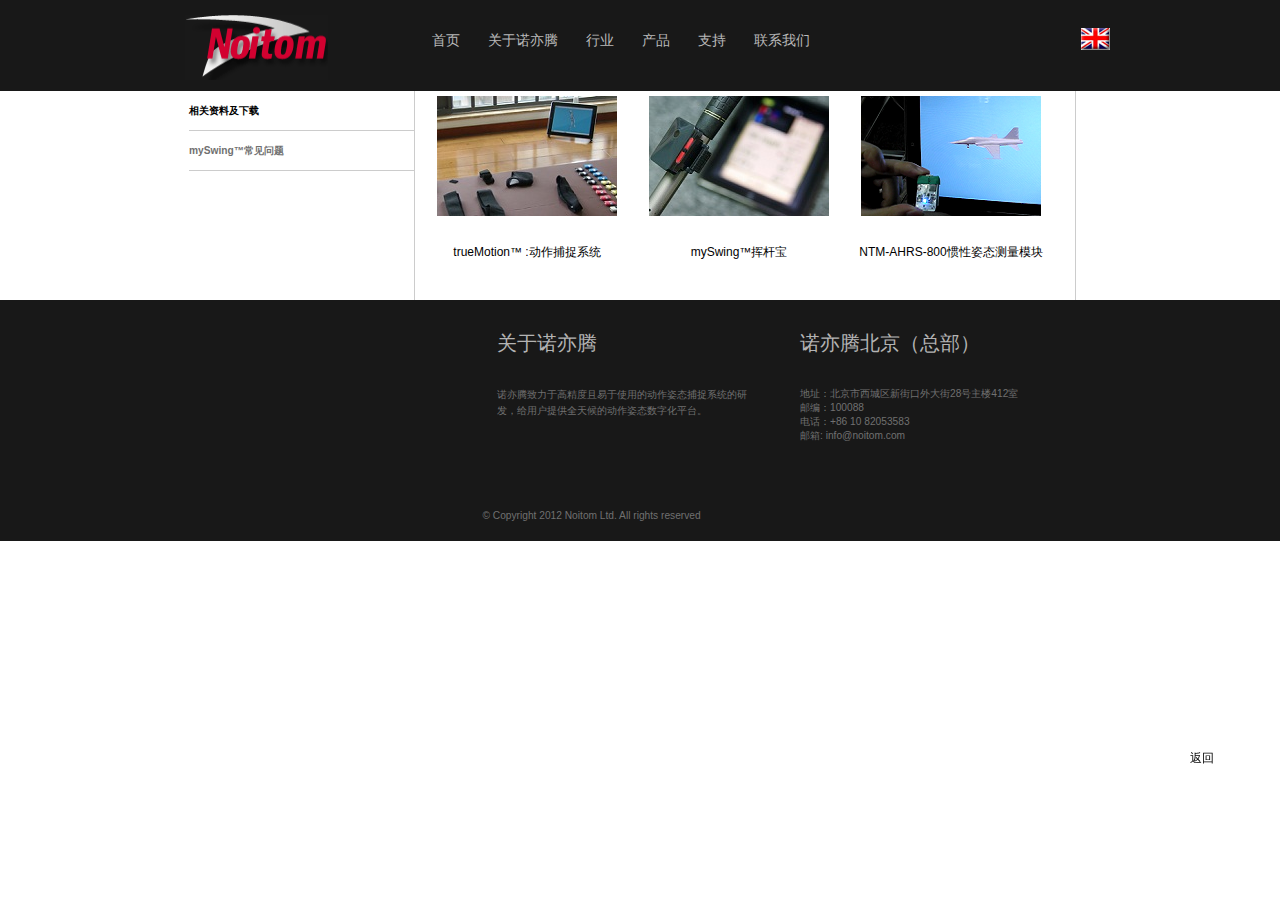
<file: support_zh.html>
<!DOCTYPE html>
<html>
<head>
    <meta charset="utf-8">
    <title></title>
    <link rel="stylesheet" href="css/support.css" type="text/css"/>
    <script type="text/javascript" src="js/domUtils.js"></script>
    <script type="text/javascript" src="js/totop.js"></script>

    <style type="text/css">
        .back2Top {
        display: none;
        position: fixed;
        _position: absolute;
        bottom: 100px;
        left: 50%;
        width: 50px;
        height: 50px;
        margin-left: 550px;
        cursor: pointer;
        }
    </style>
</head>
<body>
<div class="header">
    <div class="header-container">
        <div class="logo fl">
            <a href="index_zh.html"><img src="images/logo.gif"></a>
        </div>
        <div class="nav fl">
            <ul>
                <li>
                    <a href="index_zh.html">首页</a>
                </li>
                <li>
                    <a href="about_zh.html">关于诺亦腾</a>
                </li>
                <li>
                    <a href="application_zh.html">行业</a>
                </li>
                <li>
                    <a href="products_zh.html">产品</a>
                </li>
                <li>
                    <a href="support_zh.html">支持</a>
                </li>
                <li>
                    <a href="conact_zh.html">联系我们</a>
                </li>
            </ul>
        </div>
        <div class="lang fr">
            <a href="index.html"><img src="images/eng.jpg"></a>
        </div>
    </div>
</div>
<div class="content-wrap">
    <div class="leftnav">
        <ul id="leftnav">
            <li class="page_item active" tabcont="intro"><a href="javascript:void(0)">相关资料及下载</a></li>
            <li class="page_item" tabcont="news"><a href="javascript:void(0)" style="text-transform: none">mySwing™常见问题</a></li>
        </ul>
    </div>
    <div class="rightcontent">
        <div id="intro" class="intro">
            <div class="itempro fl">
                <img src="images/nocp-s.jpg"  onclick="show('nocp')">
                <p onclick="show('nocp')">trueMotion™ :动作捕捉系统</p>
            </div>
            <div class="itempro fl">
                <img src="images/myswing-s.jpg" onclick="show('myswing')">
                <p onclick="show('myswing')">mySwing™挥杆宝</p>
            </div>
            <div class="itempro fl">
                <img src="images/imu-s.png" onclick="show('imu')">
                <p onclick="show('imu')">NTM-AHRS-800惯性姿态测量模块</p>
            </div>
            <div class="clear"></div>
            <div id="nocp">
                <h4>mySwing™视频:</h4>
                <p>
                    mySwing™ 挥杆宝演示视频<br>
                    http://v.youku.com/v_show/id_XNTA2MTk1Njgw.html
                </p>
                <embed type="application/x-shockwave-flash" class="edui-faked-video" pluginspage="http://www.macromedia.com/go/getflashplayer" src="http://v.youku.com/v_show/id_XNTA2MTk1Njgw.html" width="420" height="280" align="none" wmode="transparent" play="true" loop="false" menu="false" allowscriptaccess="never" allowfullscreen="true" />
                <p>
                    参考安装对齐视频<br>
                    http://v.youku.com/v_show/id_XNTE0ODU0OTE2.html
                </p>
                <embed type="application/x-shockwave-flash" class="edui-faked-video" pluginspage="http://www.macromedia.com/go/getflashplayer" src="http://v.youku.com/v_show/id_XNTE0ODU0OTE2.html" width="420" height="280" align="none" wmode="transparent" play="true" loop="false" menu="false" allowscriptaccess="never" allowfullscreen="true" />
                <p>
                    参考绑带更换视频<br>
                    http://v.youku.com/v_show/id_XNDk2MDc5Mzcy.html
                </p>
                <embed type="application/x-shockwave-flash" class="edui-faked-video" pluginspage="http://www.macromedia.com/go/getflashplayer" src="http://v.youku.com/v_show/id_XNDk2MDc5Mzcy.html" width="420" height="280" align="none" wmode="transparent" play="true" loop="false" menu="false" allowscriptaccess="never" allowfullscreen="true" />
            </div>
            <div id="myswing">
                <h4>软件下载: </h4>
                <p>点击<a style="text-decoration: underline" href="https://itunes.apple.com/cn/app/myswing/id560946532?mt=8">这里</a>下载免费 mySwingTM iOS App软件</p>
                <p>
                    <a href="https://itunes.apple.com/app/id560946532?mt=8"><img src="images/news3.png" ></a>
                </p>
                <p>点击<a style="text-decoration: underline" href="http://www.noitom.com/download/myswing.apk">这里</a>下载免费 mySwingTM Android 软件 </p>
                <p>
                    <img src="images/androiddown.png">
                </p>
                <h4>mySwing™视频:</h4>
                <p>
                    mySwing™ 挥杆宝演示视频<br>
                    http://v.youku.com/v_show/id_XNTA2MTk1Njgw.html
                </p>
                <embed type="application/x-shockwave-flash" class="edui-faked-video" pluginspage="http://www.macromedia.com/go/getflashplayer" src="http://v.youku.com/v_show/id_XNTA2MTk1Njgw.html" width="420" height="280" align="none" wmode="transparent" play="true" loop="false" menu="false" allowscriptaccess="never" allowfullscreen="true" />
                <p>
                    参考安装对齐视频<br>
                    http://v.youku.com/v_show/id_XNTE0ODU0OTE2.html
                </p>
                <embed type="application/x-shockwave-flash" class="edui-faked-video" pluginspage="http://www.macromedia.com/go/getflashplayer" src="http://v.youku.com/v_show/id_XNTE0ODU0OTE2.html" width="420" height="280" align="none" wmode="transparent" play="true" loop="false" menu="false" allowscriptaccess="never" allowfullscreen="true" />
                <p>
                    参考绑带更换视频<br>
                    http://v.youku.com/v_show/id_XNDk2MDc5Mzcy.html
                </p>
                <embed type="application/x-shockwave-flash" class="edui-faked-video" pluginspage="http://www.macromedia.com/go/getflashplayer" src="http://v.youku.com/v_show/id_XNDk2MDc5Mzcy.html" width="420" height="280" align="none" wmode="transparent" play="true" loop="false" menu="false" allowscriptaccess="never" allowfullscreen="true" />
            </div>
            <!--<h4>Download</h4>-->
            <!--<p>mySwing™ Product Introduction(<a href="download/introduct.pdf">CN</a>)</p>-->
            <!--<p>mySwing™ Instruction menual iOS (<a href="download/mySwing iOS instruction manual_A.pdf.pdf">EN</a>/<a href="download/mySwing iOS instruction manual-A5 cn_A.pdf">CN</a>)</p>-->
            <!--<p>mySwing™ Instruction menual Basic(<a href="download/mySwing Basic instruction manual_A.pdf">EN</a>)</p>-->
            <!--<p>iOS app download-->
                <!--<a href="https://itunes.apple.com/app/id560946532?mt=8"><img src="images/myswing.jpg" width="200px"></a>-->
            <!--</p>-->
            <!--<p>-->
                <!--mySwing™ vedio demo-->
            <!--</p>-->
            <!--<embed type="application/x-shockwave-flash" pluginspage="http://www.macromedia.com/go/getflashplayer" src="http://player.youku.com/player.php/sid/XNDcyMjc3MzUy/v.swf" width="420" height="280" wmode="transparent" play="true" loop="false" menu="false" allowscriptaccess="never" allowfullscreen="true">-->
            <!--<p>-->
                <!--mySwing™ sensor attaching demo-->
            <!--</p>-->
            <!--<embed type="application/x-shockwave-flash" pluginspage="http://www.macromedia.com/go/getflashplayer" src="http://player.youku.com/player.php/sid/XNDQ0MjI0NzMy/v.swf" width="420" height="280" wmode="transparent" play="true" loop="false" menu="false" allowscriptaccess="never" allowfullscreen="true">-->
            <!--<p>-->
                <!--mySwing™ Assemble strap demo-->
            <!--</p>-->
            <!--<embed type="application/x-shockwave-flash" pluginspage="http://www.macromedia.com/go/getflashplayer" src="http://player.youku.com/player.php/sid/XNDk2MDc5Mzcy/v.swf" width="420" height="280" wmode="transparent" play="true" loop="false" menu="false" allowscriptaccess="never" allowfullscreen="true">-->
            <!--<p>-->
                <!--mySwing™ connection instruction demo-->
            <!--</p>-->
            <!--<embed type="application/x-shockwave-flash" pluginspage="http://www.macromedia.com/go/getflashplayer" src="http://player.youku.com/player.php/sid/XNDQ0MjQxNDky/v.swf" width="420" height="280" wmode="transparent" play="true" loop="false" menu="false" allowscriptaccess="never" allowfullscreen="true">-->
            <!--<p>-->
                <!--mySwing™ -iPhone，IRON 7 swing demo-->
            <!--</p>-->
            <!--<embed type="application/x-shockwave-flash" pluginspage="http://www.macromedia.com/go/getflashplayer" src="http://player.youku.com/player.php/sid/XNDYzNDg4Mjky/v.swf" width="420" height="280" wmode="transparent" play="true" loop="false" menu="false" allowscriptaccess="never" allowfullscreen="true">-->
            <!--<p>-->
                <!--mySwing™ – iPad demo-->
            <!--</p>-->
            <!--<embed type="application/x-shockwave-flash" pluginspage="http://www.macromedia.com/go/getflashplayer" src="http://player.youku.com/player.php/sid/XMzQ3ODQwNjgw/v.swf" width="420" height="280" wmode="transparent" play="true" loop="false" menu="false" allowscriptaccess="never" allowfullscreen="true">-->
            <!--<p>-->
                <!--mySwing™ - Android phone swing demo-->
            <!--</p>-->
            <!--<embed type="application/x-shockwave-flash" pluginspage="http://www.macromedia.com/go/getflashplayer" src="http://player.youku.com/player.php/sid/XMzQ3ODQwNzI0/v.swf" width="420" height="280" wmode="transparent" play="true" loop="false" menu="false" allowscriptaccess="never" allowfullscreen="true">-->
            <!--<p>-->
                <!--mySwing™ demo-->
            <!--</p>-->
            <!--<embed type="application/x-shockwave-flash" pluginspage="http://www.macromedia.com/go/getflashplayer" src="http://player.youku.com/player.php/sid/XNDQ0MjYwODI0/v.swf" width="420" height="280" wmode="transparent" play="true" loop="false" menu="false" allowscriptaccess="never" allowfullscreen="true">-->
            <!--<h4>Motion Capture</h4>-->
            <!--<p>-->
                <!--Handstand motion capture-->
            <!--</p>-->
            <!--<embed type="application/x-shockwave-flash" pluginspage="http://www.macromedia.com/go/getflashplayer" src="http://player.youku.com/player.php/sid/XNDQzNTM3Nzc2/v.swf" width="420" height="280" wmode="transparent" play="true" loop="false" menu="false" allowscriptaccess="never" allowfullscreen="true">-->
            <!--<p>-->
            <!--Workout MCP Tristan-->
            <!--</p>-->
            <!--<embed type="application/x-shockwave-flash" pluginspage="http://www.macromedia.com/go/getflashplayer" src="http://player.youku.com/player.php/sid/XMzQ0ODU2NDY0/v.swf" width="420" height="280" wmode="transparent" play="true" loop="false" menu="false" allowscriptaccess="never" allowfullscreen="true">-->
            <!--<h4>IMU</h4>-->
            <!--<p>-->
                <!--IMU motion control-->
            <!--</p>-->

        </div>
        <div id="news" class="intro">
            <h3>mySwing™ FAQ</h3>
            <div class="bt">
                <p>
                    Q: 第一次使用挥杆宝过程
                </p>
                <p>
                    A: 1.安装挥杆宝到杆身<br>
                        将模块置于握把下方，模块顶部距离握把底部1厘米左右。用拇指用力压紧模块，使得模块背部的软垫紧紧贴在杆身上。<br>
                        将绑带穿过扣环，折回，确保粘贴扣粘紧，模块没有松动。<br>
                    <img src="images/faq0_zh.jpg" ><br>
                        将包装盒内的参考卡片套在模块上，目测参考卡片的边缘是否和杆面平行。如果不平行，转动模块，直到卡片边缘和杆面平行为止。<br>
                    <img src="images/faq01_zh.jpg" ><br>
                    参考安装对齐视频<br>
                    http://v.youku.com/v_show/id_XNTE0ODU0OTE2.html<br>
                    2	下载挥杆宝mySwing 应用程序到智能手机<br>
                        在苹果应用商店搜索mySwing应用（注意mySwing是一个词，而且是iPhone程序，不是iPad 程序。iPad的程序是由iPhone程序放大画面而来的）<br>
                    <img src="images/faq02_zh.jpg" ><br>
                        点击安装。安装完成后，会在手机桌面形成mySwing图标<br>
                    <img src="images/faq03_zh.jpg" ><br>
                    注意：mySwing程序为免费程序，即使还没有购买挥杆宝模块，也可以下载程序。程序内部预置了一些参考数挥杆据供客户体验。<br>
                    3  打开模块电源并和智能手机进行蓝牙匹配<br>
                        轻按模块侧面的黑色按钮，打开模块。模块的蓝色LED灯会开始闪烁。<br>
                    <img src="images/faq04_zh.jpg" ><br>
                        打开智能手机的  设置－》通用－》蓝牙， 第一次安装会提示有”mySwing”蓝牙设备没有连接。按链接后，等待数秒后，挥杆宝模块会和智能手机连接，而且此时模块的LED灯的闪烁速度会放慢，表明模块已经跟手机连接<br>
                    <img src="images/faq05_zh.png" ><img src="images/faq06_zh.png" style="width: 288px;margin: 0px 0 0 5px;"><br>
                    4	启动手机应用程序，并开始挥杆练习 <br>
                        点击手机桌面上的mySwing 应用程序进入主界面<br>
                    <img src="images/faq07_zh.jpg" ><br>
                        点击“开始挥杆”<br>
                    <img src="images/faq08_zh.jpg" ><br>
                        选择杆的类型<br>
                    <img src="images/faq09_zh.jpg" ><br>
                        进入挥杆练习界面，开始挥杆<br>
                    <img src="images/faq10_zh.png" ><br>




                </p>
            </div>
            <div class="bt">
                <p>
                    Q: 杆头速度应该是多少？
                </p>
                <p>
                    A: 在保持挥杆动作的稳定性和准确的方向的前提下，杆头速度越快越好。越快的杆头速度，将会产生更远的飞行距离。
                    下图为一号木典型的杆头速度和飞行距离的关系图
                    <img src="images/faq1-zn.png" width="562" height="363">
                </p>
            </div>
            <div class="bt">
                <p>
                    Q: 飞行距离应该是多少？
                </p>
                <p>
                    A: 下表为典型的不同型号的杆对应的典型飞行距离
                    <img src="images/faq2-zn.jpg" width="562" height="363">
                </p>
            </div>
            <div class="bt">
                <p>
                    Q: 合理的挥杆节奏应该是多少？
                </p>
                <p>
                    A: 对大部分入门的球手，合理的上下挥杆节奏应该在3：1左右，亦即上挥杆和下挥杆的时间的比例为3：1。如果能稳定得保持3：1的节奏，下挥杆的时间越短越好。越短的下挥杆时间，会导致更更快的杆头速度。
                    注：很多好手的挥杆节奏能达到4：1甚至5：1，而且下挥杆时间能控制在0.25秒以内。
                    <br>
                    <img src="images/faq3-zn.png" >
                </p>

            </div>
            <div class="bt">
                <p>
                    Q: 什么是杆面角？什么是杆头轨迹角？
                </p>
                <p>
                    A: 杆头轨迹角：
                         杆头轨迹线与目标击球方向之间的夹角。<br>
                         杆面角：
                         击球时杆面朝向与杆头轨迹线之间的夹角。<br>
                         符号定义<br>
                         +的杆面角为open,－ 的杆面角为 close<br>
                         +的杆头轨迹角为inside-out, － 的杆头轨迹角为outside-in<br>
                         杆面角和杆头轨迹角对球路的影响：<br>
                        杆面角的开与合（open or close）决定了球路为外曲（slice）还是内曲（hook）。<br>
                        杆头轨迹角的正与负（inside-out or outside-in）决定了初始杆路是偏右 （push）还是偏左（pull）。<br>
                        杆面角度和杆头轨迹角接近0度，则能打出很直的球路。<br>
                        不同的杆面角和杆头轨迹角组合有可能制造出以下图中9种不同的球路。
                        <img src="images/faq4-zn.jpg" width="562" height="363">
                </p>
            </div>
            <div class="bt">
                <p>
                    Q:什么是杆身俯仰角（Lie )？什么是杆面仰角（Loft）？
                </p>
                <p>
                    A: 杆身俯仰角：<br>
                    击球时杆身与地面之间的夹角。杆身俯仰角对击球效果影响也很大，尤其是对中短铁杆。通常人们会说有三种杆身俯仰角：standard, flat, 和upright。 比如4号铁杆，假如其标准杆身俯仰角为61度，大于61度就为upright, 而小于61度即为flat。<br>
                    <img src="images/faq5-zn.jpg">
                </p>

                <p>
                    杆面仰角：<br>
                    击球时杆面朝向与地面之间的夹角。在击球的时候，杆面仰角越大，越容易把球打高。通常而言，一套杆里，越长的杆，其标准的杆面仰角会越低。
                    <br> <img src="images/faq5-1-zn.jpg">

                </p>
                <p>
                    典型铁杆和木杆的杆面仰角和杆身俯仰角数值<br>
                    <img src="images/faq5-2-zn.png">
                </p>
            </div>
            <div class="bt">
                <p>
                    Q: 挥杆宝模块LED不同的闪烁方式代表什么？
                </p>
                <p>
                    A: 传感器模块LED灯有四种不同状态表征传感器不同工作模式：<br>
                    * 传感器开机后，LED灯处于“慢闪”状态，表示此时模块处于待机状态，可与iOS设备连接;<br>
                    * 在iOS设备的蓝牙设置界面，搜索并连接mySwing模块<br>
                    * 连接成功后，模块LED灯将进入“呼吸”模式表示蓝牙连接正常<br>
                    * 启动mySwing应用，开始一个新的挥杆小节，模块LED灯将进入“快闪”模式，此时即可挥杆;<br>
                    * 当传感器模块电量较低时，模块LED灯将呈“红色”模式，此时应在30分钟内将模块充电，完全充满电约需30分钟。一个充满电的传感器模块，通常能连续工作2.5小时
                </p>
            </div>
            <div class="bt">
                <p>
                    Q: 如何开、关挥杆宝模块
                </p>
                <p>
                    A: 模块上只有一个按钮，在模块侧面的中部
                    轻轻按一下按钮即开机
                    长按按钮5秒关机
                    <img src="images/faq7-zn.png" >
                </p>
            </div>
            <div class="bt">
                <p>
                    Q: 如何更换绑带？
                </p>
                <p>
                    A: 包装内有一条备用粘扣绑带，当原装绑带出现明显的老化迹象时，可用备用绑带替换。<br>
                    绑带通过一根金属棒跟模块通过卡扣连接。<br>
                    需要替换时，沿左图方向拔出，替换绑带后，在按左图方向挤入即可。详见辅助视频。<br>
                    参考绑带更换视频<br>
                    <a href="http://v.youku.com/v_show/id_XNDk2MDc5Mzcy.html">http://v.youku.com/v_show/id_XNDk2MDc5Mzcy.html</a><br>
                    <img src="images/faq8-zn.png" >
                </p>
            </div>
            <div class="bt">
                <p>
                    Q:充电需要多久，充一次电可以使用多久？
                </p>
                <p>
                    A: 当传感器模块电量较低时，模块LED灯将呈“红色”模式，此时应在30分钟内将模块充电，完全充满电约需30分钟。一个充满电的传感器模块，通常能连续工作2.5小时。
                </p>
            </div>
            <div class="bt">
                <p>
                    Q: 如何删除无用数据？
                </p>
                <p>
                    A:在数据列表界面，用手指横向滑动，即会出现“删除”按钮，按按钮确认删除。
                    <img src="images/faq10-zn.png" width="562" height="363">
                </p>
            </div>
            <div class="bt">
                <p>
                    Q: 空挥时会捕捉到挥杆动作吗？
                </p>
                <p>
                    A: 如果挥杆过程没有击球，挥杆宝依然会捕捉挥杆动作，但是只会给出最大的杆头速度，以及挥杆节奏，不会有其它角度数据。空挥的数据也不会存入统计数据中，不影响总体统计结果。
                    <img src="images/faq11-zn.png" >
                </p>
            </div>
            <div class="bt">
                <p>
                    Q: 理想的挥杆应该是什么样的？
                </p>
                <p>
                    A: 对于大部分球手而言，将球打得远、直、稳是基本的挥杆要求。<br>
                    杆头速度越快越好，但是前提是有稳定的节奏<br>
                    要打直，角度控制要好<br>
                    杆头轨迹角0度为最佳，一般球手能控制在正负4度以内也已经不错<br>
                    杆面角0度为最佳，一般球手能控制在正负2度以内也已经不错<br>
                    杆面仰角和杆身俯仰角数值应该该与球杆的基本一致。<br>
                    <img src="images/faq12-zn.png">
                </p>
            </div>
            <div class="bt">
                <p>
                    Q: 为什么有时候会有鼓掌声？
                </p>
                <p>
                    A: 鼓掌声代表球打得很直，标准为杆头轨迹角和杆面角都很小
                </p>
                <img src="images/faq13-zn.png" >
            </div>
            <div class="bt">
                <p>
                    Q: 挥杆前如果杆头没有摆正会有什么影响？
                </p>
                <p>
                    A: 挥杆宝是假设在挥杆前，杆头的指向作为参考的目标方向，后续的角度测量都是相对初始的杆头指向而言的。如果在一开始杆头没有摆正的，即使击球的时候打的很直，挥杆宝也会测量出一个角度。所以，在使用挥杆宝的时候，务必将杆头在开始的时候摆正。
                    <img src="images/faq14-zn.png" width="562" height="363">
                </p>
            </div>
            <div class="bt">
                <p>
                    Q: 我怎么才知道应用程序有更新？
                </p>
                <p>
                    A: 在iOS系统中，如果应用程序有更新，系统本身会有提示。同时，当你打开mySwing的应用程序的时候，程序会自动检测该版本是否是最新版本，如果不是，会提醒您是否需要更新。
                </p>
            </div>
            <div class="bt">
                <p>
                    Q: 挥杆宝相对于其它竞争对手优势在哪里？
                </p>
                <p>
                    A: 精准度高，我们的技术源于全球领先的高速无线全身动作捕捉系统，是目前最精准的便携式挥杆分析仪
                    响应速度快，使用了嵌入式MEMS处理器，挥杆后无需任何等待和干预即可获取数据<br>
                    质量轻，安装方便，尤其是安装夹具设计精巧，牢固地将传感器固定于球杆上<br>
                    应用程序界面友好，使用简单，挥杆数据一目了然<br>
                    目前市面的便携式挥杆分析仪中，唯一含有内置的弹道飞行分析模拟程序
                </p>
            </div>
            <div class="bt">
                <p>
                    Q: 保修期是多久？如何保修？
                </p>
                <p>
                    A: 至购买日起1年为保修期。<br>
                    保修期内如果发生质量问题，厂家直接替换一个新产品。
                </p>
            </div>
            <div class="bt">
                <p>
                    Q: 挥杆宝的技术来至哪里？挥杆宝是哪里的产品？
                </p>
                <p>
                    A: 挥杆宝的核心技术在美国开发。<br>
                    挥杆宝的产品制造在中国。<br>
                    我们的技术是源于世界领先的高速无线动作捕捉技术
                </p>
            </div>
            <div class="bt">
                <p>
                    Q: 哪里可以设置左手?
                </p>
                <p>
                    A: 在主界面的“用户管理”进入帐号管理和创建页面
                    在创建帐号的时候，可以选择是左手还是右手
                    <img src="images/faq19-zn.png" >
                </p>
            </div>
            <div class="bt">
                <p>
                    Q: 怎么观看挥杆平面？
                </p>
                <p>
                    A: 通过3D 模型观察挥杆平面，可以更直观的观察到自己的挥杆动作。以下是一些例子
                    <img src="images/faq20-1-zn.png" width="562" height="363">
                    <img src="images/faq20-2-zn.png" width="562" height="363">
                    <img src="images/faq20-3-zn.png" width="562" height="363">
                </p>
            </div>
            <div class="bt">
                <p>
                    Q: 弹道图里的距离包含滚动距离么？
                </p>
                <p>
                    A: 弹道图中的距离为飞行距离，不包含滚动距离。
                </p>
            </div>
            <div class="bt">
                <p>
                    Q: 怎么下载挥杆宝应用程序？
                </p>
                <p>
                    A:<br>
                    <img src="images/faq22-1-zn.png" >
                    <img src="images/faq22-2-zn.png" >
                </p>
            </div>
            <div class="bt">
                <p>
                    Q: 挥杆宝支持安卓ANDROID手机么？
                </p>
                <p>
                    A: Noitom公司正在开发针对Android系统的应用程序。预计在2013年3月初面世。
                    传感器模块的硬件将会同时支持iOS 和 Android系统。也就是说，已经购买了挥杆宝模块的客户，待Android版本的应用程序面世后，用手头的模块即可配合使用Android的应用程序，无需再次购买。
                </p>
            </div>
            <div class="bt">
                <p>
                    Q: 挥杆宝支持推杆练习么？挥杆宝支持劈杆练习么？
                </p>
                <p>
                    A: 挥杆宝将会支持推杆练习，预计2013年4月初正式发布。挥杆宝暂时不支持劈杆练习。
                </p>
            </div>
            <div class="bt">
                <p>
                    Q: 挥杆宝的数据可以导出么？
                </p>
                <p>
                    A: 挥杆宝数据都存储在手机本地，暂时不支持导出。但是可以通过微博等社交网络发布挥杆界面的截图。
                </p>
            </div>
            <div class="bt">
                <p>
                    Q: 我能不能将挥杆宝应用程序装在不同的手机上？
                </p>
                <p>
                    A: 挥杆宝应用程序可以下载到任意多台的手机，但是在任何时刻，挥杆宝模块只能对应一个手机，数据也是保持到该手机的本地。
                    挥杆宝应用程序为免费程序，即使没有挥杆宝模块，也可以下载。
                </p>
            </div>
        </div>
        </div>
    <div class="clear"></div>
    </div>


<div class="footer">
    <div class="footer-content">
        <div id="first" class="widget-area" style="height: 180px">
            <!--<ul class="xoxo">-->
                <!--<li id="execphp-6" class="widget-container widget_execphp">-->
                    <!--<h3 class="widget-title">ABOUT Noitom</h3>-->
                    <!--<div class="execphpwidget">-->
                        <!--<p>Noitom develops highly accurate and user-friendly inertial motion capture systems, allowing you to record and digitize complex body motions, anywhere and anytime.</p>-->
                    <!--</div>-->
                <!--</li>-->
            <!--</ul>-->
        </div>
        <div id="second" class="widget-area">
            <ul class="xoxo">
                <li class="widget-container widget_execphp">
                    <h3 class="widget-title">关于诺亦腾</h3>
                    <div class="execphpwidget">
                        <p>诺亦腾致力于高精度且易于使用的动作姿态捕捉系统的研发，给用户提供全天候的动作姿态数字化平台。</p>
                    </div>
                </li>
            </ul>
            <!--<ul class="xoxo">-->
                <!--<li>-->
                    <!--<h3 class="widget-title">COMPANY</h3>-->
                    <!--<ul class="menu">-->
                        <!--<li ><a href="#">US Operation</a></li>-->
                        <!--<li ><a-->
                                <!--href="#">706 Mize Farm Ct. Maryville, TN 37803, USA</a>-->
                        <!--</li>-->
                    <!--</ul>-->
                <!--</li>-->
            <!--</ul>-->
            <!--<br>-->
            <!--<ul class="xoxo">-->
                <!--<li class="widget-container widget_nav_menu">-->
                    <!--<ul class="menu">-->
                        <!--<li><a href="#">China Operation</a></li>-->
                        <!--<li ><a href="#">Room 700,B&H Plaza,1077 Nanhai Road Shenzhen,518067, China</a>-->
                        <!--</li>-->
                    <!--</ul>-->
                <!--</li>-->
            <!--</ul>-->
        </div>
        <div id="third" class="widget-area">
            <ul class="xoxo">
                <li>
                    <h3 class="widget-title">诺亦腾北京（总部）</h3>
                    <ul class="menu">
                        <li >地址：北京市西城区新街口外大街28号主楼412室</li>
                        <li >邮编：100088</li>
                        <li >电话：+86 10 82053583</li>
                        <li>邮箱: info@noitom.com</li>
                    </ul>
                </li>
            </ul>
        </div>
        <div class="clear"></div>
    </div>
    <div class="copyright">
        ©  Copyright  2012 Noitom Ltd. All rights reserved
    </div>
</div>
<div id="totop" class="back2Top" style="display: block;">返回</div>
<script type="text/javascript" src="js/utils.js"></script>
<script type="text/javascript">
    var conts = ["nocp","myswing","imu"];
    var $ = function(id){
        return document.getElementById(id);
    }
    function show(id){
        hideConts();
        if($(id))
        $(id).style.display = "block";
    }
    function hideConts(){
        for(var i= 0,cont;cont=conts[i++];){
            if($(cont)){
                $(cont).style.display = "none";
            }
        }
    }
    hideConts();
        new ToTop("totop",{
            click:function(){
                location.href="products_zh.html?news";
            }
        })

        var newslist = document.getElementById("news"),
                qalist = domUtils.getElementsByTagName(newslist,"div");
    for(var i= 0;i<qalist.length;i++){
        var item = qalist[i];
        hideChild(item)


    }
    function bindClick(){
        var next = this.nextSibling;
        while(next){
            if(next.nodeType ==1){
                next.style.display = next.style.display == "none"?"block":"none";
            }
            next = next.nextSibling;
        }
    }
    function hideChild(item){
        var first = item.childNodes,flag,tmp;
        for(var i= 0;i<first.length;i++){
            tmp = first[i];
            if(tmp.nodeType==1){
                if(/Q:/.test(tmp.innerHTML)){
                    tmp.onclick = bindClick;
                    continue;
                }else{
                    tmp.style.display = "none";
                }
            }
        }
    }

</script>
</body>
</html>
</file>
<file: css/index.css>
@import "common.css";
body{background-color: #C9C9C9;}
.content-wrap{background-color: white;margin-top: 10px;padding-bottom: 30px;}
.simg{
    background: url(../images/adimgbk.png) repeat-x;
}
.scrollimg{
    width:961px;
    margin: 0 auto;
    position: relative;
    height: 400px;
    background-color: #393939;

}
.scrollimg div{position: absolute;filter:alpha(Opacity=30);-moz-opacity:0.3;opacity: 0.3;width: 762px;height: 372px;z-index: 10;}
.scrollimg .left{left: 0; background: url(../images/slide-1.png) no-repeat;}
.scrollimg .right{right: 0;background: url(../images/slide-2.png) no-repeat;}
.scrollimg .active{filter:alpha(Opacity=100);-moz-opacity:1;opacity: 1;}
.scrollimg .left-smail,.scrollimg .right-smail{width:200px;filter:alpha(Opacity=100);-moz-opacity:1;opacity: 1;}
.scrollimg .left-smail{left: 0; background: url(../images/slide-smail-1.png) no-repeat;z-index:-1}
.scrollimg .right-smail{right: 0; background: url(../images/slide-smail-2.jpg) no-repeat;z-index:-1}
.scrollimg .left-smail p,.scrollimg .right-smail p{color:#A08888;margin-top: 330px;padding: 3px;}
.scrollimg .sactive{z-index:11;cursor: pointer;}
.scrollimg .ipt{display:none;height:26px;width:190px;margin-top: 332px;margin-left: 555px; filter:alpha(Opacity=100);-moz-opacity:1;opacity: 1;}
.scrollimg .ipt a{height:26px;width:75px;line-height: 26px;display: inline-block;color:#D94343;font-size: 12px;padding-left:7px;cursor: pointer;}
.scrollimg .ipt a.video:hover{background: url(../images/smailbtnhover.png) no-repeat;}
.scrollimg .ipt a.product:hover{background: url(../images/producthover.png) no-repeat;}
.scrollimg .ipt .video{background: url(../images/smailbtn.png) no-repeat;}
.scrollimg .ipt .product{background: url(../images/product.png) no-repeat;width: 92px;}
.scrollimg .left .ipt{margin-left:500px;}
.scrollimg .active .ipt{display: block;}
.scrollimg .scrolltab{height: 28px;bottom: 0;filter: alpha(Opacity=100);-moz-opacity: 1;opacity: 1;}
.scrollimg .scrolltab img{margin-right: 2px;cursor: pointer;}




.solution{text-align:center;padding: 30px 0px 20px 16px;background: url(../images/middlehr.jpg) no-repeat top;}
.solution h3{font-weight: bold;color: #0D0D0D;font-size: 18px;}

.items{width:974px;margin: 20px auto;}
.item{margin-right:5px; width: 238px;}
.item .smailimg{width:220px;height:165px;position: relative;margin: 0 auto;cursor: pointer;}
.item .item1{background: url(../images/item-1.jpg) no-repeat;}
.item .item2{background: url(../images/item-2.jpg) no-repeat;}
.item .item3{background: url(../images/item-3.jpg) no-repeat;}
.item .item4{background: url(../images/item-4.jpg) no-repeat;}
.item img{margin-left:9px;}
.smailimgtop,.smailimgbottom{
    left:0;width: 100%;height: 16px;background: #000000;position: absolute;filter:alpha(Opacity=30);-moz-opacity:0.3;opacity: 0.3;color: white;font-weight: bold;}
.smailimgtop{top: 0;}
.smailimgbottom{bottom: 0;}


.item h3{font-size: 12px;cursor: pointer;}
.item h3 span{font-size: 10px;color: red;vertical-align: middle;}
.desc{color:#A9A9A9;}

.news {
background: whiteSmoke;
height: 80px;
border-radius: 10px;
    width:961px;
    margin: 0 auto;
}
.news h2{
    padding: 0;
    font-size: 20px;
    font-weight: bold;
    background-image: none;
    margin-bottom: 26px;
    color: #292929;
    float: left;
    line-height: 80px;
    margin: 0 0 0 30px;
}
.scrollnews{overflow: hidden;height: 14px;margin-top: 30px;float: left;position: relative;width:500px}
.news .newsitem {
float: left;
margin: 4px 0;
}
.news .newsitem a {
    display: inline-block;
margin-left: 30px;
}

.news .bullet-link {
background: url(../images/bullet.gif) no-repeat 0 55%;
padding: 0 0 0 15px;
    color: #bbb;
}

.readmore a{
    background: url(../images/readmore.png) no-repeat;
    width: 84px;
    height: 30px;
    float: right;
    padding: 4px 16px;
    color:white;
    font-weight: bold;
    margin: 26px 0;
    cursor: pointer;
}
</file>
<file: css/about.css>
@import "common.css";
body{font-family: 'Helvetica Neue', 'Helvetica', 'Lucida Grande', sans-serif;}
.content-wrap{background-color: white;width:962px;margin: 0 auto;padding:0 10px;}
.leftnav{margin-left:30px;width: 225px;font-weight: bold;text-transform: uppercase;float: left;}
.leftnav ul li a{color:#707070;font-size: 0.85em;}
.leftnav .active a{color:black;}
.leftnav ul li a:hover{color:#fe0000;}



.intro ol{margin-left:25px;}
.intro ol li{list-style:decimal;}

.leftnav ul.snav .last{border-bottom: 0px;}
.leftnav ul.snav{font-weight: normal;
border-top: 1px solid #DEDEDE;
padding-left: 1em;
margin-top: 0.7em;
margin-bottom: -0.7em;}


#news ul{margin-left: 25px;float: left;}
#news ul li{line-height: 24px;height: 24px;}
#news .newsitem hr{border-top:1px;}

#tech ul{margin-left:20px;}
#tech ul li{margin-bottom: 10px;}
#tech h4{font-weight: bold;}

.bt{padding-bottom: 20px;}
</file>
<file: css/application.css>
@import "common.css";
body{font-family: 'Helvetica Neue', 'Helvetica', 'Lucida Grande', sans-serif;}
.content-wrap{background-color: white;width:962px;margin: 0 auto;padding:0 10px;}
.leftnav{margin-left:30px;width: 225px;font-weight: bold;text-transform: uppercase;float: left;}
.leftnav ul li a{color:#707070;font-size: 0.85em;}
.leftnav .active a{color:black;}
.leftnav ul li a:hover{color:#fe0000;}


.intro ol{margin-left:25px;}
.intro ol li{list-style:decimal;}
.intro ul{margin-left:20px;}
.intro ul li{margin-bottom: 10px;}
.intro h4{font-size: 15px;}
</file>
<file: css/concat.css>
@import "common.css";
body{font-family: 'Helvetica Neue', 'Helvetica', 'Lucida Grande', sans-serif;}
.content-wrap{background-color: white;width:865px;margin: 0 auto;padding:0 10px;}
p{margin: 1em 0 2em 0;line-height: 1.65em;}
p a:link{text-decoration: underline;}

h3{font-size: 20px;}
h4{font-size: 17px;}
.address{margin-left: 10px;}
</file>
<file: css/products.css>
@import "common.css";
body{font-family: 'Helvetica Neue', 'Helvetica', 'Lucida Grande', sans-serif;}
.content-wrap{background-color: white;width:962px;margin: 0 auto;padding:0 10px;}
.leftnav{margin-left:30px;width: 225px;font-weight: bold;text-transform: uppercase;
    float: left;}
.leftnav ul li a{color:#707070;font-size: 0.85em;}
.leftnav .active a{color:black;}
.leftnav ul li a:hover{color:#fe0000;}
#intro ul{float: left;width: 380px;}
#intro ul li{line-height: 22px;margin-left:20px;}

.leftnav ul.snav .last{border-bottom: 0px;}
.leftnav ul.snav{font-weight: normal;
border-top: 1px solid red;
padding-left: 1em;
margin-top: 0.7em;
margin-bottom: -0.7em;}


#basic .rightcont{width:250px;}
#basic .rightcont img{width: 200px;float: left;margin:30px 0 ;}
#basic table tr td{padding:8px;}

.ioswrap .iositem{
    width: 200px;
    float: left;
    margin: 6px;
    height: 370px;
    text-align: center;
    margin-top: 35px;
}
.ioswrap .iositem img{width: 180px;height: 270px;margin: 5px auto;}
.ioswrap .iositem .text{width: 200px;}
.ioswrap .iositem1{float: left;margin: 10px;text-align: center;margin-top: 5px;}
.ioswrap .iositem2{float: left;margin: 10px;height: 50px;text-align: left;margin-top: 5px;}

#ios table ul{margin: 10px 0 10px 20px;}
#ios table ul li {list-style: disc;}

.weibo{float: right;color: white;font-size: 12px;font-weight: bold;}
.weibo span{height: 28px;line-height: 28px;display: inline-block;float: left;color: white;}
.weibo a{display: inline-block;
    width: 24px;height: 23px;background: url("http://img.t.sinajs.cn/t35/appstyle/opent/images/app/btn_trans.gif?id=201104131414") 0 -33px;}
.intro .proimg{background-color: #393939;}
.intro .imgwrap{height: 263px;}

.intro .imghand{height: 28px;float: left;}
.intro .imghand img{margin-right: 2px;cursor: pointer;}
</file>
<file: css/support.css>
@import "common.css";
body{font-family: 'Helvetica Neue', 'Helvetica', 'Lucida Grande', sans-serif;}
.content-wrap{background-color: white;width:962px;margin: 0 auto;padding:0 10px;}
.leftnav{margin-left:30px;width: 225px;font-weight: bold;text-transform: uppercase;
    float: left;}
.leftnav ul li a{color:#707070;font-size: 0.85em;}
.leftnav .active a{color:black;}
.leftnav ul li a:hover{color:#fe0000;}

.intro ol{margin-left:25px;}
.intro ol li{list-style:decimal;}
.intro a{text-decoration: underline;}
.intro p{cursor: pointer;}

.itempro{width:210px;margin-left:2px;text-align: center;}
.itempro p,.itempro img{cursor: pointer;}
</file>
